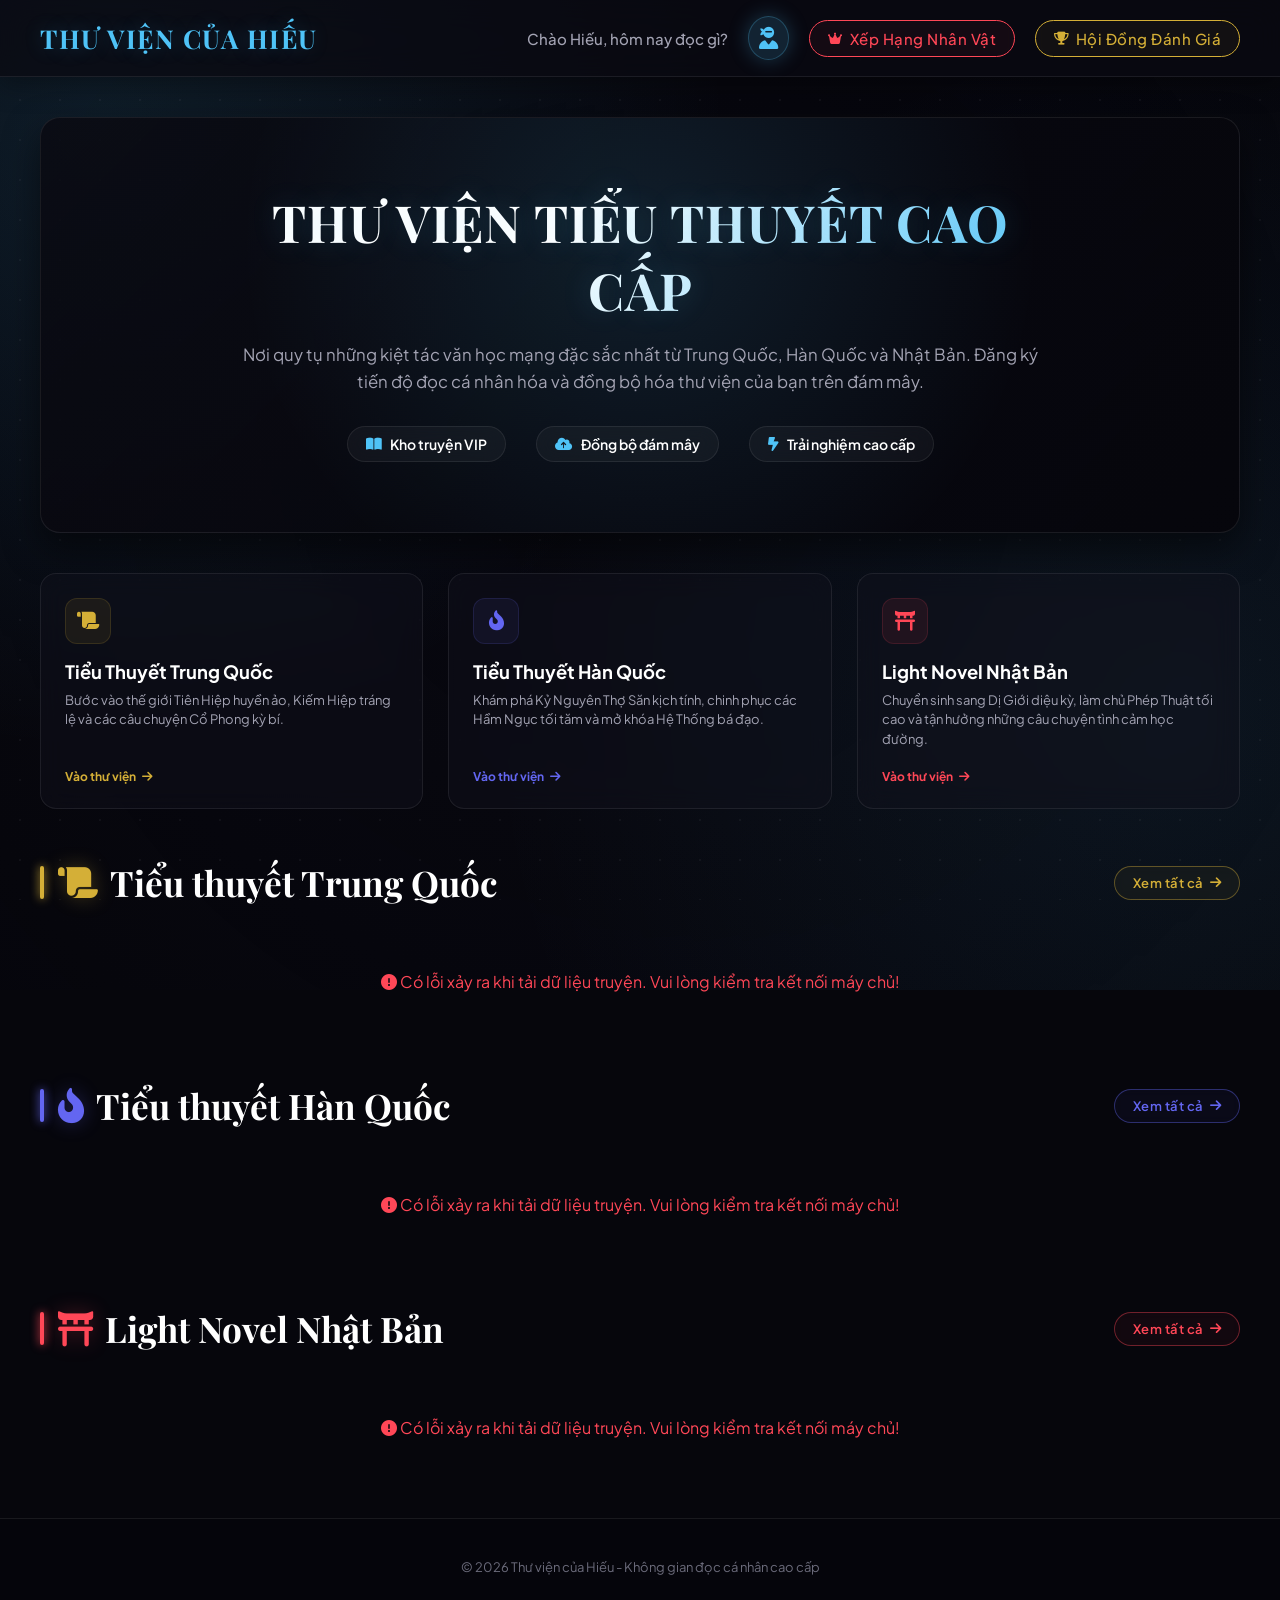
<file: index.html>
<!DOCTYPE html>
<html lang="vi">
<head>
    <meta charset="UTF-8">
    <meta name="viewport" content="width=device-width, initial-scale=1.0">
    <title>Thư viện của Hiếu | Luxury Library</title>
    <link href="https://fonts.googleapis.com/css2?family=Playfair+Display:wght@700&family=Plus+Jakarta+Sans:wght@300;400;600;700&display=swap" rel="stylesheet">
    <link rel="stylesheet" href="https://cdnjs.cloudflare.com/ajax/libs/font-awesome/6.5.1/css/all.min.css">
    <link rel="stylesheet" href="style.css">
    <link rel="stylesheet" href="mobile.css">
    
    <style>
        /* =========================================================
           THIẾT KẾ PHỤ TRỢ & BANNER CHO TRANG INDEX.HTML
           ========================================================= */
        .hero-banner {
            position: relative;
            background: linear-gradient(135deg, rgba(10, 10, 18, 0.85) 0%, rgba(6, 6, 12, 0.98) 100%), 
                        url('https://images.unsplash.com/photo-1507842217343-583bb7270b66?q=80&w=1920') center/cover;
            border-radius: 20px;
            padding: 70px 40px;
            margin-bottom: 40px;
            overflow: hidden;
            border: 1px solid var(--card-border);
            box-shadow: 0 15px 35px rgba(0, 0, 0, 0.5);
            text-align: center;
        }

        .hero-banner::before {
            content: '';
            position: absolute;
            inset: 0;
            background: radial-gradient(circle at 50% 30%, rgba(79, 195, 247, 0.12) 0%, transparent 60%);
            pointer-events: none;
        }

        .hero-content {
            position: relative;
            z-index: 2;
            max-width: 800px;
            margin: 0 auto;
        }

        .hero-content h1 {
            font-family: 'Playfair Display', serif;
            font-size: 3.2rem;
            font-weight: 700;
            margin-bottom: 18px;
            background: linear-gradient(120deg, #ffffff 40%, var(--accent-color) 100%);
            -webkit-background-clip: text;
            -webkit-text-fill-color: transparent;
            text-shadow: 0 0 30px rgba(79, 195, 247, 0.2);
            letter-spacing: 1px;
        }

        .hero-content p {
            color: var(--text-dim);
            font-size: 1.05rem;
            line-height: 1.6;
            margin-bottom: 30px;
        }

        .hero-stats {
            display: flex;
            justify-content: center;
            gap: 30px;
            flex-wrap: wrap;
        }

        .stat-item {
            display: flex;
            align-items: center;
            gap: 8px;
            color: var(--text-main);
            font-size: 14px;
            font-weight: 600;
            background: rgba(255, 255, 255, 0.04);
            padding: 8px 18px;
            border-radius: 50px;
            border: 1px solid var(--card-border);
            backdrop-filter: blur(10px);
            transition: var(--transition);
        }

        .stat-item i {
            color: var(--accent-color);
        }

        .stat-item:hover {
            transform: translateY(-3px);
            border-color: rgba(79, 195, 247, 0.3);
            box-shadow: var(--glow-shadow);
        }

        /* BỘ PHÂN PHỐI LỐI TẮT NHANH (QUICK NAVIGATOR) */
        .quick-navigator {
            display: grid;
            grid-template-columns: repeat(3, 1fr);
            gap: 25px;
            margin-bottom: 50px;
        }

        .nav-card {
            background: rgba(18, 18, 29, 0.45);
            backdrop-filter: blur(12px);
            -webkit-backdrop-filter: blur(12px);
            border: 1px solid var(--card-border);
            border-radius: 16px;
            padding: 24px;
            text-decoration: none;
            transition: var(--transition);
            display: flex;
            flex-direction: column;
        }

        .nav-card-icon {
            width: 46px;
            height: 46px;
            border-radius: 12px;
            display: flex;
            align-items: center;
            justify-content: center;
            font-size: 20px;
            margin-bottom: 16px;
            transition: var(--transition);
        }

        .nav-card h3 {
            color: var(--text-main);
            font-size: 1.15rem;
            font-weight: 700;
            margin-bottom: 8px;
            transition: var(--transition);
        }

        .nav-card p {
            color: var(--text-dim);
            font-size: 13px;
            line-height: 1.5;
            margin-bottom: 20px;
            flex-grow: 1;
        }

        .nav-card-action {
            font-size: 12px;
            font-weight: 700;
            display: inline-flex;
            align-items: center;
            gap: 6px;
            transition: var(--transition);
        }

        .china-nav {
            --nav-color: var(--china-accent);
            --nav-rgb: var(--china-accent-rgb);
        }
        .korea-nav {
            --nav-color: var(--korea-accent);
            --nav-rgb: var(--korea-accent-rgb);
        }
        .japan-nav {
            --nav-color: var(--japan-accent);
            --nav-rgb: var(--japan-accent-rgb);
        }

        .nav-card-icon {
            background: rgba(var(--nav-rgb, 255, 255, 255), 0.08);
            border: 1px solid rgba(var(--nav-rgb, 255, 255, 255), 0.15);
            color: var(--nav-color);
        }

        .nav-card:hover {
            transform: translateY(-6px);
            border-color: rgba(var(--nav-rgb), 0.35);
            box-shadow: 0 15px 30px rgba(0, 0, 0, 0.4), 0 0 15px rgba(var(--nav-rgb), 0.12);
            background: rgba(18, 18, 29, 0.65);
        }

        .nav-card:hover .nav-card-icon {
            background: var(--nav-color);
            color: #06060c;
            transform: scale(1.05);
            box-shadow: 0 0 12px var(--nav-color);
        }

        .nav-card:hover h3 {
            color: var(--nav-color);
        }

        .nav-card .nav-card-action {
            color: var(--nav-color);
        }

        .nav-card:hover .nav-card-action i {
            transform: translateX(3px);
        }

        /* RESPONSIVE TRANG CHỦ */
        @media (max-width: 768px) {
            .hero-banner {
                padding: 40px 20px;
                border-radius: 12px;
                margin-bottom: 25px;
            }

            .hero-content h1 {
                font-size: 2rem;
            }

            .hero-content p {
                font-size: 13px;
                line-height: 1.5;
                margin-bottom: 20px;
            }

            .hero-stats {
                gap: 12px;
            }

            .stat-item {
                font-size: 12px;
                padding: 6px 14px;
            }

            .quick-navigator {
                grid-template-columns: 1fr;
                gap: 15px;
                margin-bottom: 30px;
            }

            .nav-card {
                padding: 20px;
            }

            .nav-card-icon {
                margin-bottom: 12px;
            }

            .nav-card p {
                margin-bottom: 15px;
            }

            /* Ẩn text label trong header buttons — chỉ giữ icon */
            .btn-label {
                display: none;
            }
        }
    </style>
</head>
<body>
    <div class="stars-overlay"></div>

    <header>
        <div class="header-content">
            <a href="index.html" class="logo">THƯ VIỆN CỦA HIẾU</a>
            <div class="user-info">
                <span>Chào Hiếu, hôm nay đọc gì?</span>
                <i class="fa-solid fa-user-ninja"></i>
                
                <a href="character-rank.html" class="view-all-btn" title="Xếp Hạng Nhân Vật" style="border-color: var(--japan-accent); color: var(--japan-accent); background: rgba(255, 71, 87, 0.05);">
                    <i class="fa-solid fa-crown"></i> <span class="btn-label">Xếp Hạng Nhân Vật</span>
                </a>
                
                <a href="review.html" class="view-all-btn" title="Hội Đồng Đánh Giá" style="border-color: var(--china-accent); color: var(--china-accent); background: rgba(212, 175, 55, 0.05);">
                    <i class="fa-solid fa-trophy"></i> <span class="btn-label">Hội Đồng Đánh Giá</span>
                </a>
            </div>
        </div>
    </header>

    <main class="container">
        <!-- Hero Section -->
        <section class="hero-banner">
            <div class="hero-content">
                <h1>THƯ VIỆN TIỂU THUYẾT CAO CẤP</h1>
                <p>Nơi quy tụ những kiệt tác văn học mạng đặc sắc nhất từ Trung Quốc, Hàn Quốc và Nhật Bản. Đăng ký tiến độ đọc cá nhân hóa và đồng bộ hóa thư viện của bạn trên đám mây.</p>
                <div class="hero-stats">
                    <div class="stat-item"><i class="fa-solid fa-book-open"></i> Kho truyện VIP</div>
                    <div class="stat-item"><i class="fa-solid fa-cloud-arrow-up"></i> Đồng bộ đám mây</div>
                    <div class="stat-item"><i class="fa-solid fa-bolt-lightning"></i> Trải nghiệm cao cấp</div>
                </div>
            </div>
        </section>

        <!-- Quick Navigator Cards -->
        <div class="quick-navigator">
            <a href="chinese.html" class="nav-card china-nav">
                <div class="nav-card-icon"><i class="fa-solid fa-scroll"></i></div>
                <h3>Tiểu Thuyết Trung Quốc</h3>
                <p>Bước vào thế giới Tiên Hiệp huyền ảo, Kiếm Hiệp tráng lệ và các câu chuyện Cổ Phong kỳ bí.</p>
                <span class="nav-card-action">Vào thư viện <i class="fa-solid fa-arrow-right"></i></span>
            </a>
            <a href="korea.html" class="nav-card korea-nav">
                <div class="nav-card-icon"><i class="fa-solid fa-fire-flame-curved"></i></div>
                <h3>Tiểu Thuyết Hàn Quốc</h3>
                <p>Khám phá Kỷ Nguyên Thợ Săn kịch tính, chinh phục các Hầm Ngục tối tăm và mở khóa Hệ Thống bá đạo.</p>
                <span class="nav-card-action">Vào thư viện <i class="fa-solid fa-arrow-right"></i></span>
            </a>
            <a href="japan.html" class="nav-card japan-nav">
                <div class="nav-card-icon"><i class="fa-solid fa-torii-gate"></i></div>
                <h3>Light Novel Nhật Bản</h3>
                <p>Chuyển sinh sang Dị Giới diệu kỳ, làm chủ Phép Thuật tối cao và tận hưởng những câu chuyện tình cảm học đường.</p>
                <span class="nav-card-action">Vào thư viện <i class="fa-solid fa-arrow-right"></i></span>
            </a>
        </div>

        <!-- China Section -->
        <section id="china-section" class="page-china">
            <div class="section-header">
                <h2 class="section-title"><i class="fa-solid fa-scroll"></i> Tiểu thuyết Trung Quốc</h2>
                <a href="chinese.html" class="view-all-btn">Xem tất cả <i class="fa-solid fa-arrow-right"></i></a>
            </div>
            <div class="book-grid">
                <div style="grid-column: 1/-1; text-align: center; padding: 40px; color: var(--text-dim);">
                    <i class="fa-solid fa-circle-notch fa-spin" style="font-size: 24px; color: var(--accent-color);"></i> Đang kết nối tới máy chủ...
                </div>
            </div>
        </section>

        <!-- Korea Section -->
        <section id="korea-section" class="page-korea">
            <div class="section-header">
                <h2 class="section-title"><i class="fa-solid fa-fire-flame-curved"></i> Tiểu thuyết Hàn Quốc</h2>
                <a href="korea.html" class="view-all-btn">Xem tất cả <i class="fa-solid fa-arrow-right"></i></a>
            </div>
            <div class="book-grid">
                <div style="grid-column: 1/-1; text-align: center; padding: 40px; color: var(--text-dim);">
                    <i class="fa-solid fa-circle-notch fa-spin" style="font-size: 24px; color: var(--accent-color);"></i> Đang kết nối tới máy chủ...
                </div>
            </div>
        </section>

        <!-- Japan Section -->
        <section id="japan-section" class="page-japan">
            <div class="section-header">
                <h2 class="section-title"><i class="fa-solid fa-torii-gate"></i> Light Novel Nhật Bản</h2>
                <a href="japan.html" class="view-all-btn">Xem tất cả <i class="fa-solid fa-arrow-right"></i></a>
            </div>
            <div class="book-grid">
                <div style="grid-column: 1/-1; text-align: center; padding: 40px; color: var(--text-dim);">
                    <i class="fa-solid fa-circle-notch fa-spin" style="font-size: 24px; color: var(--accent-color);"></i> Đang kết nối tới máy chủ...
                </div>
            </div>
        </section>
    </main>

    <!-- MOBILE: Hiệu ứng nền sóng nước & gió -->
    <div class="mobile-ambient" aria-hidden="true">
        <div class="water-ring wr-1"></div>
        <div class="water-ring wr-2"></div>
        <div class="water-ring wr-3"></div>
        <div class="wind-line wl-1"></div>
        <div class="wind-line wl-2"></div>
        <div class="wind-line wl-3"></div>
        <div class="wind-dot wd-1"></div>
        <div class="wind-dot wd-2"></div>
        <div class="wind-dot wd-3"></div>
        <div class="wind-dot wd-4"></div>
        <div class="wind-dot wd-5"></div>
    </div>

    <!-- MOBILE: Thanh điều hướng dưới cùng -->
    <nav class="mobile-bottom-nav" id="mobileBottomNav">
        <a href="index.html" class="mob-nav-item active" data-page="home">
            <div class="mob-nav-icon"><i class="fa-solid fa-house"></i></div>
            <span>Trang chủ</span>
        </a>
        <a href="character-rank.html" class="mob-nav-item" data-page="rank">
            <div class="mob-nav-icon"><i class="fa-solid fa-crown"></i></div>
            <span>Xếp hạng</span>
        </a>
        <a href="review.html" class="mob-nav-item" data-page="review">
            <div class="mob-nav-icon"><i class="fa-solid fa-trophy"></i></div>
            <span>Đánh giá</span>
        </a>
    </nav>

    <footer>
        <p>&copy; 2026 Thư viện của Hiếu - Không gian đọc cá nhân cao cấp</p>
    </footer>

   <script>
    const SERVER_URL = "https://thuvienbackend.onrender.com";

    // Hàm lấy tiến độ đọc từ Bookmark và Chapter
    async function getReadingProgress(bookId) {
        try {
            const [bookmarkRes, chaptersRes] = await Promise.all([
                fetch(`${SERVER_URL}/api/books/${bookId}/bookmark`),
                fetch(`${SERVER_URL}/api/books/${bookId}/chapters`)
            ]);
            if (!bookmarkRes.ok || !chaptersRes.ok) return 0;
            const bookmark = await bookmarkRes.json();
            const chapters = await chaptersRes.json();
            if (!bookmark || !bookmark.chapterId || !chapters || chapters.length === 0) return 0;
            const index = chapters.findIndex(c => c._id === bookmark.chapterId);
            if (index === -1) return 0;
            return Math.round(((index + 1) / chapters.length) * 100);
        } catch (e) {
            console.warn(`Lỗi lấy tiến trình của truyện ${bookId}:`, e);
            return 0;
        }
    }

    async function updateBookProgress(bookId, textId, barId) {
        const progress = await getReadingProgress(bookId);
        const textEl = document.getElementById(textId);
        const barEl = document.getElementById(barId);
        if (textEl && barEl) {
            textEl.innerText = `Tiến độ đọc: ${progress}%`;
            barEl.style.width = `${progress}%`;
        }
    }

    async function loadBooks() {
        try {
            const response = await fetch(`${SERVER_URL}/api/books`);
            if (!response.ok) {
                throw new Error("Không thể kết nối lấy dữ liệu từ Server!");
            }
            const books = await response.json();

            const chinaGrid = document.querySelector('#china-section .book-grid');
            const koreaGrid = document.querySelector('#korea-section .book-grid');
            const japanGrid = document.querySelector('#japan-section .book-grid');

            if (chinaGrid) chinaGrid.innerHTML = '';
            if (koreaGrid) koreaGrid.innerHTML = '';
            if (japanGrid) japanGrid.innerHTML = '';

            books.forEach(book => {
                const fullCoverUrl = (book.coverUrl && book.coverUrl.startsWith('/uploads/')) 
                    ? `${SERVER_URL}${book.coverUrl}?t=${new Date().getTime()}` 
                    : `${book.coverUrl || ''}?t=${new Date().getTime()}`;

                const progressTextId = `progress-text-${book._id}`;
                const progressBarId = `progress-bar-${book._id}`;

                const bookHTML = `
                    <div class="book-card" data-category="${book.category || ''}" onclick="location.href='detail.html?bookId=${book._id}'">
                        <div class="book-cover">
                            <img src="${fullCoverUrl}" alt="${book.title || 'Chưa có tiêu đề'}" loading="lazy">
                            <div class="overlay">
                                <button class="read-btn">Chi Tiết</button>
                            </div>
                        </div>
                        <div class="book-info">
                            <h3>${book.title || 'Chưa có tiêu đề'}</h3>
                            <p class="author"><i class="fa-solid fa-pen-nib"></i> ${book.author || 'Ẩn danh'}</p>
                            <p class="book-desc">${book.description || 'Chưa có phần giới thiệu nội dung cho tác phẩm này...'}</p>
                            <div class="progress-container">
                                <span class="progress-text" id="${progressTextId}">Tiến độ đọc: 0%</span>
                                <div class="progress-bar"><div class="progress" id="${progressBarId}" style="width: 0%;"></div></div>
                            </div>
                        </div>
                    </div>
                `;

                if (book.region === 'china' && chinaGrid) {
                    chinaGrid.innerHTML += bookHTML; 
                } else if (book.region === 'korea' && koreaGrid) {
                    koreaGrid.innerHTML += bookHTML; 
                } else if (book.region === 'japan' && japanGrid) {
                    japanGrid.innerHTML += bookHTML; 
                }

                // Cập nhật tiến độ đọc không đồng bộ sau khi thẻ được đưa vào DOM
                updateBookProgress(book._id, progressTextId, progressBarId);
            });
            
        } catch (error) {
            console.error("Lỗi crash hệ thống khi tải truyện:", error);
            const errorMsg = `<div style="grid-column: 1/-1; text-align: center; padding: 40px; color: var(--japan-accent);">
                <i class="fa-solid fa-circle-exclamation"></i> Có lỗi xảy ra khi tải dữ liệu truyện. Vui lòng kiểm tra kết nối máy chủ!
            </div>`;
            const chinaGrid = document.querySelector('#china-section .book-grid');
            const koreaGrid = document.querySelector('#korea-section .book-grid');
            const japanGrid = document.querySelector('#japan-section .book-grid');
            if (chinaGrid) chinaGrid.innerHTML = errorMsg;
            if (koreaGrid) koreaGrid.innerHTML = errorMsg;
            if (japanGrid) japanGrid.innerHTML = errorMsg;
        }
    }

    document.addEventListener('DOMContentLoaded', loadBooks);
</script>
</body>
</html>
</file>
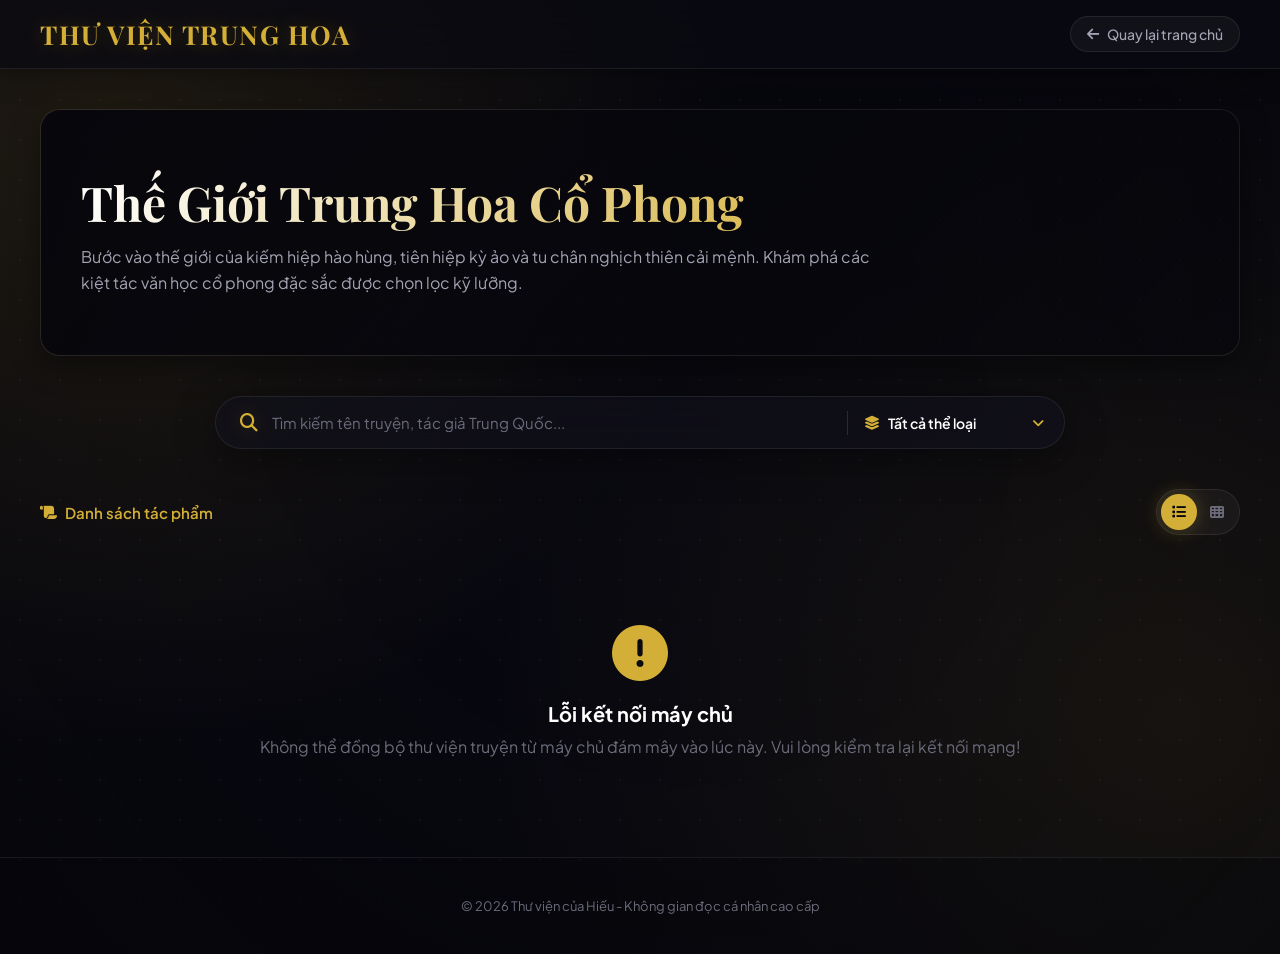
<file: chinese.html>
<!DOCTYPE html>
<html lang="vi">
<head>
    <meta charset="UTF-8">
    <meta name="viewport" content="width=device-width, initial-scale=1.0">
    <title>Tiểu thuyết Trung Quốc | Thư viện của Hiếu</title>
    <link href="https://fonts.googleapis.com/css2?family=Playfair+Display:wght@700&family=Plus+Jakarta+Sans:wght@300;400;600;700&display=swap" rel="stylesheet">
    <link rel="stylesheet" href="https://cdnjs.cloudflare.com/ajax/libs/font-awesome/6.5.1/css/all.min.css">
    <link rel="stylesheet" href="style.css">
    <link rel="stylesheet" href="mobile.css">
    <style>
        /* CSS bổ sung dành riêng cho văn hóa Trung Hoa cổ phong */
        body.page-china::after {
            content: "";
            position: fixed;
            top: 0; left: 0; width: 100%; height: 100%;
            background-image: url('https://www.transparenttextures.com/patterns/chinese-lattice.png');
            opacity: 0.08; 
            pointer-events: none;
            z-index: -1;
        }
    </style>
</head>
<body class="page-china">
    <div class="stars-overlay"></div>
    <div class="ancient-particles" id="particlesContainer"></div>

    <header>
        <div class="header-content">
            <a href="index.html" class="logo">THƯ VIỆN TRUNG HOA</a>
            <a href="index.html" class="back-btn"><i class="fa-solid fa-arrow-left"></i> Quay lại trang chủ</a>
        </div>
    </header>

    <main class="container">
        <!-- Banner đầu danh mục -->
        <div class="category-hero" style="background-image: url('https://images.unsplash.com/photo-1618005182384-a83a8bd57fbe?q=80&w=1920');">
            <div class="category-hero-content">
                <h1>Thế Giới Trung Hoa Cổ Phong</h1>
                <p>Bước vào thế giới của kiếm hiệp hào hùng, tiên hiệp kỳ ảo và tu chân nghịch thiên cải mệnh. Khám phá các kiệt tác văn học cổ phong đặc sắc được chọn lọc kỹ lưỡng.</p>
            </div>
        </div>

        <!-- Hộp tìm kiếm và lọc thể loại -->
        <div class="library-controls" style="position: relative; z-index: 999;">
            <div class="search-filter-wrapper">
                <i class="fa-solid fa-magnifying-glass search-icon"></i>
                <input type="text" id="searchInput" placeholder="Tìm kiếm tên truyện, tác giả Trung Quốc...">
                
                <div class="divider"></div> 
                
                <div class="custom-dropdown" id="customDropdown">
                    <div class="dropdown-header">
                        <i class="fa-solid fa-layer-group"></i>
                        <span class="selected-text">Tất cả thể loại</span>
                        <i class="fa-solid fa-angle-down"></i>
                    </div>
                    <ul class="dropdown-list">
                        <li data-value="all" class="active">Tất cả thể loại</li>
                    </ul>
                </div>
            </div>
        </div>

        <!-- Bộ điều khiển chế độ xem (Grid / List Toggle) -->
        <div class="layout-controller">
            <div style="font-size: 15px; font-weight: 600; color: var(--accent-color); display: flex; align-items: center; gap: 8px;">
                <i class="fa-solid fa-scroll"></i> Danh sách tác phẩm
            </div>
            <div class="view-toggle-container">
                <button class="view-btn active" id="listBtn" title="Chế độ Danh sách"><i class="fa-solid fa-list"></i></button>
                <button class="view-btn" id="gridBtn" title="Chế độ Lưới"><i class="fa-solid fa-table-cells"></i></button>
            </div>
        </div>
        
        <!-- Khung hiển thị danh sách sách -->
        <div class="book-list-view list-mode">
            <div style="text-align: center; padding: 40px; color: var(--text-dim);">
                <i class="fa-solid fa-circle-notch fa-spin" style="font-size: 24px; color: var(--accent-color);"></i> Đang kết nối tới máy chủ lấy dữ liệu sách...
            </div>
        </div>
    </main>

    <!-- MOBILE: Hiệu ứng nền sóng nước & gió -->
    <div class="mobile-ambient" aria-hidden="true">
        <div class="water-ring wr-1"></div>
        <div class="water-ring wr-2"></div>
        <div class="water-ring wr-3"></div>
        <div class="wind-line wl-1"></div>
        <div class="wind-line wl-2"></div>
        <div class="wind-line wl-3"></div>
        <div class="wind-dot wd-1"></div>
        <div class="wind-dot wd-2"></div>
        <div class="wind-dot wd-3"></div>
        <div class="wind-dot wd-4"></div>
        <div class="wind-dot wd-5"></div>
    </div>

    <!-- MOBILE: Thanh điều hướng dưới cùng -->
    <nav class="mobile-bottom-nav" id="mobileBottomNav">
        <a href="index.html" class="mob-nav-item" data-page="home">
            <div class="mob-nav-icon"><i class="fa-solid fa-house"></i></div>
            <span>Trang chủ</span>
        </a>
        <a href="chinese.html" class="mob-nav-item active" data-page="library">
            <div class="mob-nav-icon"><i class="fa-solid fa-scroll"></i></div>
            <span>Trung Quốc</span>
        </a>
        <a href="character-rank.html" class="mob-nav-item" data-page="rank">
            <div class="mob-nav-icon"><i class="fa-solid fa-crown"></i></div>
            <span>Xếp hạng</span>
        </a>
    </nav>

    <footer>
        <p>&copy; 2026 Thư viện của Hiếu - Không gian đọc cá nhân cao cấp</p>
    </footer>
    
    <script>
        const SERVER_URL = "https://thuvienbackend.onrender.com";
        let booksCache = []; // Bộ nhớ đệm danh sách sách
        let currentFilterCategory = "all";
        let currentSearchQuery = "";
        let viewMode = "list"; // Mặc định là list-mode

        // Tạo hiệu ứng hạt bụi vàng cổ phong rơi tự do
        function createParticles() {
            const container = document.getElementById('particlesContainer');
            if (!container) return;
            const particleCount = 20;
            for (let i = 0; i < particleCount; i++) {
                const particle = document.createElement('div');
                particle.className = 'particle';
                particle.style.left = `${Math.random() * 100}vw`;
                particle.style.width = `${Math.random() * 5 + 3}px`;
                particle.style.height = particle.style.width;
                particle.style.animationDelay = `${Math.random() * 10}s`;
                particle.style.animationDuration = `${Math.random() * 8 + 8}s`;
                container.appendChild(particle);
            }
        }

        // Lấy tiến độ đọc từ Bookmark và Chapter
        async function getReadingProgress(bookId) {
            try {
                const [bookmarkRes, chaptersRes] = await Promise.all([
                    fetch(`${SERVER_URL}/api/books/${bookId}/bookmark`),
                    fetch(`${SERVER_URL}/api/books/${bookId}/chapters`)
                ]);
                if (!bookmarkRes.ok || !chaptersRes.ok) return 0;
                const bookmark = await bookmarkRes.json();
                const chapters = await chaptersRes.json();
                if (!bookmark || !bookmark.chapterId || !chapters || chapters.length === 0) return 0;
                const index = chapters.findIndex(c => c._id === bookmark.chapterId);
                if (index === -1) return 0;
                return Math.round(((index + 1) / chapters.length) * 100);
            } catch (e) {
                console.warn("Lỗi lấy tiến trình đọc:", e);
                return 0;
            }
        }

        async function updateBookProgress(bookId, textId, barId) {
            const progress = await getReadingProgress(bookId);
            const textEl = document.getElementById(textId);
            const barEl = document.getElementById(barId);
            if (textEl && barEl) {
                textEl.innerText = `Tiến độ đọc: ${progress}%`;
                barEl.style.width = `${progress}%`;
            }
        }

        // Tải truyện và phân tích thể loại
        async function loadCategoryBooks() {
            try {
                const response = await fetch(`${SERVER_URL}/api/books`);
                if (!response.ok) throw new Error("Lỗi mạng máy chủ!");
                const books = await response.json();
                
                // Lọc sách theo khu vực Trung Quốc
                booksCache = books.filter(b => b.region === 'china');
                
                // Thiết lập bộ lọc Dropdown thể loại động
                const uniqueCategories = [...new Set(booksCache.map(b => b.category).filter(Boolean))];
                const dropdownList = document.querySelector('.dropdown-list');
                
                dropdownList.innerHTML = '<li data-value="all" class="active">Tất cả thể loại</li>';
                uniqueCategories.forEach(cat => {
                    dropdownList.innerHTML += `<li data-value="${cat}">${cat}</li>`;
                });

                renderBooks();
                setupDropdownEvents();
                setupSearchEvent();
                setupLayoutEvents();

            } catch (error) {
                console.error("Lỗi:", error);
                document.querySelector('.book-list-view').innerHTML = `
                    <div class="empty-state">
                        <i class="fa-solid fa-circle-exclamation" style="color: var(--accent-color);"></i>
                        <h3>Lỗi kết nối máy chủ</h3>
                        <p>Không thể đồng bộ thư viện truyện từ máy chủ đám mây vào lúc này. Vui lòng kiểm tra lại kết nối mạng!</p>
                    </div>
                `;
            }
        }

        // Vẽ danh sách truyện ra màn hình dựa trên bộ lọc
        function renderBooks() {
            const listView = document.querySelector('.book-list-view');
            listView.innerHTML = ''; 

            const filteredBooks = booksCache.filter(book => {
                const matchCategory = currentFilterCategory === 'all' || book.category === currentFilterCategory;
                const matchSearch = book.title.toLowerCase().includes(currentSearchQuery) || 
                                    book.author.toLowerCase().includes(currentSearchQuery);
                return matchCategory && matchSearch;
            });

            if (filteredBooks.length === 0) {
                listView.innerHTML = `
                    <div class="empty-state">
                        <i class="fa-solid fa-magnifying-glass"></i>
                        <h3>Không tìm thấy truyện</h3>
                        <p>Thử tìm kiếm với một từ khóa khác hoặc lọc thể loại khác nhé!</p>
                    </div>
                `;
                return;
            }

            filteredBooks.forEach(book => {
                const publicCoverUrl = book.coverUrl.startsWith('/uploads/') 
                    ? `${SERVER_URL}${book.coverUrl}?t=${new Date().getTime()}` 
                    : book.coverUrl;

                const progressTextId = `progress-text-${book._id}`;
                const progressBarId = `progress-bar-${book._id}`;

                listView.innerHTML += `
                    <div class="book-card" data-category="${book.category}" onclick="location.href='detail.html?bookId=${book._id}'">
                        <div class="book-cover">
                            <img src="${publicCoverUrl}" alt="${book.title}" loading="lazy">
                            <div class="overlay">
                                <button class="read-btn">Chi Tiết</button>
                            </div>
                        </div>
                        <div class="book-info">
                            <h3>${book.title}</h3>
                            <p class="author"><i class="fa-solid fa-pen-nib"></i> ${book.author}</p>
                            <p class="book-desc">${book.description || 'Chưa có phần giới thiệu nội dung cho tác phẩm này...'}</p>
                            <div class="progress-container">
                                <span class="progress-text" id="${progressTextId}">Tiến độ đọc: 0%</span>
                                <div class="progress-bar"><div class="progress" id="${progressBarId}" style="width: 0%;"></div></div>
                            </div>
                        </div>
                    </div>
                `;
                
                // Tải tiến trình đọc không đồng bộ
                updateBookProgress(book._id, progressTextId, progressBarId);
            });
        }

        // Xử lý sự kiện Menu Dropdown Lọc
        function setupDropdownEvents() {
            const dropdown = document.getElementById('customDropdown');
            const dropdownHeader = dropdown.querySelector('.dropdown-header');
            const selectedText = dropdown.querySelector('.selected-text');
            const dropdownList = dropdown.querySelector('.dropdown-list');
            const dropdownItems = dropdownList.querySelectorAll('li');

            dropdownHeader.onclick = (e) => {
                e.stopPropagation();
                dropdown.classList.toggle('open');
            };

            document.onclick = (e) => {
                if (!dropdown.contains(e.target)) {
                    dropdown.classList.remove('open');
                }
            };

            dropdownItems.forEach(item => {
                item.onclick = () => {
                    selectedText.innerText = item.innerText;
                    dropdownItems.forEach(i => i.classList.remove('active'));
                    item.classList.add('active');
                    dropdown.classList.remove('open');

                    currentFilterCategory = item.getAttribute('data-value');
                    renderBooks();
                };
            });
        }

        // Xử lý sự kiện Thanh Tìm Kiếm
        function setupSearchEvent() {
            const searchInput = document.getElementById('searchInput');
            searchInput.onkeyup = (e) => {
                currentSearchQuery = e.target.value.toLowerCase().trim();
                renderBooks();
            };
        }

        // Xử lý bộ chuyển Grid/List View
        function setupLayoutEvents() {
            const listBtn = document.getElementById('listBtn');
            const gridBtn = document.getElementById('gridBtn');
            const listView = document.querySelector('.book-list-view');

            if (listBtn && gridBtn && listView) {
                listBtn.onclick = () => {
                    viewMode = "list";
                    listBtn.classList.add('active');
                    gridBtn.classList.remove('active');
                    listView.classList.remove('grid-mode');
                    listView.classList.add('list-mode');
                };

                gridBtn.onclick = () => {
                    viewMode = "grid";
                    gridBtn.classList.add('active');
                    listBtn.classList.remove('active');
                    listView.classList.remove('list-mode');
                    listView.classList.add('grid-mode');
                };
            }
        }

        // Khởi động trang web
        document.addEventListener('DOMContentLoaded', () => {
            createParticles();
            loadCategoryBooks();
        });
    </script>
</body>
</html>
</file>
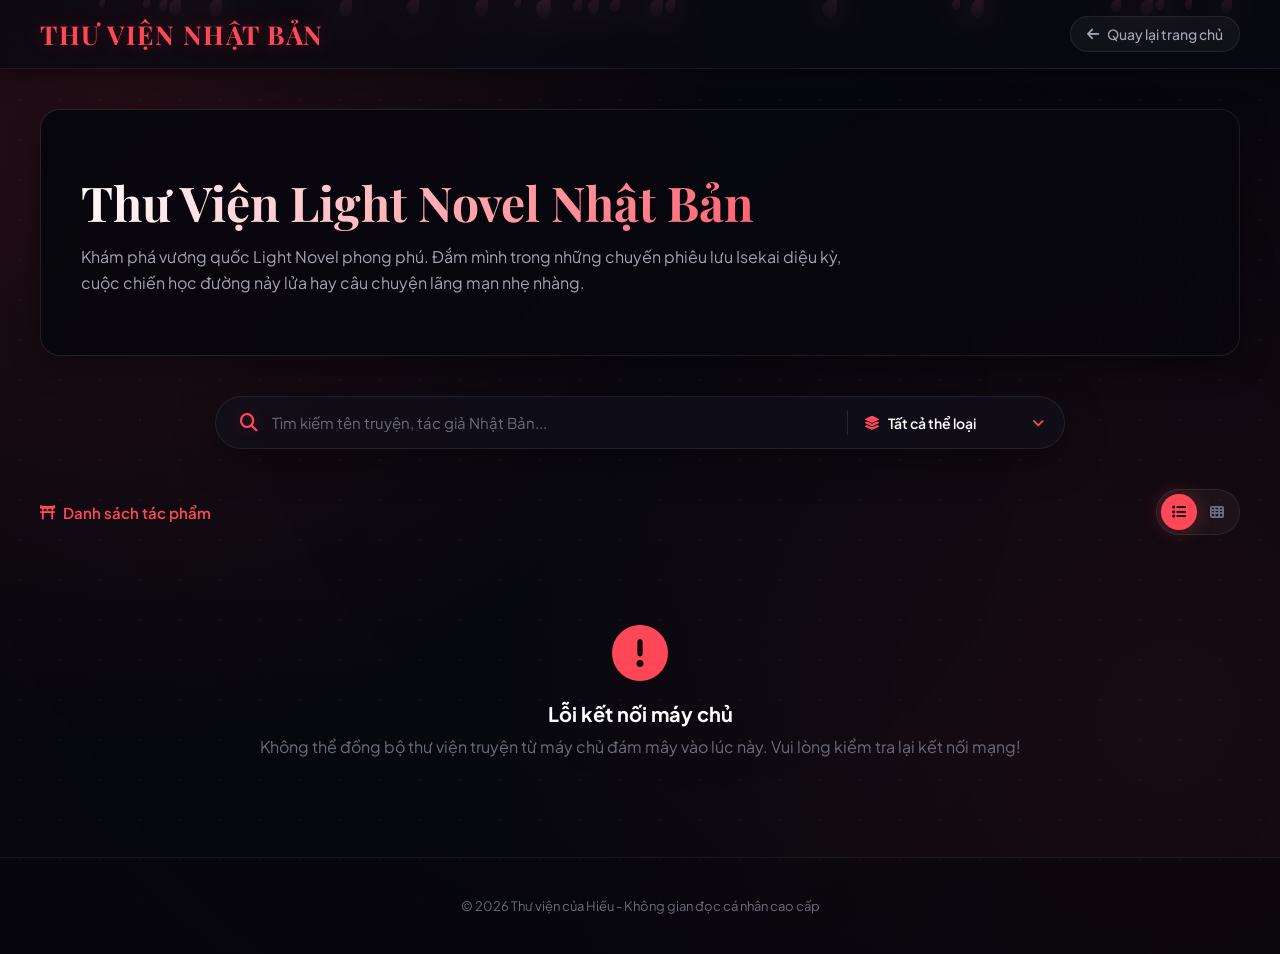
<file: japan.html>
<!DOCTYPE html>
<html lang="vi">
<head>
    <meta charset="UTF-8">
    <meta name="viewport" content="width=device-width, initial-scale=1.0">
    <title>Light Novel Nhật Bản | Thư viện của Hiếu</title>
    <link href="https://fonts.googleapis.com/css2?family=Playfair+Display:wght@700&family=Plus+Jakarta+Sans:wght@300;400;600;700&display=swap" rel="stylesheet">
    <link rel="stylesheet" href="https://cdnjs.cloudflare.com/ajax/libs/font-awesome/6.5.1/css/all.min.css">
    <link rel="stylesheet" href="style.css">
    <link rel="stylesheet" href="mobile.css">
    <style>
        /* CSS bổ sung dành riêng cho Light Novel Nhật Bản */
        body.page-japan::after {
            content: "";
            position: fixed;
            top: 0; left: 0; width: 100%; height: 100%;
            background-image: url('https://www.transparenttextures.com/patterns/seigaiha.png');
            opacity: 0.08; 
            pointer-events: none;
            z-index: -1;
        }

        /* Tùy chỉnh hover dropdown theo tone đỏ anh đào */
        .dropdown-list li:hover, .dropdown-list li.active {
            background: rgba(255, 71, 87, 0.12) !important;
            color: var(--accent-color) !important;
        }
    </style>
</head>
<body class="page-japan">
    <div class="stars-overlay"></div>
    <div class="sakura-falling" id="sakuraContainer"></div>

    <header>
        <div class="header-content">
            <a href="index.html" class="logo">THƯ VIỆN NHẬT BẢN</a>
            <a href="index.html" class="back-btn"><i class="fa-solid fa-arrow-left"></i> Quay lại trang chủ</a>
        </div>
    </header>

    <main class="container">
        <!-- Banner đầu danh mục -->
        <div class="category-hero" style="background-image: url('https://images.unsplash.com/photo-1493976040374-85c8e12f0c0e?q=80&w=1920');">
            <div class="category-hero-content">
                <h1>Thư Viện Light Novel Nhật Bản</h1>
                <p>Khám phá vương quốc Light Novel phong phú. Đắm mình trong những chuyến phiêu lưu Isekai diệu kỳ, cuộc chiến học đường nảy lửa hay câu chuyện lãng mạn nhẹ nhàng.</p>
            </div>
        </div>

        <!-- Hộp tìm kiếm và lọc thể loại -->
        <div class="library-controls" style="position: relative; z-index: 999;">
            <div class="search-filter-wrapper">
                <i class="fa-solid fa-magnifying-glass search-icon"></i>
                <input type="text" id="searchInput" placeholder="Tìm kiếm tên truyện, tác giả Nhật Bản...">
                
                <div class="divider"></div> 
                
                <div class="custom-dropdown" id="customDropdown">
                    <div class="dropdown-header">
                        <i class="fa-solid fa-layer-group"></i>
                        <span class="selected-text">Tất cả thể loại</span>
                        <i class="fa-solid fa-angle-down"></i>
                    </div>
                    <ul class="dropdown-list">
                        <li data-value="all" class="active">Tất cả thể loại</li>
                    </ul>
                </div>
            </div>
        </div>

        <!-- Bộ điều khiển chế độ xem (Grid / List Toggle) -->
        <div class="layout-controller">
            <div style="font-size: 15px; font-weight: 600; color: var(--accent-color); display: flex; align-items: center; gap: 8px;">
                <i class="fa-solid fa-torii-gate"></i> Danh sách tác phẩm
            </div>
            <div class="view-toggle-container">
                <button class="view-btn active" id="listBtn" title="Chế độ Danh sách"><i class="fa-solid fa-list"></i></button>
                <button class="view-btn" id="gridBtn" title="Chế độ Lưới"><i class="fa-solid fa-table-cells"></i></button>
            </div>
        </div>
        
        <!-- Khung hiển thị danh sách sách -->
        <div class="book-list-view list-mode">
            <div style="text-align: center; padding: 40px; color: var(--text-dim);">
                <i class="fa-solid fa-circle-notch fa-spin" style="font-size: 24px; color: var(--accent-color);"></i> Đang kết nối tới máy chủ lấy dữ liệu sách...
            </div>
        </div>
    </main>

    <footer>
        <p>&copy; 2026 Thư viện của Hiếu - Không gian đọc cá nhân cao cấp</p>
    </footer>
    
    <script>
        const SERVER_URL = "https://thuvienbackend.onrender.com";
        let booksCache = []; // Bộ nhớ đệm danh sách sách
        let currentFilterCategory = "all";
        let currentSearchQuery = "";
        let viewMode = "list"; // Mặc định là list-mode

        // Tạo hiệu ứng cánh hoa anh đào (Sakura) rơi tự do
        function createPetals() {
            const container = document.getElementById('sakuraContainer');
            if (!container) return;
            const petalCount = 25;
            for (let i = 0; i < petalCount; i++) {
                const petal = document.createElement('div');
                petal.className = 'petal';
                petal.style.left = `${Math.random() * 100}vw`;
                const size = Math.random() * 8 + 6;
                petal.style.width = `${size}px`;
                petal.style.height = `${size * 1.3}px`;
                petal.style.animationDelay = `${Math.random() * 10}s`;
                petal.style.animationDuration = `${Math.random() * 7 + 6}s`;
                container.appendChild(petal);
            }
        }

        // Lấy tiến độ đọc từ Bookmark và Chapter
        async function getReadingProgress(bookId) {
            try {
                const [bookmarkRes, chaptersRes] = await Promise.all([
                    fetch(`${SERVER_URL}/api/books/${bookId}/bookmark`),
                    fetch(`${SERVER_URL}/api/books/${bookId}/chapters`)
                ]);
                if (!bookmarkRes.ok || !chaptersRes.ok) return 0;
                const bookmark = await bookmarkRes.json();
                const chapters = await chaptersRes.json();
                if (!bookmark || !bookmark.chapterId || !chapters || chapters.length === 0) return 0;
                const index = chapters.findIndex(c => c._id === bookmark.chapterId);
                if (index === -1) return 0;
                return Math.round(((index + 1) / chapters.length) * 100);
            } catch (e) {
                console.warn("Lỗi lấy tiến trình đọc:", e);
                return 0;
            }
        }

        async function updateBookProgress(bookId, textId, barId) {
            const progress = await getReadingProgress(bookId);
            const textEl = document.getElementById(textId);
            const barEl = document.getElementById(barId);
            if (textEl && barEl) {
                textEl.innerText = `Tiến độ đọc: ${progress}%`;
                barEl.style.width = `${progress}%`;
            }
        }

        // Tải truyện và phân tích thể loại
        async function loadCategoryBooks() {
            try {
                const response = await fetch(`${SERVER_URL}/api/books`);
                if (!response.ok) throw new Error("Lỗi mạng máy chủ!");
                const books = await response.json();
                
                // Lọc sách theo khu vực Nhật Bản
                booksCache = books.filter(b => b.region === 'japan');
                
                // Thiết lập bộ lọc Dropdown thể loại động
                const uniqueCategories = [...new Set(booksCache.map(b => b.category).filter(Boolean))];
                const dropdownList = document.querySelector('.dropdown-list');
                
                dropdownList.innerHTML = '<li data-value="all" class="active">Tất cả thể loại</li>';
                uniqueCategories.forEach(cat => {
                    dropdownList.innerHTML += `<li data-value="${cat}">${cat}</li>`;
                });

                renderBooks();
                setupDropdownEvents();
                setupSearchEvent();
                setupLayoutEvents();

            } catch (error) {
                console.error("Lỗi:", error);
                document.querySelector('.book-list-view').innerHTML = `
                    <div class="empty-state">
                        <i class="fa-solid fa-circle-exclamation" style="color: var(--accent-color);"></i>
                        <h3>Lỗi kết nối máy chủ</h3>
                        <p>Không thể đồng bộ thư viện truyện từ máy chủ đám mây vào lúc này. Vui lòng kiểm tra lại kết nối mạng!</p>
                    </div>
                `;
            }
        }

        // Vẽ danh sách truyện ra màn hình dựa trên bộ lọc
        function renderBooks() {
            const listView = document.querySelector('.book-list-view');
            listView.innerHTML = ''; 

            const filteredBooks = booksCache.filter(book => {
                const matchCategory = currentFilterCategory === 'all' || book.category === currentFilterCategory;
                const matchSearch = book.title.toLowerCase().includes(currentSearchQuery) || 
                                    book.author.toLowerCase().includes(currentSearchQuery);
                return matchCategory && matchSearch;
            });

            if (filteredBooks.length === 0) {
                listView.innerHTML = `
                    <div class="empty-state">
                        <i class="fa-solid fa-magnifying-glass"></i>
                        <h3>Không tìm thấy truyện</h3>
                        <p>Thử tìm kiếm với một từ khóa khác hoặc lọc thể loại khác nhé!</p>
                    </div>
                `;
                return;
            }

            filteredBooks.forEach(book => {
                const publicCoverUrl = book.coverUrl.startsWith('/uploads/') 
                    ? `${SERVER_URL}${book.coverUrl}?t=${new Date().getTime()}` 
                    : book.coverUrl;

                const progressTextId = `progress-text-${book._id}`;
                const progressBarId = `progress-bar-${book._id}`;

                listView.innerHTML += `
                    <div class="book-card" data-category="${book.category}" onclick="location.href='detail.html?bookId=${book._id}'">
                        <div class="book-cover">
                            <img src="${publicCoverUrl}" alt="${book.title}" loading="lazy">
                            <div class="overlay">
                                <button class="read-btn">Chi Tiết</button>
                            </div>
                        </div>
                        <div class="book-info">
                            <h3>${book.title}</h3>
                            <p class="author"><i class="fa-solid fa-pen-nib"></i> ${book.author}</p>
                            <p class="book-desc">${book.description || 'Chưa có phần giới thiệu nội dung cho tác phẩm này...'}</p>
                            <div class="progress-container">
                                <span class="progress-text" id="${progressTextId}">Tiến độ đọc: 0%</span>
                                <div class="progress-bar"><div class="progress" id="${progressBarId}" style="width: 0%;"></div></div>
                            </div>
                        </div>
                    </div>
                `;
                
                // Tải tiến trình đọc không đồng bộ
                updateBookProgress(book._id, progressTextId, progressBarId);
            });
        }

        // Xử lý sự kiện Menu Dropdown Lọc
        function setupDropdownEvents() {
            const dropdown = document.getElementById('customDropdown');
            const dropdownHeader = dropdown.querySelector('.dropdown-header');
            const selectedText = dropdown.querySelector('.selected-text');
            const dropdownList = dropdown.querySelector('.dropdown-list');
            const dropdownItems = dropdownList.querySelectorAll('li');

            dropdownHeader.onclick = (e) => {
                e.stopPropagation();
                dropdown.classList.toggle('open');
            };

            document.onclick = (e) => {
                if (!dropdown.contains(e.target)) {
                    dropdown.classList.remove('open');
                }
            };

            dropdownItems.forEach(item => {
                item.onclick = () => {
                    selectedText.innerText = item.innerText;
                    dropdownItems.forEach(i => i.classList.remove('active'));
                    item.classList.add('active');
                    dropdown.classList.remove('open');

                    currentFilterCategory = item.getAttribute('data-value');
                    renderBooks();
                };
            });
        }

        // Xử lý sự kiện Thanh Tìm Kiếm
        function setupSearchEvent() {
            const searchInput = document.getElementById('searchInput');
            searchInput.onkeyup = (e) => {
                currentSearchQuery = e.target.value.toLowerCase().trim();
                renderBooks();
            };
        }

        // Xử lý bộ chuyển Grid/List View
        function setupLayoutEvents() {
            const listBtn = document.getElementById('listBtn');
            const gridBtn = document.getElementById('gridBtn');
            const listView = document.querySelector('.book-list-view');

            if (listBtn && gridBtn && listView) {
                listBtn.onclick = () => {
                    viewMode = "list";
                    listBtn.classList.add('active');
                    gridBtn.classList.remove('active');
                    listView.classList.remove('grid-mode');
                    listView.classList.add('list-mode');
                };

                gridBtn.onclick = () => {
                    viewMode = "grid";
                    gridBtn.classList.add('active');
                    listBtn.classList.remove('active');
                    listView.classList.remove('list-mode');
                    listView.classList.add('grid-mode');
                };
            }
        }

        // Khởi động trang web
        document.addEventListener('DOMContentLoaded', () => {
            createPetals();
            loadCategoryBooks();
        });
    </script>

    <!-- MOBILE: Hiệu ứng nền sóng nước & gió -->
    <div class="mobile-ambient" aria-hidden="true">
        <div class="water-ring wr-1"></div>
        <div class="water-ring wr-2"></div>
        <div class="water-ring wr-3"></div>
        <div class="wind-line wl-1"></div>
        <div class="wind-line wl-2"></div>
        <div class="wind-line wl-3"></div>
        <div class="wind-dot wd-1"></div>
        <div class="wind-dot wd-2"></div>
        <div class="wind-dot wd-3"></div>
        <div class="wind-dot wd-4"></div>
        <div class="wind-dot wd-5"></div>
    </div>

    <!-- MOBILE: Thanh điều hướng dưới cùng -->
    <nav class="mobile-bottom-nav" id="mobileBottomNav">
        <a href="index.html" class="mob-nav-item" data-page="home">
            <div class="mob-nav-icon"><i class="fa-solid fa-house"></i></div>
            <span>Trang chủ</span>
        </a>
        <a href="japan.html" class="mob-nav-item active" data-page="library">
            <div class="mob-nav-icon"><i class="fa-solid fa-torii-gate"></i></div>
            <span>Nhật Bản</span>
        </a>
        <a href="character-rank.html" class="mob-nav-item" data-page="rank">
            <div class="mob-nav-icon"><i class="fa-solid fa-crown"></i></div>
            <span>Xếp hạng</span>
        </a>
    </nav>
</body>
</html>
</file>
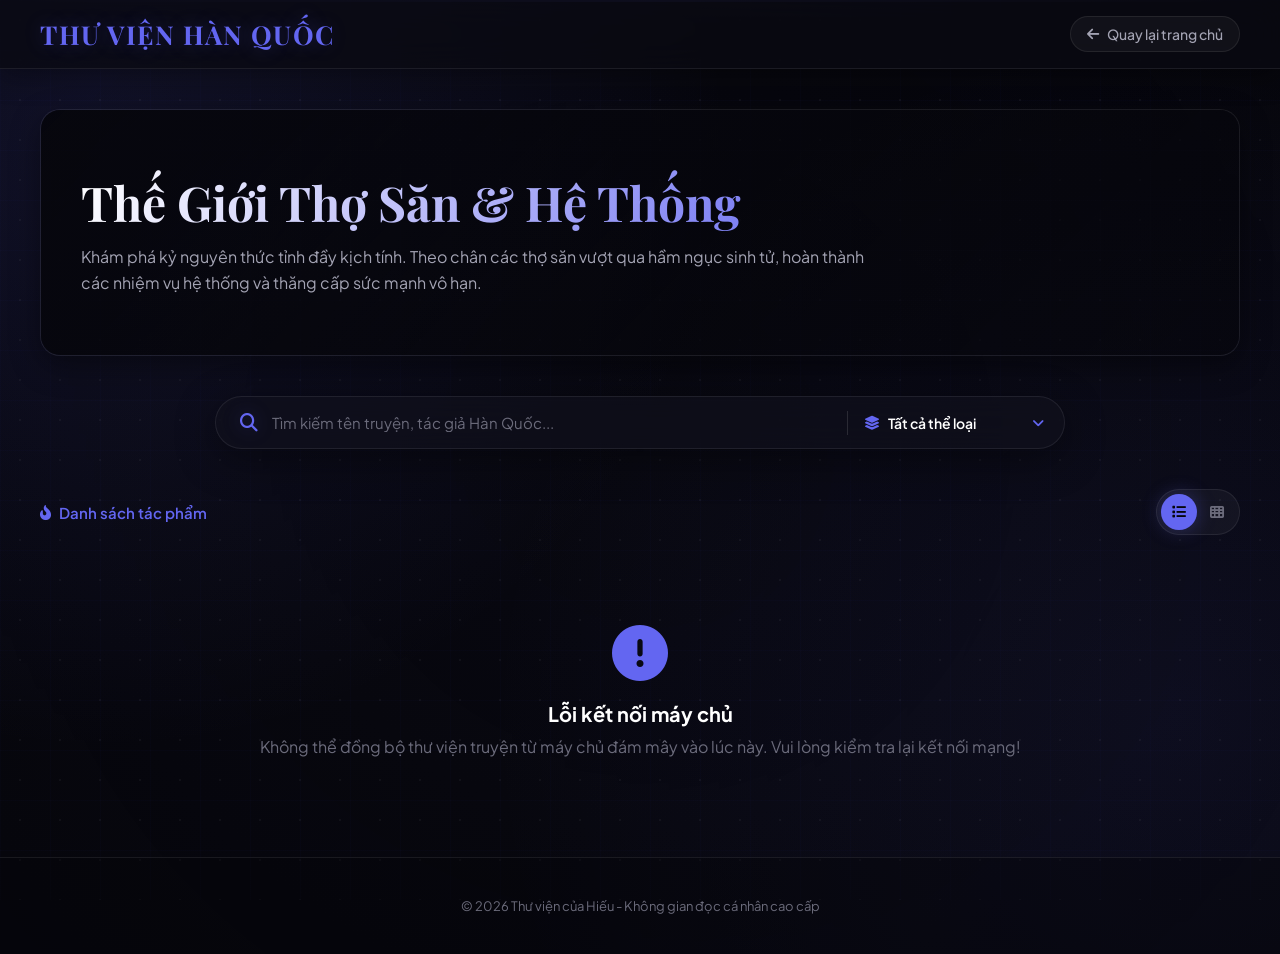
<file: korea.html>
<!DOCTYPE html>
<html lang="vi">
<head>
    <meta charset="UTF-8">
    <meta name="viewport" content="width=device-width, initial-scale=1.0">
    <title>Tiểu thuyết Hàn Quốc | Thư viện của Hiếu</title>
    <link href="https://fonts.googleapis.com/css2?family=Playfair+Display:wght@700&family=Plus+Jakarta+Sans:wght@300;400;600;700&display=swap" rel="stylesheet">
    <link rel="stylesheet" href="https://cdnjs.cloudflare.com/ajax/libs/font-awesome/6.5.1/css/all.min.css">
    <link rel="stylesheet" href="style.css">
    <link rel="stylesheet" href="mobile.css">
    <style>
        /* CSS bổ sung dành riêng cho Tiểu thuyết Hàn Quốc */
        body.page-korea::after {
            content: "";
            position: fixed;
            top: 0; left: 0; width: 100%; height: 100%;
            background-image: url('https://www.transparenttextures.com/patterns/cubes.png');
            opacity: 0.08; 
            pointer-events: none;
            z-index: -1;
        }

        /* Tùy chỉnh hover dropdown theo tone tím neon */
        .dropdown-list li:hover, .dropdown-list li.active {
            background: rgba(99, 102, 241, 0.12) !important;
            color: var(--accent-color) !important;
        }
    </style>
</head>
<body class="page-korea">
    <div class="stars-overlay"></div>
    <div class="cyber-grid"></div>
    <div class="cyber-scanner"></div>

    <header>
        <div class="header-content">
            <a href="index.html" class="logo">THƯ VIỆN HÀN QUỐC</a>
            <a href="index.html" class="back-btn"><i class="fa-solid fa-arrow-left"></i> Quay lại trang chủ</a>
        </div>
    </header>

    <main class="container">
        <!-- Banner đầu danh mục -->
        <div class="category-hero" style="background-image: url('https://images.unsplash.com/photo-1614613535308-eb5fbd3d2c17?q=80&w=1920');">
            <div class="category-hero-content">
                <h1>Thế Giới Thợ Săn & Hệ Thống</h1>
                <p>Khám phá kỷ nguyên thức tỉnh đầy kịch tính. Theo chân các thợ săn vượt qua hầm ngục sinh tử, hoàn thành các nhiệm vụ hệ thống và thăng cấp sức mạnh vô hạn.</p>
            </div>
        </div>

        <!-- Hộp tìm kiếm và lọc thể loại -->
        <div class="library-controls" style="position: relative; z-index: 999;">
            <div class="search-filter-wrapper">
                <i class="fa-solid fa-magnifying-glass search-icon"></i>
                <input type="text" id="searchInput" placeholder="Tìm kiếm tên truyện, tác giả Hàn Quốc...">
                
                <div class="divider"></div> 
                
                <div class="custom-dropdown" id="customDropdown">
                    <div class="dropdown-header">
                        <i class="fa-solid fa-layer-group"></i>
                        <span class="selected-text">Tất cả thể loại</span>
                        <i class="fa-solid fa-angle-down"></i>
                    </div>
                    <ul class="dropdown-list">
                        <li data-value="all" class="active">Tất cả thể loại</li>
                    </ul>
                </div>
            </div>
        </div>

        <!-- Bộ điều khiển chế độ xem (Grid / List Toggle) -->
        <div class="layout-controller">
            <div style="font-size: 15px; font-weight: 600; color: var(--accent-color); display: flex; align-items: center; gap: 8px;">
                <i class="fa-solid fa-fire-flame-curved"></i> Danh sách tác phẩm
            </div>
            <div class="view-toggle-container">
                <button class="view-btn active" id="listBtn" title="Chế độ Danh sách"><i class="fa-solid fa-list"></i></button>
                <button class="view-btn" id="gridBtn" title="Chế độ Lưới"><i class="fa-solid fa-table-cells"></i></button>
            </div>
        </div>
        
        <!-- Khung hiển thị danh sách sách -->
        <div class="book-list-view list-mode">
            <div style="text-align: center; padding: 40px; color: var(--text-dim);">
                <i class="fa-solid fa-circle-notch fa-spin" style="font-size: 24px; color: var(--accent-color);"></i> Đang kết nối tới máy chủ lấy dữ liệu sách...
            </div>
        </div>
    </main>

    <footer>
        <p>&copy; 2026 Thư viện của Hiếu - Không gian đọc cá nhân cao cấp</p>
    </footer>
    
    <script>
        const SERVER_URL = "https://thuvienbackend.onrender.com";
        let booksCache = []; // Bộ nhớ đệm danh sách sách
        let currentFilterCategory = "all";
        let currentSearchQuery = "";
        let viewMode = "list"; // Mặc định là list-mode

        // Lấy tiến độ đọc từ Bookmark và Chapter
        async function getReadingProgress(bookId) {
            try {
                const [bookmarkRes, chaptersRes] = await Promise.all([
                    fetch(`${SERVER_URL}/api/books/${bookId}/bookmark`),
                    fetch(`${SERVER_URL}/api/books/${bookId}/chapters`)
                ]);
                if (!bookmarkRes.ok || !chaptersRes.ok) return 0;
                const bookmark = await bookmarkRes.json();
                const chapters = await chaptersRes.json();
                if (!bookmark || !bookmark.chapterId || !chapters || chapters.length === 0) return 0;
                const index = chapters.findIndex(c => c._id === bookmark.chapterId);
                if (index === -1) return 0;
                return Math.round(((index + 1) / chapters.length) * 100);
            } catch (e) {
                console.warn("Lỗi lấy tiến trình đọc:", e);
                return 0;
            }
        }

        async function updateBookProgress(bookId, textId, barId) {
            const progress = await getReadingProgress(bookId);
            const textEl = document.getElementById(textId);
            const barEl = document.getElementById(barId);
            if (textEl && barEl) {
                textEl.innerText = `Tiến độ đọc: ${progress}%`;
                barEl.style.width = `${progress}%`;
            }
        }

        // Tải truyện và phân tích thể loại
        async function loadCategoryBooks() {
            try {
                const response = await fetch(`${SERVER_URL}/api/books`);
                if (!response.ok) throw new Error("Lỗi mạng máy chủ!");
                const books = await response.json();
                
                // Lọc sách theo khu vực Hàn Quốc
                booksCache = books.filter(b => b.region === 'korea');
                
                // Thiết lập bộ lọc Dropdown thể loại động
                const uniqueCategories = [...new Set(booksCache.map(b => b.category).filter(Boolean))];
                const dropdownList = document.querySelector('.dropdown-list');
                
                dropdownList.innerHTML = '<li data-value="all" class="active">Tất cả thể loại</li>';
                uniqueCategories.forEach(cat => {
                    dropdownList.innerHTML += `<li data-value="${cat}">${cat}</li>`;
                });

                renderBooks();
                setupDropdownEvents();
                setupSearchEvent();
                setupLayoutEvents();

            } catch (error) {
                console.error("Lỗi:", error);
                document.querySelector('.book-list-view').innerHTML = `
                    <div class="empty-state">
                        <i class="fa-solid fa-circle-exclamation" style="color: var(--accent-color);"></i>
                        <h3>Lỗi kết nối máy chủ</h3>
                        <p>Không thể đồng bộ thư viện truyện từ máy chủ đám mây vào lúc này. Vui lòng kiểm tra lại kết nối mạng!</p>
                    </div>
                `;
            }
        }

        // Vẽ danh sách truyện ra màn hình dựa trên bộ lọc
        function renderBooks() {
            const listView = document.querySelector('.book-list-view');
            listView.innerHTML = ''; 

            const filteredBooks = booksCache.filter(book => {
                const matchCategory = currentFilterCategory === 'all' || book.category === currentFilterCategory;
                const matchSearch = book.title.toLowerCase().includes(currentSearchQuery) || 
                                    book.author.toLowerCase().includes(currentSearchQuery);
                return matchCategory && matchSearch;
            });

            if (filteredBooks.length === 0) {
                listView.innerHTML = `
                    <div class="empty-state">
                        <i class="fa-solid fa-magnifying-glass"></i>
                        <h3>Không tìm thấy truyện</h3>
                        <p>Thử tìm kiếm với một từ khóa khác hoặc lọc thể loại khác nhé!</p>
                    </div>
                `;
                return;
            }

            filteredBooks.forEach(book => {
                const publicCoverUrl = book.coverUrl.startsWith('/uploads/') 
                    ? `${SERVER_URL}${book.coverUrl}?t=${new Date().getTime()}` 
                    : book.coverUrl;

                const progressTextId = `progress-text-${book._id}`;
                const progressBarId = `progress-bar-${book._id}`;

                listView.innerHTML += `
                    <div class="book-card" data-category="${book.category}" onclick="location.href='detail.html?bookId=${book._id}'">
                        <div class="book-cover">
                            <img src="${publicCoverUrl}" alt="${book.title}" loading="lazy">
                            <div class="overlay">
                                <button class="read-btn">Chi Tiết</button>
                            </div>
                        </div>
                        <div class="book-info">
                            <h3>${book.title}</h3>
                            <p class="author"><i class="fa-solid fa-pen-nib"></i> ${book.author}</p>
                            <p class="book-desc">${book.description || 'Chưa có phần giới thiệu nội dung cho tác phẩm này...'}</p>
                            <div class="progress-container">
                                <span class="progress-text" id="${progressTextId}">Tiến độ đọc: 0%</span>
                                <div class="progress-bar"><div class="progress" id="${progressBarId}" style="width: 0%;"></div></div>
                            </div>
                        </div>
                    </div>
                `;
                
                // Tải tiến trình đọc không đồng bộ
                updateBookProgress(book._id, progressTextId, progressBarId);
            });
        }

        // Xử lý sự kiện Menu Dropdown Lọc
        function setupDropdownEvents() {
            const dropdown = document.getElementById('customDropdown');
            const dropdownHeader = dropdown.querySelector('.dropdown-header');
            const selectedText = dropdown.querySelector('.selected-text');
            const dropdownList = dropdown.querySelector('.dropdown-list');
            const dropdownItems = dropdownList.querySelectorAll('li');

            dropdownHeader.onclick = (e) => {
                e.stopPropagation();
                dropdown.classList.toggle('open');
            };

            document.onclick = (e) => {
                if (!dropdown.contains(e.target)) {
                    dropdown.classList.remove('open');
                }
            };

            dropdownItems.forEach(item => {
                item.onclick = () => {
                    selectedText.innerText = item.innerText;
                    dropdownItems.forEach(i => i.classList.remove('active'));
                    item.classList.add('active');
                    dropdown.classList.remove('open');

                    currentFilterCategory = item.getAttribute('data-value');
                    renderBooks();
                };
            });
        }

        // Xử lý sự kiện Thanh Tìm Kiếm
        function setupSearchEvent() {
            const searchInput = document.getElementById('searchInput');
            searchInput.onkeyup = (e) => {
                currentSearchQuery = e.target.value.toLowerCase().trim();
                renderBooks();
            };
        }

        // Xử lý bộ chuyển Grid/List View
        function setupLayoutEvents() {
            const listBtn = document.getElementById('listBtn');
            const gridBtn = document.getElementById('gridBtn');
            const listView = document.querySelector('.book-list-view');

            if (listBtn && gridBtn && listView) {
                listBtn.onclick = () => {
                    viewMode = "list";
                    listBtn.classList.add('active');
                    gridBtn.classList.remove('active');
                    listView.classList.remove('grid-mode');
                    listView.classList.add('list-mode');
                };

                gridBtn.onclick = () => {
                    viewMode = "grid";
                    gridBtn.classList.add('active');
                    listBtn.classList.remove('active');
                    listView.classList.remove('list-mode');
                    listView.classList.add('grid-mode');
                };
            }
        }

        // Khởi động trang web
        document.addEventListener('DOMContentLoaded', () => {
            loadCategoryBooks();
        });
    </script>

    <!-- MOBILE: Hiệu ứng nền sóng nước & gió -->
    <div class="mobile-ambient" aria-hidden="true">
        <div class="water-ring wr-1"></div>
        <div class="water-ring wr-2"></div>
        <div class="water-ring wr-3"></div>
        <div class="wind-line wl-1"></div>
        <div class="wind-line wl-2"></div>
        <div class="wind-line wl-3"></div>
        <div class="wind-dot wd-1"></div>
        <div class="wind-dot wd-2"></div>
        <div class="wind-dot wd-3"></div>
        <div class="wind-dot wd-4"></div>
        <div class="wind-dot wd-5"></div>
    </div>

    <!-- MOBILE: Thanh điều hướng dưới cùng -->
    <nav class="mobile-bottom-nav" id="mobileBottomNav">
        <a href="index.html" class="mob-nav-item" data-page="home">
            <div class="mob-nav-icon"><i class="fa-solid fa-house"></i></div>
            <span>Trang chủ</span>
        </a>
        <a href="korea.html" class="mob-nav-item active" data-page="library">
            <div class="mob-nav-icon"><i class="fa-solid fa-fire-flame-curved"></i></div>
            <span>Hàn Quốc</span>
        </a>
        <a href="character-rank.html" class="mob-nav-item" data-page="rank">
            <div class="mob-nav-icon"><i class="fa-solid fa-crown"></i></div>
            <span>Xếp hạng</span>
        </a>
    </nav>
</body>
</html>
</file>
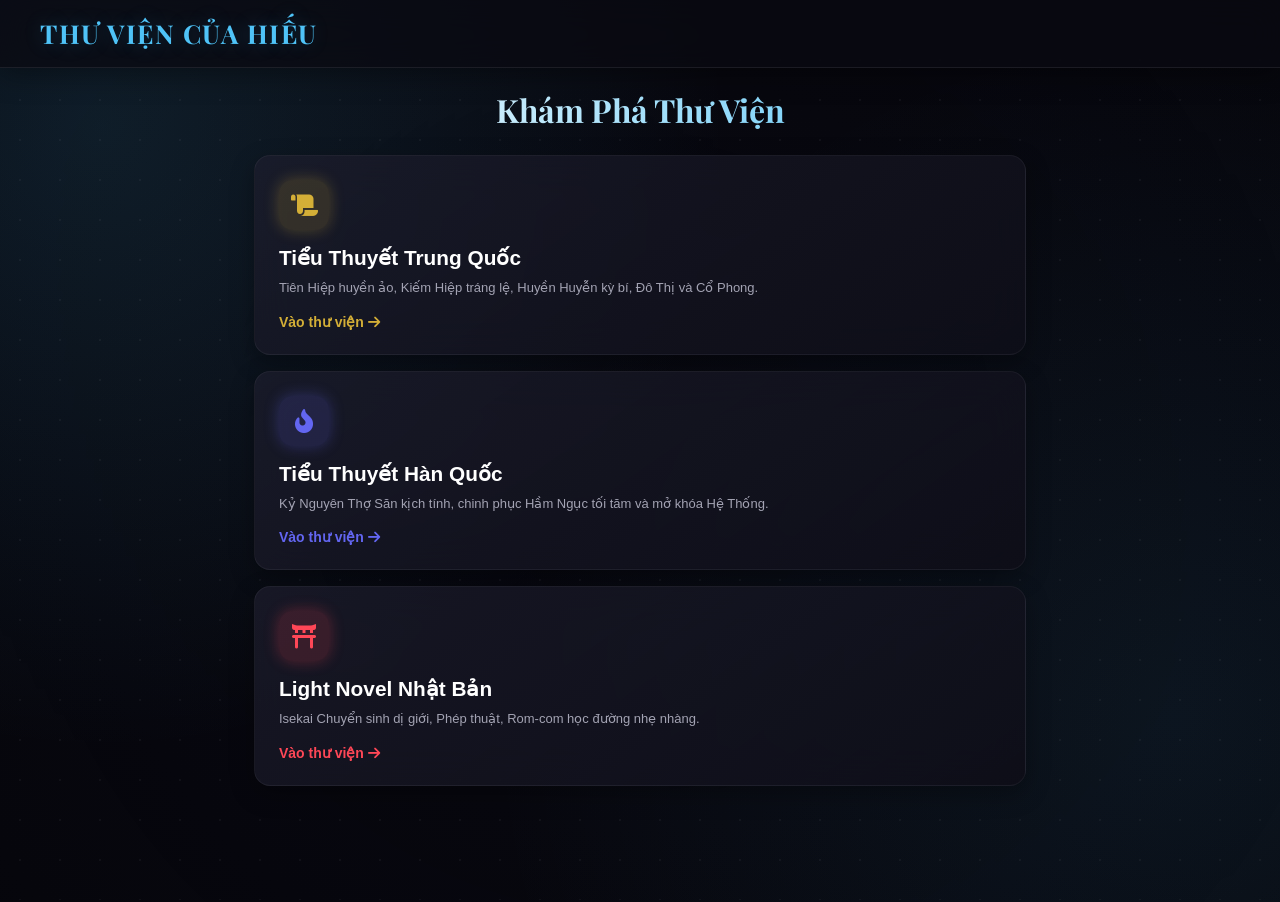
<file: library.html>
<!DOCTYPE html>
<html lang="vi">
<head>
    <meta charset="UTF-8">
    <meta name="viewport" content="width=device-width, initial-scale=1.0">
    <title>Thư Viện | Thư Viện Của Hiếu</title>
    <link rel="stylesheet" href="style.css">
    <link rel="stylesheet" href="mobile.css">
    <link href="https://cdnjs.cloudflare.com/ajax/libs/font-awesome/6.0.0/css/all.min.css" rel="stylesheet">
    <link href="https://fonts.googleapis.com/css2?family=Orbitron:wght@400;700&family=Playfair+Display:ital,wght@0,400;0,700;1,400&family=Inter:wght@300;400;500;600;700&display=swap" rel="stylesheet">
    <style>
        .library-hub {
            padding: 20px 14px;
            padding-bottom: 100px;
            max-width: 800px;
            margin: 0 auto;
        }
        .library-title {
            font-family: 'Playfair Display', serif;
            font-size: 2rem;
            color: #fff;
            margin-bottom: 24px;
            text-align: center;
            background: linear-gradient(90deg, #fff, var(--accent-color));
            -webkit-background-clip: text;
            -webkit-text-fill-color: transparent;
        }
        .lib-card {
            display: flex;
            flex-direction: column;
            padding: 24px;
            border-radius: 16px;
            margin-bottom: 16px;
            text-decoration: none;
            background: linear-gradient(145deg, rgba(30, 30, 46, 0.7), rgba(14, 14, 24, 0.9));
            backdrop-filter: blur(20px);
            -webkit-backdrop-filter: blur(20px);
            border: 1px solid rgba(255, 255, 255, 0.05);
            box-shadow: 0 8px 25px rgba(0,0,0,0.3);
            transition: transform 0.2s;
        }
        .lib-card:active {
            transform: scale(0.97);
        }
        .lib-card-icon {
            width: 50px;
            height: 50px;
            border-radius: 14px;
            display: flex;
            align-items: center;
            justify-content: center;
            font-size: 24px;
            margin-bottom: 16px;
        }
        .lib-card.china .lib-card-icon {
            background: rgba(var(--china-accent-rgb), 0.15);
            color: var(--china-accent);
            box-shadow: 0 0 15px rgba(var(--china-accent-rgb), 0.3);
        }
        .lib-card.korea .lib-card-icon {
            background: rgba(var(--korea-accent-rgb), 0.15);
            color: var(--korea-accent);
            box-shadow: 0 0 15px rgba(var(--korea-accent-rgb), 0.3);
        }
        .lib-card.japan .lib-card-icon {
            background: rgba(var(--japan-accent-rgb), 0.15);
            color: var(--japan-accent);
            box-shadow: 0 0 15px rgba(var(--japan-accent-rgb), 0.3);
        }
        .lib-card h3 {
            color: #fff;
            font-size: 1.3rem;
            margin-bottom: 8px;
        }
        .lib-card p {
            color: var(--text-dim);
            font-size: 13px;
            line-height: 1.5;
            margin-bottom: 16px;
        }
        .lib-card-action {
            font-size: 14px;
            font-weight: 600;
        }
        .lib-card.china .lib-card-action { color: var(--china-accent); }
        .lib-card.korea .lib-card-action { color: var(--korea-accent); }
        .lib-card.japan .lib-card-action { color: var(--japan-accent); }
    </style>
</head>
<body>
    <div class="stars-overlay"></div>
    <div class="mobile-ambient" aria-hidden="true">
        <div class="water-ring wr-1"></div>
        <div class="water-ring wr-2"></div>
        <div class="water-ring wr-3"></div>
        <div class="wind-line wl-1"></div>
        <div class="wind-line wl-2"></div>
        <div class="wind-line wl-3"></div>
        <div class="wind-dot wd-1"></div>
        <div class="wind-dot wd-2"></div>
        <div class="wind-dot wd-3"></div>
        <div class="wind-dot wd-4"></div>
        <div class="wind-dot wd-5"></div>
    </div>

    <header>
        <div class="header-content">
            <a href="index.html" class="logo">THƯ VIỆN CỦA HIẾU</a>
        </div>
    </header>

    <main class="library-hub">
        <h1 class="library-title">Khám Phá Thư Viện</h1>
        
        <a href="chinese.html" class="lib-card china">
            <div class="lib-card-icon"><i class="fa-solid fa-scroll"></i></div>
            <h3>Tiểu Thuyết Trung Quốc</h3>
            <p>Tiên Hiệp huyền ảo, Kiếm Hiệp tráng lệ, Huyền Huyễn kỳ bí, Đô Thị và Cổ Phong.</p>
            <span class="lib-card-action">Vào thư viện <i class="fa-solid fa-arrow-right"></i></span>
        </a>
        
        <a href="korea.html" class="lib-card korea">
            <div class="lib-card-icon"><i class="fa-solid fa-fire-flame-curved"></i></div>
            <h3>Tiểu Thuyết Hàn Quốc</h3>
            <p>Kỷ Nguyên Thợ Săn kịch tính, chinh phục Hầm Ngục tối tăm và mở khóa Hệ Thống.</p>
            <span class="lib-card-action">Vào thư viện <i class="fa-solid fa-arrow-right"></i></span>
        </a>
        
        <a href="japan.html" class="lib-card japan">
            <div class="lib-card-icon"><i class="fa-solid fa-torii-gate"></i></div>
            <h3>Light Novel Nhật Bản</h3>
            <p>Isekai Chuyển sinh dị giới, Phép thuật, Rom-com học đường nhẹ nhàng.</p>
            <span class="lib-card-action">Vào thư viện <i class="fa-solid fa-arrow-right"></i></span>
        </a>
    </main>

    <nav class="mobile-bottom-nav">
        <a href="index.html" class="mob-nav-item">
            <div class="mob-nav-icon"><i class="fa-solid fa-house"></i></div>
            <span>Trang chủ</span>
        </a>
        <a href="library.html" class="mob-nav-item active">
            <div class="mob-nav-icon"><i class="fa-solid fa-book-open"></i></div>
            <span>Thư viện</span>
        </a>
        <a href="character-rank.html" class="mob-nav-item">
            <div class="mob-nav-icon"><i class="fa-solid fa-crown"></i></div>
            <span>Xếp hạng</span>
        </a>
        <a href="review.html" class="mob-nav-item">
            <div class="mob-nav-icon"><i class="fa-solid fa-trophy"></i></div>
            <span>Đánh giá</span>
        </a>
    </nav>
</body>
</html>
</file>
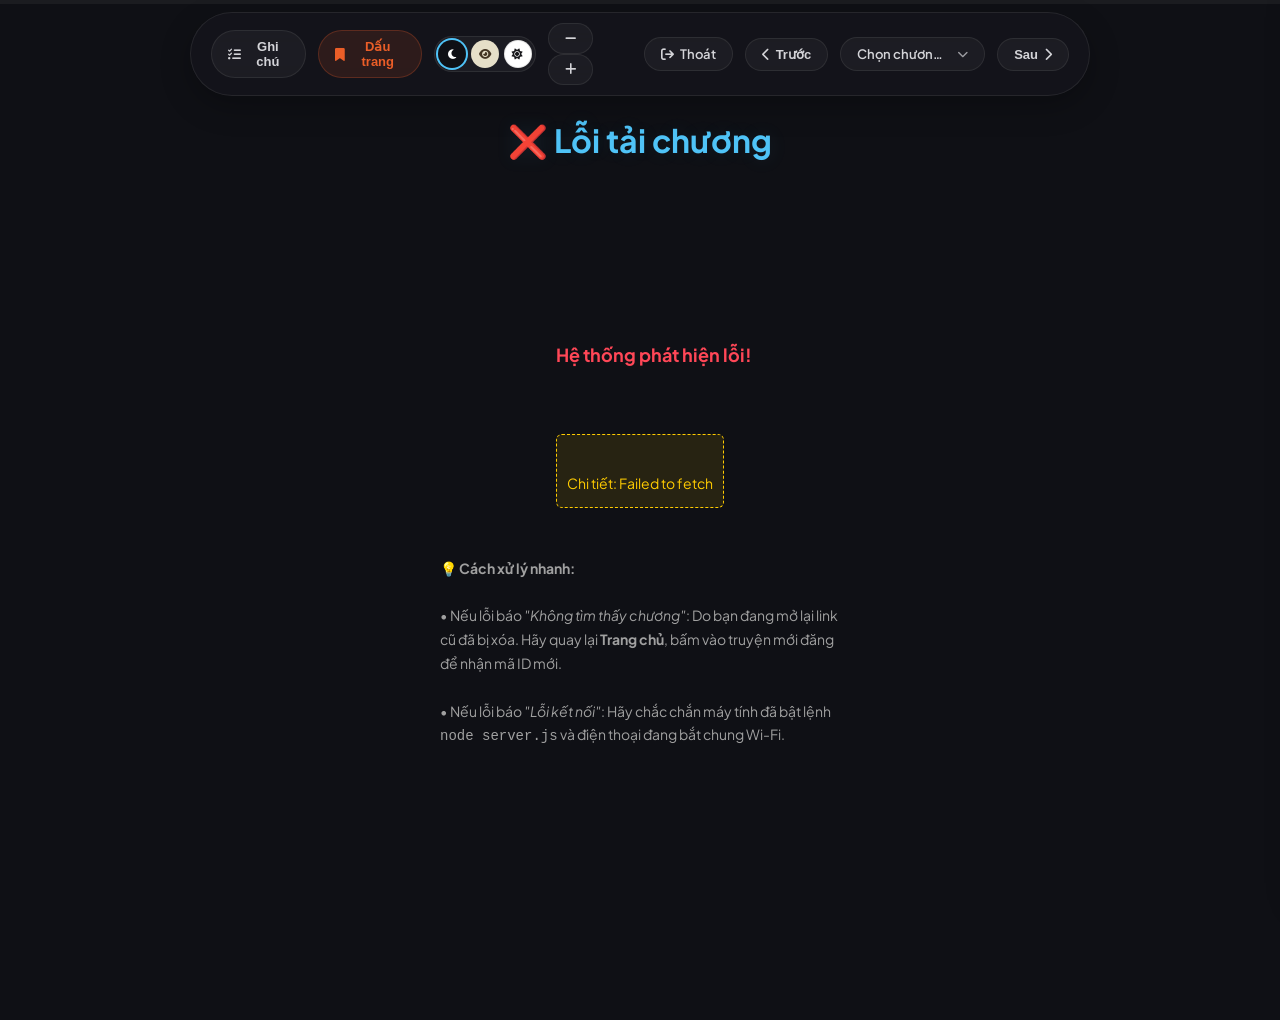
<file: reading.html>
<!DOCTYPE html>
<html lang="vi">
<head>
    <meta charset="utf-8">
    <meta name="viewport" content="width=device-width, initial-scale=1.0">
    <title>Đọc Truyện | Luxury Library</title>
    <link href="https://fonts.googleapis.com/css2?family=Merriweather:ital,wght@0,300;0,400;0,700;1,400&family=Plus+Jakarta+Sans:wght@400;600;700&display=swap" rel="stylesheet">
    <link rel="stylesheet" href="https://cdnjs.cloudflare.com/ajax/libs/font-awesome/6.5.1/css/all.min.css">
    <style>
        /* =========================================================
           THIẾT KẾ ĐỘC QUYỀN TRANG ĐỌC TRUYỆN (READING.HTML)
           ========================================================= */
        :root {
            --bg-dark: #0f1015;
            --text-dark: #d4d4d8;
            
            --bg-sepia: #f4edd8;
            --text-sepia: #433422;
            
            --bg-light: #ffffff;
            --text-light: #18181b;
            
            --accent-color: #4fc3f7;
            --accent-rgb: 79, 195, 247;
            --transition: all 0.3s cubic-bezier(0.16, 1, 0.3, 1);
        }

        /* KHỞI TẠO CÁC CHỦ ĐỀ ĐỌC (THEMES) */
        body.theme-dark {
            background-color: var(--bg-dark);
            color: var(--text-dark);
            --current-bg: var(--bg-dark);
            --current-text: var(--text-dark);
            --header-bg: rgba(20, 20, 28, 0.85);
            --card-border: rgba(255, 255, 255, 0.08);
            --item-bg: rgba(255, 255, 255, 0.04);
            --note-bg: #191924;
            --input-bg: #0b0c10;
        }

        body.theme-sepia {
            background-color: var(--bg-sepia);
            color: var(--text-sepia);
            --current-bg: var(--bg-sepia);
            --current-text: var(--text-sepia);
            --header-bg: rgba(230, 220, 195, 0.9);
            --card-border: rgba(0, 0, 0, 0.08);
            --item-bg: rgba(0, 0, 0, 0.04);
            --note-bg: #e6dfc8;
            --input-bg: #eae3cd;
        }

        body.theme-light {
            background-color: var(--bg-light);
            color: var(--text-light);
            --current-bg: var(--bg-light);
            --current-text: var(--text-light);
            --header-bg: rgba(245, 245, 245, 0.9);
            --card-border: rgba(0, 0, 0, 0.08);
            --item-bg: rgba(0, 0, 0, 0.03);
            --note-bg: #f4f4f5;
            --input-bg: #e4e4e7;
        }

        body {
            font-family: 'Merriweather', serif;
            margin: 0;
            padding: 0;
            transition: background-color 0.4s, color 0.4s;
            min-height: 100vh;
        }

        /* PROGRESS BAR AT TOP */
        .progress-bar {
            position: fixed;
            top: 0;
            left: 0;
            width: 100%;
            height: 4px;
            background: rgba(255, 255, 255, 0.05);
            z-index: 1001;
        }

        #progress {
            height: 100%;
            background: linear-gradient(90deg, var(--accent-color), #2ecc71);
            width: 0%;
            border-radius: 0 2px 2px 0;
            transition: width 0.1s;
            box-shadow: 0 0 10px var(--accent-color);
        }

        /* STICKY GLASSMORPHIC TOOLBAR */
        .reader-top {
            position: fixed;
            top: 12px;
            left: 50%;
            transform: translateX(-50%);
            width: calc(100% - 40px);
            max-width: 900px;
            background: var(--header-bg);
            backdrop-filter: blur(16px);
            -webkit-backdrop-filter: blur(16px);
            padding: 10px 20px;
            display: flex;
            align-items: center;
            gap: 12px;
            z-index: 999;
            box-sizing: border-box;
            border: 1px solid var(--card-border);
            border-radius: 50px;
            font-family: 'Plus Jakarta Sans', sans-serif;
            box-shadow: 0 10px 30px rgba(0, 0, 0, 0.25);
            transition: var(--transition);
        }

        .reader-top button, .reader-top a, .reader-top select {
            background: var(--item-bg);
            color: inherit;
            border: 1px solid var(--card-border);
            padding: 8px 16px;
            border-radius: 30px;
            cursor: pointer;
            text-decoration: none;
            font-size: 13px;
            font-weight: 600;
            transition: var(--transition);
            display: inline-flex;
            align-items: center;
            gap: 6px;
        }

        .reader-top button:hover, .reader-top a:hover {
            background: var(--accent-color);
            color: #06060c !important;
            border-color: var(--accent-color);
            box-shadow: 0 0 15px rgba(var(--accent-rgb), 0.3);
            transform: translateY(-1px);
        }

        .reader-top button:disabled {
            opacity: 0.3;
            cursor: not-allowed;
            transform: none !important;
            box-shadow: none !important;
            background: var(--item-bg) !important;
            color: inherit !important;
            border-color: var(--card-border) !important;
        }

        /* CUSTOM DROPDOWN CHAPTER SELECTOR */
        .custom-dropdown {
            position: relative;
            flex: 1;
            max-width: 250px;
            font-family: 'Plus Jakarta Sans', sans-serif;
            user-select: none;
        }
        
        .dropdown-selected {
            background: var(--item-bg);
            border: 1px solid var(--card-border);
            color: inherit;
            padding: 8px 16px;
            border-radius: 30px;
            display: flex;
            align-items: center;
            justify-content: space-between;
            cursor: pointer;
            font-size: 13px;
            font-weight: 600;
            transition: var(--transition);
        }
        
        .dropdown-selected span {
            white-space: nowrap;
            overflow: hidden;
            text-overflow: ellipsis;
            max-width: 85%;
        }
        
        .dropdown-selected:hover {
            background: var(--accent-color);
            color: #06060c;
            border-color: var(--accent-color);
            box-shadow: 0 0 15px rgba(var(--accent-rgb), 0.3);
        }
        
        .dropdown-selected i {
            font-size: 11px;
            opacity: 0.7;
            transition: transform 0.3s;
            flex-shrink: 0;
        }
        
        .custom-dropdown.open .dropdown-selected {
            border-color: var(--accent-color);
            box-shadow: 0 0 0 2px rgba(var(--accent-rgb), 0.2);
        }
        
        .custom-dropdown.open .dropdown-selected i {
            transform: rotate(180deg);
        }
        
        .dropdown-options {
            position: absolute;
            top: calc(100% + 8px);
            left: 50%;
            width: max-content;
            min-width: 100%;
            max-width: 320px;
            background: var(--header-bg);
            backdrop-filter: blur(16px);
            -webkit-backdrop-filter: blur(16px);
            border: 1px solid var(--card-border);
            border-radius: 12px;
            box-shadow: 0 10px 30px rgba(0, 0, 0, 0.4);
            max-height: 350px;
            overflow-y: auto;
            z-index: 1000;
            opacity: 0;
            visibility: hidden;
            transform: translate(-50%, -10px);
            transition: all 0.25s cubic-bezier(0.16, 1, 0.3, 1);
            padding: 8px;
            box-sizing: border-box;
        }
        
        .custom-dropdown.open .dropdown-options {
            opacity: 1;
            visibility: visible;
            transform: translate(-50%, 0);
        }
        
        .dropdown-option {
            padding: 10px 14px;
            color: inherit;
            font-size: 13px;
            border-radius: 8px;
            cursor: pointer;
            transition: all 0.2s ease;
            white-space: nowrap;
            overflow: hidden;
            text-overflow: ellipsis;
            margin-bottom: 2px;
        }
        
        .dropdown-option:hover {
            background: rgba(var(--accent-rgb), 0.15);
            color: var(--accent-color);
            padding-left: 18px;
        }
        
        .dropdown-option.active {
            background: var(--accent-color);
            color: #06060c;
            font-weight: 700;
        }
        
        /* Custom Scrollbar for Dropdown */
        .dropdown-options::-webkit-scrollbar { width: 6px; }
        .dropdown-options::-webkit-scrollbar-track { background: transparent; }
        .dropdown-options::-webkit-scrollbar-thumb { background: rgba(var(--accent-rgb), 0.3); border-radius: 10px; }
        .dropdown-options::-webkit-scrollbar-thumb:hover { background: rgba(var(--accent-rgb), 0.6); }

        /* THEME SELECTOR BUTTONS */
        .theme-selector-group {
            display: flex;
            gap: 5px;
            background: var(--item-bg);
            padding: 3px;
            border-radius: 30px;
            border: 1px solid var(--card-border);
        }

        .theme-btn {
            border: none !important;
            width: 28px;
            height: 28px;
            border-radius: 50% !important;
            padding: 0 !important;
            display: flex !important;
            align-items: center;
            justify-content: center;
            font-size: 11px !important;
        }

        .theme-btn[data-theme="dark"] {
            background: #0f1015 !important;
            color: #fff !important;
        }
        .theme-btn[data-theme="sepia"] {
            background: #e6dfc8 !important;
            color: #433422 !important;
        }
        .theme-btn[data-theme="light"] {
            background: #ffffff !important;
            color: #18181b !important;
            border: 1px solid rgba(0,0,0,0.1) !important;
        }

        .theme-btn.active {
            box-shadow: 0 0 0 2px var(--accent-color) !important;
        }

        /* READER CONTENT ZONE */
        .reader {
            max-width: 800px;
            margin: 120px auto 100px auto;
            padding: 0 24px;
            box-sizing: border-box;
            animation: fadeIn 0.6s ease-out;
        }

        .chapter-title {
            text-align: center;
            color: var(--accent-color);
            margin-bottom: 45px;
            font-size: 32px;
            font-family: 'Plus Jakarta Sans', sans-serif;
            font-weight: 700;
            text-shadow: 0 0 20px rgba(var(--accent-rgb), 0.1);
        }

        .reader-content {
            font-size: 20px;
            line-height: 1.85;
            text-align: justify;
            white-space: pre-line;
        }

        .reader-content p {
            margin-bottom: 30px;
            text-indent: 1.5em; /* Thụt dòng đầu dòng giống sách in cao cấp */
        }

        /* HIGHLIGHT & NOTE SYSTEM */
        .highlight {
            background-color: rgba(255, 204, 0, 0.25);
            border-bottom: 2px dashed #ffcc00;
            cursor: pointer;
            border-radius: 4px;
            padding: 2px 2px;
            transition: var(--transition);
        }

        .highlight:hover {
            background-color: rgba(255, 204, 0, 0.45);
        }

        .note-btn {
            position: absolute;
            display: none;
            background: #ffcc00;
            color: #06060c;
            border: none;
            padding: 8px 18px;
            border-radius: 30px;
            font-size: 13px;
            font-weight: 700;
            box-shadow: 0 10px 20px rgba(0,0,0,0.3), 0 0 10px rgba(255, 204, 0, 0.2);
            cursor: pointer;
            z-index: 1500;
            font-family: 'Plus Jakarta Sans', sans-serif;
            transform: translate(-50%, -100%);
            transition: var(--transition);
        }

        .note-btn::after {
            content: "";
            position: absolute;
            bottom: -6px;
            left: 50%;
            transform: translateX(-50%);
            border-width: 6px 6px 0;
            border-style: solid;
            border-color: #ffcc00 transparent;
            display: block;
            width: 0;
        }

        /* SIDEBAR NOTE PANEL */
        .note-panel {
            position: fixed;
            top: 0;
            right: -400px;
            width: 360px;
            height: 100vh;
            background: var(--header-bg);
            backdrop-filter: blur(20px);
            -webkit-backdrop-filter: blur(20px);
            z-index: 2000;
            transition: 0.4s cubic-bezier(0.16, 1, 0.3, 1);
            box-shadow: -15px 0 35px rgba(0,0,0,0.3);
            display: flex;
            flex-direction: column;
            font-family: 'Plus Jakarta Sans', sans-serif;
            border-left: 1px solid var(--card-border);
            color: inherit;
        }

        .note-panel.open {
            right: 0;
        }

        .note-header {
            padding: 24px 20px;
            border-bottom: 1px solid var(--card-border);
            display: flex;
            justify-content: space-between;
            align-items: center;
        }

        .note-header h3 {
            margin: 0;
            color: #ffcc00;
            font-size: 18px;
            font-weight: 700;
        }

        #closeNotePanel {
            background: none;
            border: none;
            color: inherit;
            font-size: 22px;
            cursor: pointer;
            opacity: 0.7;
            transition: var(--transition);
        }

        #closeNotePanel:hover {
            opacity: 1;
        }

        #noteList {
            flex: 1;
            overflow-y: auto;
            padding: 20px;
        }

        .note-item {
            background: var(--note-bg);
            padding: 16px;
            border-radius: 12px;
            margin-bottom: 16px;
            border-left: 4px solid #ffcc00;
            border-top: 1px solid var(--card-border);
            border-right: 1px solid var(--card-border);
            border-bottom: 1px solid var(--card-border);
            box-shadow: 0 5px 15px rgba(0,0,0,0.05);
            transition: var(--transition);
        }

        .note-item:hover {
            transform: translateY(-2px);
        }

        .note-item strong {
            display: block;
            margin-bottom: 8px;
            color: inherit;
            cursor: pointer;
            font-family: 'Merriweather', serif;
            font-style: italic;
            font-size: 15px;
            line-height: 1.4;
        }

        .note-item strong:hover {
            color: var(--accent-color);
        }

        .note-item div {
            color: inherit;
            opacity: 0.8;
            font-size: 13.5px;
            margin-bottom: 12px;
            line-height: 1.5;
        }

        .delete-note {
            background: rgba(255, 71, 87, 0.1);
            color: #ff4757;
            border: 1px solid rgba(255, 71, 87, 0.2);
            padding: 6px 14px;
            border-radius: 6px;
            cursor: pointer;
            font-size: 11px;
            font-weight: 600;
            transition: var(--transition);
            display: inline-flex;
            align-items: center;
            gap: 4px;
        }

        .delete-note:hover {
            background: #ff4757;
            color: #ffffff;
            border-color: #ff4757;
        }

        /* MODAL FOR WRITING NOTES */
        .note-modal {
            position: fixed;
            top: 0;
            left: 0;
            width: 100%;
            height: 100%;
            background: rgba(6, 6, 12, 0.75);
            display: none;
            justify-content: center;
            align-items: center;
            z-index: 2500;
            backdrop-filter: blur(6px);
            -webkit-backdrop-filter: blur(6px);
            font-family: 'Plus Jakarta Sans', sans-serif;
        }

        .note-modal-box {
            background: var(--note-bg);
            padding: 30px;
            border-radius: 20px;
            width: 90%;
            max-width: 460px;
            border: 1px solid var(--card-border);
            box-shadow: 0 25px 50px rgba(0,0,0,0.5);
            color: inherit;
        }

        .note-modal-box h3 {
            margin: 0 0 16px 0;
            color: #ffcc00;
            font-size: 1.3rem;
        }

        #noteInput {
            width: 100%;
            height: 120px;
            background: var(--input-bg);
            color: inherit;
            border: 1px solid var(--card-border);
            border-radius: 10px;
            padding: 15px;
            font-size: 15px;
            box-sizing: border-box;
            resize: none;
            outline: none;
            margin-bottom: 20px;
            font-family: inherit;
            transition: var(--transition);
        }

        #noteInput:focus {
            border-color: rgba(var(--accent-rgb), 0.5);
        }

        .note-modal-actions {
            display: flex;
            justify-content: flex-end;
            gap: 12px;
        }

        .note-modal-actions button {
            padding: 10px 22px;
            border-radius: 30px;
            cursor: pointer;
            font-weight: 700;
            border: none;
            font-size: 13px;
            transition: var(--transition);
        }

        #noteCancel {
            background: transparent;
            color: inherit;
            opacity: 0.7;
            border: 1px solid var(--card-border);
        }

        #noteCancel:hover {
            opacity: 1;
            background: rgba(255,255,255,0.05);
        }

        #noteSave {
            background: #ffcc00;
            color: #06060c;
        }

        #noteSave:hover {
            background: #e6b800;
            box-shadow: 0 0 15px rgba(255, 204, 0, 0.3);
        }

        /* =========================================================
           CUSTOM AUDIO PLAYER LUXURY
           ========================================================= */
        #audioPlayerContainer {
            background: linear-gradient(135deg, rgba(18, 18, 29, 0.75), rgba(10, 10, 18, 0.92));
            backdrop-filter: blur(18px);
            -webkit-backdrop-filter: blur(18px);
            border: 1px solid rgba(var(--accent-rgb), 0.2);
            box-shadow: 0 15px 40px rgba(0, 0, 0, 0.5);
            padding: 22px 26px;
            border-radius: 20px;
            transition: var(--transition);
            max-width: 620px;
            margin: 0 auto 35px auto;
        }
        #audioPlayerContainer:hover {
            border-color: rgba(var(--accent-rgb), 0.45);
            box-shadow: 0 20px 50px rgba(var(--accent-rgb), 0.15);
        }

        .audio-player-label {
            display: flex; align-items: center; gap: 8px;
            font-family: 'Plus Jakarta Sans', sans-serif;
            font-size: 12px; color: var(--accent-color);
            font-weight: 700; letter-spacing: 0.8px;
            text-transform: uppercase; margin-bottom: 16px;
        }
        .audio-player-label i { animation: beatFade 1.5s ease-in-out infinite; }
        @keyframes beatFade { 0%,100%{opacity:.6;transform:scale(1)} 50%{opacity:1;transform:scale(1.1)} }

        /* Custom Controls Row */
        .custom-audio-controls {
            display: flex; align-items: center; gap: 14px;
            margin-bottom: 14px;
        }
        .audio-play-btn {
            width: 44px; height: 44px; border-radius: 50%;
            background: linear-gradient(135deg, var(--accent-color), #818cf8);
            border: none; color: #06060c; font-size: 16px;
            cursor: pointer; display: flex; align-items: center; justify-content: center;
            transition: var(--transition); flex-shrink: 0;
            box-shadow: 0 4px 15px rgba(var(--accent-rgb), 0.4);
        }
        .audio-play-btn:hover {
            transform: scale(1.08);
            box-shadow: 0 6px 25px rgba(var(--accent-rgb), 0.5);
        }

        /* Seekbar */
        .audio-seekbar-wrapper {
            flex: 1; position: relative; height: 8px;
            background: rgba(255,255,255,0.08); border-radius: 10px;
            cursor: pointer; overflow: hidden;
        }
        .audio-seekbar-fill {
            height: 100%; width: 0%;
            background: linear-gradient(90deg, var(--accent-color), #818cf8);
            border-radius: 10px;
            transition: width 0.15s linear;
            box-shadow: 0 0 8px rgba(var(--accent-rgb), 0.4);
            position: relative;
        }
        .audio-seekbar-wrapper:hover .audio-seekbar-fill {
            box-shadow: 0 0 14px rgba(var(--accent-rgb), 0.6);
        }
        .audio-seekbar-thumb {
            position: absolute; right: -7px; top: 50%; transform: translateY(-50%);
            width: 14px; height: 14px; border-radius: 50%;
            background: #fff; box-shadow: 0 0 10px rgba(var(--accent-rgb), 0.6);
            opacity: 0; transition: opacity 0.2s;
        }
        .audio-seekbar-wrapper:hover .audio-seekbar-thumb { opacity: 1; }

        /* Time Display */
        .audio-time-display {
            font-family: 'Plus Jakarta Sans', sans-serif;
            font-size: 12px; color: rgba(255,255,255,0.5);
            font-weight: 600; white-space: nowrap; min-width: 90px;
            text-align: right; font-variant-numeric: tabular-nums;
        }

        /* Volume + BG Music Row */
        .audio-bottom-row {
            display: flex; align-items: center; gap: 14px;
            justify-content: space-between; margin-top: 8px;
        }
        .volume-group {
            display: flex; align-items: center; gap: 8px;
        }
        .volume-group i {
            font-size: 14px; color: rgba(255,255,255,0.4);
            cursor: pointer; transition: var(--transition);
        }
        .volume-group i:hover { color: var(--accent-color); }
        .volume-slider {
            -webkit-appearance: none; appearance: none;
            width: 80px; height: 4px; border-radius: 4px;
            background: rgba(255,255,255,0.1); outline: none;
            cursor: pointer;
        }
        .volume-slider::-webkit-slider-thumb {
            -webkit-appearance: none; appearance: none;
            width: 14px; height: 14px; border-radius: 50%;
            background: var(--accent-color);
            box-shadow: 0 0 6px rgba(var(--accent-rgb), 0.5);
            cursor: pointer;
        }

        /* Restore Position Badge */
        .audio-restore-badge {
            display: none; align-items: center; gap: 6px;
            font-family: 'Plus Jakarta Sans', sans-serif;
            font-size: 11px; color: #10b981; font-weight: 600;
            background: rgba(16,185,129,0.1); border: 1px solid rgba(16,185,129,0.2);
            padding: 4px 12px; border-radius: 20px;
            cursor: pointer; transition: var(--transition);
        }
        .audio-restore-badge:hover {
            background: rgba(16,185,129,0.2);
            box-shadow: 0 0 10px rgba(16,185,129,0.2);
        }

        /* BG Music Indicator */
        .bgmusic-indicator {
            display: flex; align-items: center; gap: 6px;
            font-family: 'Plus Jakarta Sans', sans-serif;
            font-size: 11px; color: #a78bfa; font-weight: 600;
            opacity: 0.7;
        }
        .bgmusic-indicator i { animation: spin 3s linear infinite; }
        @keyframes spin { from{transform:rotate(0)} to{transform:rotate(360deg)} }

        /* MOBILE RESPONSIVE TOOLBAR & LAYOUT */
        @media (max-width: 768px) {
            .reader-top {
                width: calc(100% - 20px);
                top: 8px;
                padding: 10px 14px;
                border-radius: 24px;
                display: grid;
                grid-template-columns: repeat(3, 1fr);
                gap: 8px;
            }

            #toggleNotes {
                grid-column: span 1;
                justify-content: center;
            }

            #bookmarkBtn {
                grid-column: span 1;
                justify-content: center;
            }

            .theme-selector-group {
                grid-column: span 1;
                justify-content: center;
            }

            .font-adjust-group {
                grid-column: span 1;
                display: flex;
                gap: 4px;
            }
            .font-adjust-group button {
                flex: 1;
                justify-content: center;
                padding: 8px 0;
            }

            .back-btn {
                grid-column: span 1;
                justify-content: center;
                margin-left: 0;
                padding: 8px 0;
            }

            #prevBtn {
                grid-column: span 1;
                order: 10;
                justify-content: center;
            }
            .custom-dropdown {
                grid-column: span 1;
                order: 11;
                min-width: 100%;
                max-width: 100%;
                justify-content: center;
                font-size: 11px;
            }
            .dropdown-selected {
                padding: 8px 10px;
                font-size: 11px;
            }
            #nextBtn {
                grid-column: span 1;
                order: 12;
                justify-content: center;
            }

            .reader {
                margin-top: 200px;
                padding: 0 16px;
            }

            .chapter-title {
                font-size: 24px;
                margin-bottom: 30px;
            }

            .reader-content {
                font-size: 18px;
                line-height: 1.75;
            }

            .note-panel {
                width: 100%;
                right: -100%;
                border-left: none;
            }
        }
    </style>
    <link rel="stylesheet" href="mobile.css">
</head>
<body class="theme-dark">

    <div class="progress-bar"><div id="progress"></div></div>

    <div class="reader-top">
        <button id="toggleNotes"><i class="fa-solid fa-list-check"></i> <span>Ghi chú</span></button>
        <button id="bookmarkBtn" style="background: rgba(235, 94, 40, 0.12); color: #eb5e28; border-color: rgba(235, 94, 40, 0.25);">
            <i class="fa-solid fa-bookmark"></i> Dấu trang
        </button>
        
        <!-- Bộ chọn giao diện đọc sách -->
        <div class="theme-selector-group">
            <button class="theme-btn active" data-theme="dark" title="Giao diện tối"><i class="fa-solid fa-moon"></i></button>
            <button class="theme-btn" data-theme="sepia" title="Giao diện cát ấm"><i class="fa-solid fa-eye"></i></button>
            <button class="theme-btn" data-theme="light" title="Giao diện sáng"><i class="fa-solid fa-sun"></i></button>
        </div>

        <div class="font-adjust-group">
            <button id="fontMinus" title="Thu nhỏ chữ"><i class="fa-solid fa-minus"></i></button>
            <button id="fontPlus" title="Phóng to chữ"><i class="fa-solid fa-plus"></i></button>
        </div>

        <a href="#" id="backBtn" class="back-btn"><i class="fa-solid fa-arrow-right-from-bracket"></i> Thoát</a>
        
        <button id="prevBtn"><i class="fa-solid fa-chevron-left"></i> Trước</button>
        <div class="custom-dropdown" id="chapterDropdown">
            <div class="dropdown-selected" id="dropdownSelected">
                <span id="dropdownSelectedText">Chọn chương...</span>
                <i class="fa-solid fa-chevron-down"></i>
            </div>
            <div class="dropdown-options" id="dropdownOptions"></div>
        </div>
        <button id="nextBtn">Sau <i class="fa-solid fa-chevron-right"></i></button>
    </div>

    <div class="reader">
        <h1 class="chapter-title" id="chapterTitle">Đang kết nối...</h1>
        
        <!-- TRÌNH PHÁT AUDIO TUỲ CHỈNH CAO CẤP -->
        <div id="audioPlayerContainer" style="display: none;">
            <div class="audio-player-label">
                <i class="fa-solid fa-headphones"></i> TRÌNH PHÁT AUDIO CHƯƠNG
            </div>

            <!-- Custom Controls -->
            <div class="custom-audio-controls">
                <button class="audio-play-btn" id="audioPlayBtn">
                    <i class="fa-solid fa-play"></i>
                </button>
                <div class="audio-seekbar-wrapper" id="audioSeekbar">
                    <div class="audio-seekbar-fill" id="audioSeekFill">
                        <div class="audio-seekbar-thumb"></div>
                    </div>
                </div>
                <span class="audio-time-display" id="audioTimeDisplay">0:00 / 0:00</span>
            </div>

            <!-- Volume + Info Row -->
            <div class="audio-bottom-row">
                <div class="volume-group">
                    <i class="fa-solid fa-volume-high" id="audioVolIcon"></i>
                    <input type="range" class="volume-slider" id="audioVolSlider" min="0" max="1" step="0.01" value="0.7">
                    <span class="audio-restore-badge" id="audioRestoreBadge">
                        <i class="fa-solid fa-rotate-left"></i> Tiếp tục từ lần trước
                    </span>
                </div>
                <div class="bgmusic-indicator" id="bgMusicIndicator" style="display:none;">
                    <i class="fa-solid fa-compact-disc"></i> Nhạc nền đang phát
                </div>
            </div>

            <!-- Hidden actual audio elements -->
            <audio id="chapterAudio" preload="auto"></audio>
            <audio id="bgMusicAudio" preload="auto" loop></audio>
        </div>

        <div id="content" class="reader-content"></div>
    </div>

    <!-- Bảng ghi chú trượt ra từ bên phải -->
    <div class="note-panel" id="notePanel">
        <div class="note-header">
            <h3><i class="fa-solid fa-pen-fancy" style="color: #ffcc00; margin-right: 6px;"></i> Ghi chú lưu lại</h3>
            <button id="closeNotePanel">✕</button>
        </div>
        <div id="noteList"></div>
    </div>

    <button id="noteBtn" class="note-btn"><i class="fa-solid fa-pen-clip"></i> Tạo ghi chú</button>

    <!-- Modal viết ghi chú -->
    <div class="note-modal" id="noteModal">
        <div class="note-modal-box">
            <h3><i class="fa-solid fa-pen-to-square" style="color: #ffcc00; margin-right: 6px;"></i> Tạo ghi chú mới</h3>
            <textarea id="noteInput" placeholder="Nhập cảm nhận của bạn về câu văn này..."></textarea>
            <div class="note-modal-actions">
                <button id="noteCancel">Huỷ</button>
                <button id="noteSave">Lưu Ghi Chú</button>
            </div>
        </div>
    </div>

    <script>
        document.addEventListener("DOMContentLoaded", async function(){
            const urlParams = new URLSearchParams(window.location.search);
            const bookId = urlParams.get('bookId');
            let currentChapterId = urlParams.get('chapterId');

            const dropdownEl = document.getElementById("chapterDropdown");
            const dropdownSelectedText = document.getElementById("dropdownSelectedText");
            const dropdownOptions = document.getElementById("dropdownOptions");
            
            dropdownEl.querySelector(".dropdown-selected").addEventListener("click", (e) => {
                e.stopPropagation();
                dropdownEl.classList.toggle("open");
                const activeOpt = dropdownOptions.querySelector('.dropdown-option.active');
                if (activeOpt && dropdownEl.classList.contains("open")) {
                    setTimeout(() => activeOpt.scrollIntoView({block: "center"}), 50);
                }
            });
            
            document.addEventListener("click", (e) => {
                if (!dropdownEl.contains(e.target)) dropdownEl.classList.remove("open");
            });
            const content = document.getElementById("content");
            const titleDisplay = document.getElementById("chapterTitle");
            const prevBtn = document.getElementById("prevBtn");
            const nextBtn = document.getElementById("nextBtn");
            const progress = document.getElementById("progress");

            const notePanel = document.getElementById("notePanel");
            const noteModal = document.getElementById("noteModal");
            const noteInput = document.getElementById("noteInput");
            const noteList = document.getElementById("noteList");
            const noteBtn = document.getElementById("noteBtn");
            const toggleNotesBtn = document.getElementById("toggleNotes"); 

            let fontSize = 20;
            let allChapters = [];
            let currentIndex = -1;
            let selectedText = "";

            document.getElementById("backBtn").href = `detail.html?bookId=${bookId}`;

            const SERVER_URL = "https://thuvienbackend.onrender.com";

            // =========================================================
            // CUSTOM AUDIO PLAYER ENGINE
            // =========================================================
            const audioEl = document.getElementById("chapterAudio");
            const bgMusicEl = document.getElementById("bgMusicAudio");
            const audioContainer = document.getElementById("audioPlayerContainer");
            const playBtn = document.getElementById("audioPlayBtn");
            const seekbar = document.getElementById("audioSeekbar");
            const seekFill = document.getElementById("audioSeekFill");
            const timeDisplay = document.getElementById("audioTimeDisplay");
            const volSlider = document.getElementById("audioVolSlider");
            const volIcon = document.getElementById("audioVolIcon");
            const restoreBadge = document.getElementById("audioRestoreBadge");
            const bgIndicator = document.getElementById("bgMusicIndicator");

            let isAudioPlaying = false;
            let audioPositionSaveTimer = null;
            let savedAudioPosition = 0;
            let bgMusicList = [];

            // Format time helper
            function fmtTime(sec) {
                if (isNaN(sec) || !isFinite(sec)) return '0:00';
                const m = Math.floor(sec / 60);
                const s = Math.floor(sec % 60);
                return `${m}:${s < 10 ? '0' : ''}${s}`;
            }

            // Play/Pause
            playBtn.addEventListener('click', () => {
                if (audioEl.paused) {
                    audioEl.play().then(() => {
                        startBgMusic();
                    }).catch(e => console.log('Autoplay blocked:', e));
                } else {
                    audioEl.pause();
                }
            });

            audioEl.addEventListener('play', () => {
                isAudioPlaying = true;
                playBtn.innerHTML = '<i class="fa-solid fa-pause"></i>';
                startAudioPositionSaving();
            });

            audioEl.addEventListener('pause', () => {
                isAudioPlaying = false;
                playBtn.innerHTML = '<i class="fa-solid fa-play"></i>';
                saveAudioPositionNow();
                stopAudioPositionSaving();
            });

            // Time update → seekbar
            audioEl.addEventListener('timeupdate', () => {
                if (!audioEl.duration) return;
                const pct = (audioEl.currentTime / audioEl.duration) * 100;
                seekFill.style.width = pct + '%';
                timeDisplay.textContent = `${fmtTime(audioEl.currentTime)} / ${fmtTime(audioEl.duration)}`;
            });

            // Seekbar click to seek
            seekbar.addEventListener('click', (e) => {
                const rect = seekbar.getBoundingClientRect();
                const pct = (e.clientX - rect.left) / rect.width;
                if (audioEl.duration) {
                    audioEl.currentTime = pct * audioEl.duration;
                }
            });

            // Seekbar drag
            let isDraggingSeek = false;
            seekbar.addEventListener('mousedown', (e) => { isDraggingSeek = true; seekTo(e); });
            document.addEventListener('mousemove', (e) => { if (isDraggingSeek) seekTo(e); });
            document.addEventListener('mouseup', () => { isDraggingSeek = false; });
            seekbar.addEventListener('touchstart', (e) => { isDraggingSeek = true; seekTo(e.touches[0]); }, {passive: true});
            document.addEventListener('touchmove', (e) => { if (isDraggingSeek) seekTo(e.touches[0]); });
            document.addEventListener('touchend', () => { isDraggingSeek = false; });

            function seekTo(e) {
                const rect = seekbar.getBoundingClientRect();
                let pct = (e.clientX - rect.left) / rect.width;
                pct = Math.max(0, Math.min(1, pct));
                if (audioEl.duration) {
                    audioEl.currentTime = pct * audioEl.duration;
                    seekFill.style.width = (pct * 100) + '%';
                }
            }

            // Volume
            volSlider.addEventListener('input', () => {
                audioEl.volume = parseFloat(volSlider.value);
                updateVolIcon();
            });

            volIcon.addEventListener('click', () => {
                audioEl.muted = !audioEl.muted;
                updateVolIcon();
            });

            function updateVolIcon() {
                if (audioEl.muted || audioEl.volume === 0) {
                    volIcon.className = 'fa-solid fa-volume-xmark';
                } else if (audioEl.volume < 0.5) {
                    volIcon.className = 'fa-solid fa-volume-low';
                } else {
                    volIcon.className = 'fa-solid fa-volume-high';
                }
            }

            // Auto-next chapter on end
            audioEl.addEventListener('ended', () => {
                if (currentIndex < allChapters.length - 1) {
                    loadChapter(allChapters[currentIndex + 1]._id, true);
                } else {
                    alert("🎉 Bạn đã nghe hết chương cuối cùng của bộ truyện này rồi!");
                }
            });

            // =========================================================
            // AUDIO POSITION PERSISTENCE (LƯU VỊ TRÍ NGHE LÊN MÂY)
            // =========================================================
            function startAudioPositionSaving() {
                stopAudioPositionSaving();
                audioPositionSaveTimer = setInterval(() => {
                    saveAudioPositionNow();
                }, 5000);
            }

            function stopAudioPositionSaving() {
                if (audioPositionSaveTimer) {
                    clearInterval(audioPositionSaveTimer);
                    audioPositionSaveTimer = null;
                }
            }

            function saveAudioPositionNow() {
                if (!currentChapterId || !audioEl.currentTime) return;
                fetch(`${SERVER_URL}/api/audio-position`, {
                    method: 'POST',
                    headers: { 'Content-Type': 'application/json' },
                    body: JSON.stringify({
                        bookId: bookId,
                        chapterId: currentChapterId,
                        position: audioEl.currentTime
                    })
                }).catch(e => console.log('Lỗi lưu vị trí audio:', e));
            }

            async function loadSavedAudioPosition(chapterId) {
                try {
                    const res = await fetch(`${SERVER_URL}/api/audio-position/${bookId}/${chapterId}`);
                    if (res.ok) {
                        const data = await res.json();
                        if (data.position && data.position > 2) {
                            savedAudioPosition = data.position;
                            restoreBadge.style.display = 'inline-flex';
                            restoreBadge.innerHTML = `<i class="fa-solid fa-rotate-left"></i> Tiếp tục từ ${fmtTime(data.position)}`;
                        } else {
                            savedAudioPosition = 0;
                            restoreBadge.style.display = 'none';
                        }
                    }
                } catch(e) { console.log('Lỗi lấy vị trí audio:', e); }
            }

            restoreBadge.addEventListener('click', () => {
                if (savedAudioPosition > 0 && audioEl.duration) {
                    audioEl.currentTime = savedAudioPosition;
                    restoreBadge.style.display = 'none';
                    if (audioEl.paused) {
                        audioEl.play().then(() => startBgMusic()).catch(e => {});
                    }
                }
            });

            // Save position when leaving page
            window.addEventListener('beforeunload', () => {
                saveAudioPositionNow();
                saveReadingProgressNow();
            });

            // =========================================================
            // BACKGROUND MUSIC ENGINE (NHẠC NỀN)
            // =========================================================
            async function loadBgMusicList() {
                try {
                    const res = await fetch(`${SERVER_URL}/api/bg-music`);
                    if (res.ok) bgMusicList = await res.json();
                } catch(e) { bgMusicList = []; }
            }

            function startBgMusic() {
                if (bgMusicList.length === 0 || !bgMusicEl.paused) return;

                // Chọn ngẫu nhiên 1 bài nhạc nền
                const randomBg = bgMusicList[Math.floor(Math.random() * bgMusicList.length)];
                if (!randomBg) return;

                const bgFileId = randomBg.driveFileId;
                bgMusicEl.src = `${SERVER_URL}/api/stream-bgmusic?id=${bgFileId}`;
                bgMusicEl.volume = 0.15; // 15% volume — không lấn áp audio chính
                bgMusicEl.loop = true;
                bgMusicEl.play().then(() => {
                    bgIndicator.style.display = 'flex';
                }).catch(e => console.log('BG music autoplay blocked:', e));
            }

            function stopBgMusic() {
                bgMusicEl.pause();
                bgMusicEl.src = '';
                bgIndicator.style.display = 'none';
            }

            // Preload BG music list
            await loadBgMusicList();

            // =========================================================
            // READING PROGRESS PERSISTENCE (TIẾN ĐỘ ĐỌC)
            // =========================================================
            let readingProgressTimer = null;

            function startReadingProgressSaving() {
                stopReadingProgressSaving();
                readingProgressTimer = setInterval(() => {
                    saveReadingProgressNow();
                }, 3000);
            }

            function stopReadingProgressSaving() {
                if (readingProgressTimer) {
                    clearInterval(readingProgressTimer);
                    readingProgressTimer = null;
                }
            }

            function saveReadingProgressNow() {
                if (!currentChapterId) return;
                const scrollTotal = document.body.scrollHeight - window.innerHeight;
                if (scrollTotal <= 0) return;
                const pct = Math.round((window.scrollY / scrollTotal) * 100);
                fetch(`${SERVER_URL}/api/reading-progress`, {
                    method: 'POST',
                    headers: { 'Content-Type': 'application/json' },
                    body: JSON.stringify({
                        bookId: bookId,
                        chapterId: currentChapterId,
                        scrollPercent: pct
                    })
                }).catch(e => console.log('Lỗi lưu tiến độ đọc:', e));
            }

            async function restoreReadingProgress(chapterId) {
                try {
                    const res = await fetch(`${SERVER_URL}/api/reading-progress/${bookId}/${chapterId}`);
                    if (res.ok) {
                        const data = await res.json();
                        if (data.scrollPercent && data.scrollPercent > 3) {
                            // Delay restore to let content render
                            setTimeout(() => {
                                const scrollTotal = document.body.scrollHeight - window.innerHeight;
                                if (scrollTotal > 0) {
                                    window.scrollTo(0, (data.scrollPercent / 100) * scrollTotal);
                                }
                            }, 400);
                        }
                    }
                } catch(e) { console.log('Lỗi restore tiến độ:', e); }
            }

            // XỬ LÝ THEME ĐỌC SÁCH
            const cachedTheme = localStorage.getItem('reader-theme') || 'dark';
            applyTheme(cachedTheme);

            document.querySelectorAll('.theme-btn').forEach(btn => {
                btn.addEventListener('click', () => {
                    const theme = btn.getAttribute('data-theme');
                    applyTheme(theme);
                });
            });

            function applyTheme(theme) {
                document.body.classList.remove('theme-dark', 'theme-sepia', 'theme-light');
                document.body.classList.add(`theme-${theme}`);
                localStorage.setItem('reader-theme', theme);
                document.querySelectorAll('.theme-btn').forEach(b => {
                    b.classList.toggle('active', b.getAttribute('data-theme') === theme);
                });
            }

            // TẢI DANH SÁCH CHƯƠNG VÀO DROPDOWN
            try {
                const chapRes = await fetch(`${SERVER_URL}/api/books/${bookId}/chapters`);
                if (!chapRes.ok) throw new Error("Không thể tải danh sách chương của bộ truyện này!");
                allChapters = await chapRes.json();

                dropdownOptions.innerHTML = '';
                allChapters.forEach(chap => {
                    const opt = document.createElement("div");
                    opt.className = "dropdown-option";
                    opt.dataset.value = chap._id;
                    opt.textContent = chap.title;
                    opt.addEventListener("click", () => {
                        dropdownEl.classList.remove("open");
                        if (currentChapterId !== chap._id) loadChapter(chap._id);
                    });
                    dropdownOptions.appendChild(opt);
                });

                if (currentChapterId) {
                    await loadChapter(currentChapterId);
                } else if (allChapters.length > 0) {
                    await loadChapter(allChapters[0]._id);
                } else {
                    throw new Error("Truyện này hiện tại chưa có nội dung chương nào công bố!");
                }
            } catch (error) {
                showErrorInterface(error.message);
            }

            // HÀM TẢI NỘI DUNG CHƯƠNG & ÁP DỤNG GHI CHÚ ĐÁM MÂY
            async function loadChapter(chapterId, shouldAutoPlay = false) {
                window.scrollTo({ top: 0, behavior: 'smooth' });
                titleDisplay.innerText = "Đang tải...";
                content.innerHTML = `
                    <p style="text-align:center; color:#a0a0a0; padding: 40px 0; font-family: 'Plus Jakarta Sans', sans-serif;">
                        <i class="fa-solid fa-spinner fa-spin" style="font-size: 26px; color:var(--accent-color); margin-bottom:15px;"></i><br>
                        Đang lấy dữ liệu chương chữ, vui lòng chờ...
                    </p>`;

                // Dừng nhạc nền khi chuyển chương
                stopBgMusic();
                stopAudioPositionSaving();
                stopReadingProgressSaving();

                try {
                    const response = await fetch(`${SERVER_URL}/api/chapters/${chapterId}`);
                    if (!response.ok) {
                        const errData = await response.json().catch(() => ({}));
                        throw new Error(errData.message || `Mã phản hồi lỗi: ${response.status}`);
                    }
                    const chapter = await response.json();

                    // ĐỒNG BỘ: GỬI VỊ TRÍ DẤU TRANG LÊN DATABASE ATLAS MÂY
                    try {
                        await fetch(`${SERVER_URL}/api/bookmarks`, {
                            method: 'POST',
                            headers: { 'Content-Type': 'application/json' },
                            body: JSON.stringify({
                                bookId: bookId,
                                chapterId: chapterId,
                                chapterTitle: chapter.title
                            })
                        });
                    } catch (err) {
                        console.error("Lỗi gửi dấu trang lên đám mây:", err);
                    }

                    currentChapterId = chapterId;
                    currentIndex = allChapters.findIndex(c => c._id === chapterId);
                    dropdownSelectedText.innerText = chapter.title;
                    dropdownOptions.querySelectorAll('.dropdown-option').forEach(opt => {
                        opt.classList.toggle('active', opt.dataset.value === chapterId);
                    });
                    titleDisplay.innerText = chapter.title;

                    // AUDIO PLAYER SETUP
                    if (chapter.audioUrl) {
                        let finalAudioLink = chapter.audioUrl;
                        
                        if (chapter.audioUrl.includes('id=')) {
                            const fileId = chapter.audioUrl.split('id=')[1];
                            finalAudioLink = `${SERVER_URL}/api/stream-audio?id=${fileId}`;
                        } else if (!chapter.audioUrl.startsWith('http')) {
                            finalAudioLink = `${SERVER_URL}${chapter.audioUrl}`;
                        }

                        audioEl.src = finalAudioLink;
                        audioContainer.style.display = "block";
                        audioEl.volume = parseFloat(volSlider.value);
                        playBtn.innerHTML = '<i class="fa-solid fa-play"></i>';
                        seekFill.style.width = '0%';
                        timeDisplay.textContent = '0:00 / 0:00';

                        // Load vị trí audio đã lưu
                        await loadSavedAudioPosition(chapterId);

                        if (shouldAutoPlay) {
                            audioEl.play().then(() => {
                                startBgMusic();
                            }).catch(err => console.log("Tự động phát nhạc bị chặn:", err));
                        }
                    } else {
                        audioEl.pause();
                        audioEl.src = "";
                        audioContainer.style.display = "none";
                        restoreBadge.style.display = 'none';
                    }
                    
                    let htmlContent = chapter.content.split('\n').filter(p => p.trim() !== '').map(p => `<p>${p}</p>`).join('');

                    // Lấy ghi chú đám mây
                    const notesRes = await fetch(`${SERVER_URL}/api/books/${bookId}/notes`);
                    if (notesRes.ok) {
                        const cloudNotes = await notesRes.json();
                        const chapterNotes = cloudNotes.filter(n => n.chapterId === chapterId);
                        
                        chapterNotes.forEach(n => {
                            htmlContent = htmlContent.replace(n.text, `<span class="highlight" data-id="${n._id}">${n.text}</span>`);
                        });
                    }

                    content.innerHTML = htmlContent;
                    window.history.replaceState(null, null, `?bookId=${bookId}&chapterId=${chapterId}`);

                    prevBtn.disabled = (currentIndex <= 0);
                    nextBtn.disabled = (currentIndex >= allChapters.length - 1);
                    
                    renderNoteList();

                    // Restore reading progress (scroll position) từ server
                    await restoreReadingProgress(chapterId);

                    // Bắt đầu lưu tiến độ đọc
                    startReadingProgressSaving();
                } catch (error) {
                    showErrorInterface(error.message);
                }
            }

            // GIAO DIỆN BÁO LỖI THÔNG MINH
            function showErrorInterface(errorMsg) {
                titleDisplay.innerText = "❌ Lỗi tải chương";
                content.innerHTML = `
                    <div style="text-align:center; padding: 40px 10px; font-family:'Plus Jakarta Sans', sans-serif;">
                        <p style="color:#ff4757; font-weight:bold; font-size:18px; margin-bottom:12px;">Hệ thống phát hiện lỗi!</p>
                        <p style="color:#ffcc00; background:rgba(255,204,0,0.1); padding:10px; border-radius:6px; display:inline-block; font-size:14px; margin-bottom:25px; border:1px dashed #ffcc00;">
                            Chi tiết: ${errorMsg}
                        </p>
                        <p style="color:#a0a0a0; font-size:14px; line-height:1.7; text-align:left; max-width:400px; margin:0 auto;">
                            💡 <strong>Cách xử lý nhanh:</strong><br>
                            • Nếu lỗi báo <em>"Không tìm thấy chương"</em>: Do bạn đang mở lại link cũ đã bị xóa. Hãy quay lại <strong>Trang chủ</strong>, bấm vào truyện mới đăng để nhận mã ID mới.<br>
                            • Nếu lỗi báo <em>"Lỗi kết nối"</em>: Hãy chắc chắn máy tính đã bật lệnh <code>node server.js</code> và điện thoại đang bắt chung Wi-Fi.
                        </p>
                    </div>`;
            }

            // Sự kiện select chương đã được gán trực tiếp vào từng option của custom dropdown
            prevBtn.addEventListener("click", () => loadChapter(allChapters[currentIndex - 1]._id));
            nextBtn.addEventListener("click", () => loadChapter(allChapters[currentIndex + 1]._id));

            document.getElementById("bookmarkBtn").onclick = () => {
                alert(`🔖 Đã lưu dấu trang vị trí hiện tại: ${titleDisplay.innerText}`);
            };

            document.getElementById("fontPlus").onclick = () => { fontSize += 2; content.style.fontSize = fontSize + "px"; }
            document.getElementById("fontMinus").onclick = () => { fontSize -= 2; content.style.fontSize = fontSize + "px"; }

            // Progress bar đọc sách (thanh tiến độ trên cùng)
            window.addEventListener("scroll", () => {
                const scrollTotal = document.body.scrollHeight - window.innerHeight;
                progress.style.width = scrollTotal > 0 ? (window.scrollY / scrollTotal) * 100 + "%" : "0%";
            });

            // GHI CHÚ EVENTS
            toggleNotesBtn.onclick = () => {
                const sel = window.getSelection();
                if (window.innerWidth <= 768 && sel && !sel.isCollapsed && sel.toString().trim()) {
                    selectedText = sel.toString().trim();
                    noteInput.value = "";
                    noteModal.style.display = "flex";
                } else {
                    notePanel.classList.toggle("open");
                }
            };
            
            document.getElementById("closeNotePanel").onclick = () => notePanel.classList.remove("open");
            document.getElementById("noteCancel").onclick = () => noteModal.style.display = "none";

            function handleTextSelection() {
                const sel = window.getSelection();
                
                if (!sel || sel.isCollapsed || !sel.toString().trim()) {
                    noteBtn.style.display = "none";
                    toggleNotesBtn.innerHTML = "<i class='fa-solid fa-list-check'></i> <span>Ghi chú</span>";
                    toggleNotesBtn.style.background = "";
                    toggleNotesBtn.style.color = "";
                    toggleNotesBtn.style.borderColor = "";
                    return;
                }
                
                selectedText = sel.toString().trim();

                if (window.innerWidth > 768) {
                    const range = sel.getRangeAt(0);
                    const rect = range.getBoundingClientRect();
                    if (rect.width === 0 || rect.height === 0) return;

                    noteBtn.style.display = "block";
                    noteBtn.style.top = (window.scrollY + rect.top - 15) + "px";
                    noteBtn.style.left = (window.scrollX + rect.left + rect.width / 2) + "px";
                } else {
                    noteBtn.style.display = "none";
                    toggleNotesBtn.innerHTML = "<i class='fa-solid fa-pen-clip'></i> <span>Tạo ghi chú</span>";
                    toggleNotesBtn.style.background = "#ffcc00";
                    toggleNotesBtn.style.color = "#06060c";
                    toggleNotesBtn.style.borderColor = "#ffcc00";
                }
            }

            let selectionTimeout;
            document.addEventListener("selectionchange", () => {
                clearTimeout(selectionTimeout);
                selectionTimeout = setTimeout(() => {
                    handleTextSelection();
                }, 150);
            });

            noteBtn.onmousedown = (e) => {
                e.preventDefault();
                noteInput.value = "";
                noteModal.style.display = "flex";
                noteBtn.style.display = "none";
            };

            document.getElementById("noteSave").onclick = async () => {
                const noteText = noteInput.value.trim();
                if(!noteText) return;

                try {
                    const response = await fetch(`${SERVER_URL}/api/notes`, {
                        method: 'POST',
                        headers: { 'Content-Type': 'application/json' },
                        body: JSON.stringify({
                            bookId: bookId,
                            chapterId: currentChapterId,
                            text: selectedText,
                            note: noteText
                        })
                    });

                    if (response.ok) {
                        noteModal.style.display = "none";
                        loadChapter(currentChapterId);
                    } else {
                        alert("❌ Lỗi từ server, không thể lưu ghi chú!");
                    }
                } catch (err) {
                    alert("❌ Thất bại: Không kết nối được tới máy chủ Backend!");
                }
            };

            async function renderNoteList(){
                noteList.innerHTML = "";
                
                try {
                    const res = await fetch(`${SERVER_URL}/api/books/${bookId}/notes`);
                    if (!res.ok) throw new Error();
                    const bookNotes = await res.json();

                    if (bookNotes.length === 0) {
                        noteList.innerHTML = "<p style='opacity:0.5; text-align:center; padding-top:20px; font-size:14px;'>Chưa có ghi chú nào.</p>";
                        return;
                    }

                    bookNotes.forEach(n => {
                        const div = document.createElement("div");
                        div.className = "note-item";
                        div.innerHTML = `
                            <strong title="Bấm để cuộn tới đây">"${n.text}..."</strong>
                            <div>${n.note}</div>
                            <button class="delete-note"><i class="fa-solid fa-trash-can"></i> Xoá ghi chú</button>
                        `;

                        div.querySelector("strong").onclick = async () => {
                            if(currentChapterId !== n.chapterId) {
                                await loadChapter(n.chapterId);
                            }
                            setTimeout(() => {
                                const el = document.querySelector(`[data-id="${n._id}"]`);
                                if(el) {
                                    el.scrollIntoView({behavior: "smooth", block: "center"});
                                    el.style.backgroundColor = "rgba(255, 71, 87, 0.4)"; 
                                    setTimeout(() => el.style.backgroundColor = "", 1200);
                                }
                            }, 300);
                        };

                        div.querySelector(".delete-note").onclick = async () => {
                            if (confirm("⚠️ Bạn có chắc muốn xóa ghi chú này không?")) {
                                try {
                                    const delRes = await fetch(`${SERVER_URL}/api/notes/${n._id}`, { method: 'DELETE' });
                                    if (delRes.ok) {
                                        loadChapter(currentChapterId);
                                    } else {
                                        alert("Không thể xóa ghi chú này trên Server!");
                                    }
                                } catch (err) {
                                    alert("Lỗi kết nối máy chủ!");
                                }
                            }
                        };

                        noteList.appendChild(div);
                    });
                } catch (err) {
                    noteList.innerHTML = "<p style='color:#ff4757; text-align:center;'>Lỗi tải danh sách ghi chú!</p>";
                }
            }
        });
    </script>

    <!-- MOBILE: Hiệu ứng nền sóng nước & gió -->
    <div class="mobile-ambient" aria-hidden="true">
        <div class="water-ring wr-1"></div>
        <div class="water-ring wr-2"></div>
        <div class="water-ring wr-3"></div>
        <div class="wind-line wl-1"></div>
        <div class="wind-line wl-2"></div>
        <div class="wind-line wl-3"></div>
        <div class="wind-dot wd-1"></div>
        <div class="wind-dot wd-2"></div>
        <div class="wind-dot wd-3"></div>
        <div class="wind-dot wd-4"></div>
        <div class="wind-dot wd-5"></div>
    </div>

    <!-- MOBILE: Thanh điều khiển đọc sách dưới cùng -->
    <div class="mobile-reader-bottom" id="mobileReaderBottom">
        <button class="mob-reader-btn" id="mobPrevBtn" disabled>
            <i class="fa-solid fa-chevron-left"></i> Trước
        </button>
        <div class="mob-reader-chap-display" id="mobChapDisplay">Chọn chương...</div>
        <button class="mob-reader-btn" id="mobNextBtn">
            Sau <i class="fa-solid fa-chevron-right"></i>
        </button>
    </div>

    <script>
    // =========================================================
    // MOBILE: Auto-hide toolbar khi cuộn đọc & đồng bộ bottom bar
    // =========================================================
    (function() {
        if (window.innerWidth > 768) return;

        const readerTop = document.querySelector('.reader-top');
        const readerBottom = document.getElementById('mobileReaderBottom');
        const mobPrev = document.getElementById('mobPrevBtn');
        const mobNext = document.getElementById('mobNextBtn');
        const mobChapDisplay = document.getElementById('mobChapDisplay');
        
        let lastScrollY = 0;
        let ticking = false;
        let isToolbarVisible = true;

        // Auto-hide on scroll
        window.addEventListener('scroll', () => {
            if (!ticking) {
                window.requestAnimationFrame(() => {
                    const currentScrollY = window.scrollY;
                    const delta = currentScrollY - lastScrollY;

                    if (delta > 8 && currentScrollY > 100 && isToolbarVisible) {
                        // Cuộn xuống - ẩn toolbar
                        readerTop.classList.add('mob-hidden');
                        if (readerBottom) readerBottom.classList.add('mob-hidden');
                        isToolbarVisible = false;
                    } else if (delta < -5 && !isToolbarVisible) {
                        // Cuộn lên - hiện toolbar
                        readerTop.classList.remove('mob-hidden');
                        if (readerBottom) readerBottom.classList.remove('mob-hidden');
                        isToolbarVisible = true;
                    }

                    lastScrollY = currentScrollY;
                    ticking = false;
                });
                ticking = true;
            }
        }, { passive: true });

        // Tap giữa màn hình để toggle toolbar
        document.querySelector('.reader')?.addEventListener('click', (e) => {
            if (e.target.closest('a, button, .highlight, .note-btn, .note-modal, .custom-dropdown')) return;
            
            isToolbarVisible = !isToolbarVisible;
            if (isToolbarVisible) {
                readerTop.classList.remove('mob-hidden');
                if (readerBottom) readerBottom.classList.remove('mob-hidden');
            } else {
                readerTop.classList.add('mob-hidden');
                if (readerBottom) readerBottom.classList.add('mob-hidden');
            }
        });

        // Đồng bộ nút prev/next mobile với desktop
        if (mobPrev) {
            mobPrev.addEventListener('click', () => {
                document.getElementById('prevBtn')?.click();
            });
        }
        if (mobNext) {
            mobNext.addEventListener('click', () => {
                document.getElementById('nextBtn')?.click();
            });
        }

        // Observer để đồng bộ trạng thái disabled và tên chương
        const observer = new MutationObserver(() => {
            const prevDesktop = document.getElementById('prevBtn');
            const nextDesktop = document.getElementById('nextBtn');
            const chapTitle = document.getElementById('chapterTitle');

            if (mobPrev && prevDesktop) mobPrev.disabled = prevDesktop.disabled;
            if (mobNext && nextDesktop) mobNext.disabled = nextDesktop.disabled;
            if (mobChapDisplay && chapTitle) {
                mobChapDisplay.textContent = chapTitle.textContent;
            }
        });

        const targetNodes = [document.getElementById('prevBtn'), document.getElementById('nextBtn'), document.getElementById('chapterTitle')];
        targetNodes.forEach(node => {
            if (node) observer.observe(node, { attributes: true, childList: true, characterData: true });
        });
    })();
    </script>
</body>
</html>
</file>
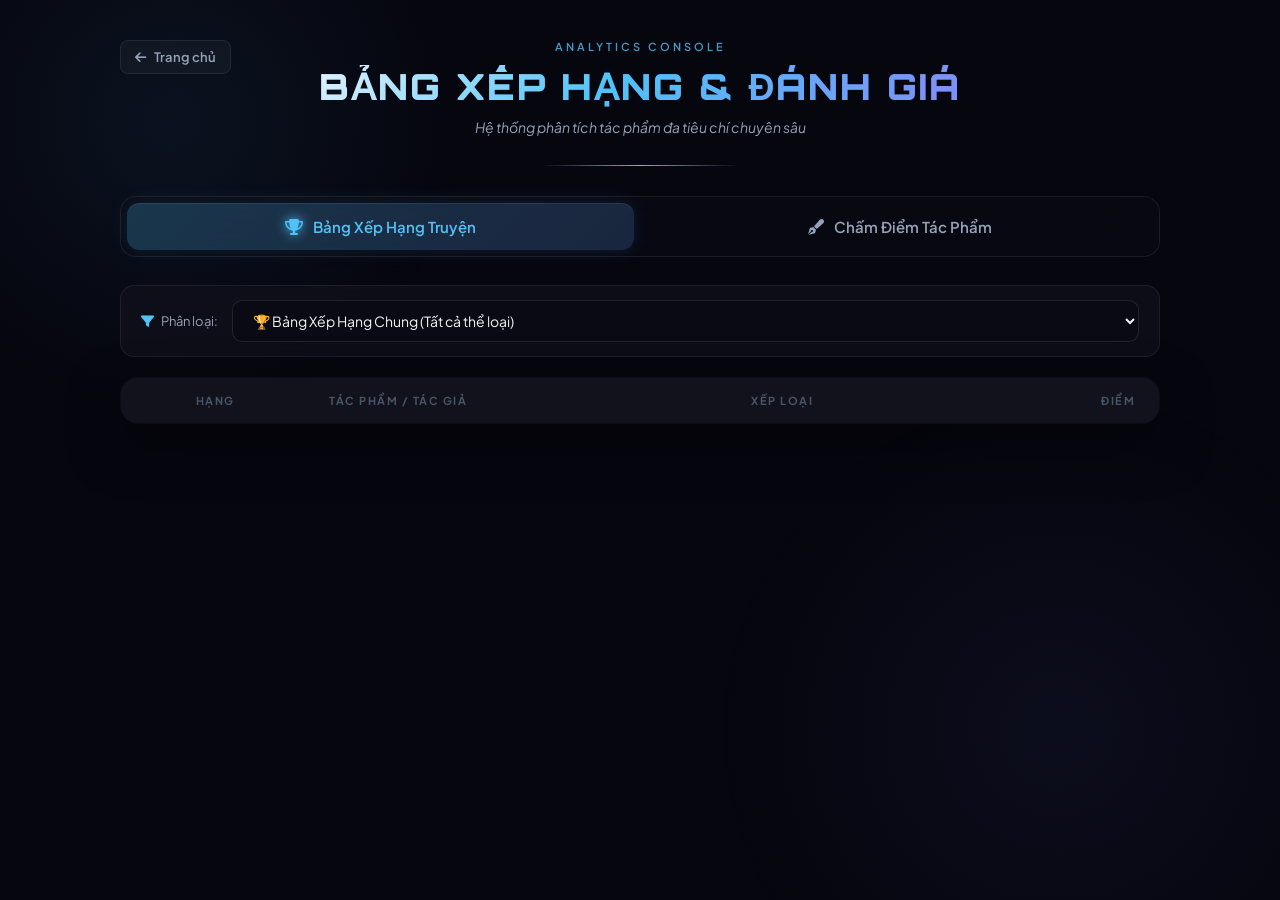
<file: review.html>
<!DOCTYPE html>
<html lang="vi">
<head>
    <meta charset="UTF-8">
    <meta name="viewport" content="width=device-width, initial-scale=1.0">
    <title>Bảng Xếp Hạng & Đánh Giá | Luxury Library</title>
    <meta name="description" content="Hệ thống phân tích và xếp hạng truyện chuyên sâu với tiêu chí đa chiều tại Luxury Library.">
    <link href="https://fonts.googleapis.com/css2?family=Plus+Jakarta+Sans:ital,wght@0,300;0,400;0,600;0,700;0,800;1,400&family=Orbitron:wght@700;900&display=swap" rel="stylesheet">
    <link rel="stylesheet" href="https://cdnjs.cloudflare.com/ajax/libs/font-awesome/6.5.1/css/all.min.css">
    <style>
        /* ============================================================
           DESIGN TOKENS & ROOT VARIABLES
           ============================================================ */
        :root {
            --bg-dark: #06060f;
            --card-bg: rgba(16, 16, 26, 0.85);
            --card-border: rgba(255, 255, 255, 0.07);
            --accent: #4fc3f7;
            --accent-rgb: 79, 195, 247;
            --accent2: #818cf8;
            --gold: #f59e0b;
            --gold-rgb: 245, 158, 11;
            --green: #10b981;
            --red: #ef4444;
            --text-main: #f1f5f9;
            --text-dim: #94a3b8;
            --text-muted: #475569;
            --glass: rgba(255,255,255,0.04);
            --glass-border: rgba(255,255,255,0.08);
            --transition: all 0.35s cubic-bezier(0.16, 1, 0.3, 1);
        }

        /* ============================================================
           BASE & AMBIENT EFFECTS
           ============================================================ */
        * { margin: 0; padding: 0; box-sizing: border-box; }

        body {
            background: var(--bg-dark);
            color: var(--text-main);
            font-family: 'Plus Jakarta Sans', sans-serif;
            min-height: 100vh;
            overflow-x: hidden;
            position: relative;
        }

        /* Ambient light orbs */
        body::before {
            content: '';
            position: fixed;
            top: -20%;
            left: -10%;
            width: 600px;
            height: 600px;
            background: radial-gradient(circle, rgba(79,195,247,0.07) 0%, transparent 70%);
            pointer-events: none;
            z-index: 0;
            animation: orb1 15s ease-in-out infinite alternate;
        }
        body::after {
            content: '';
            position: fixed;
            bottom: -20%;
            right: -10%;
            width: 700px;
            height: 700px;
            background: radial-gradient(circle, rgba(129,140,248,0.06) 0%, transparent 70%);
            pointer-events: none;
            z-index: 0;
            animation: orb2 18s ease-in-out infinite alternate;
        }
        @keyframes orb1 {
            from { transform: translate(0,0) scale(1); }
            to   { transform: translate(5%,5%) scale(1.15); }
        }
        @keyframes orb2 {
            from { transform: translate(0,0) scale(1); }
            to   { transform: translate(-5%,-5%) scale(1.2); }
        }

        /* Premium scrollbar */
        ::-webkit-scrollbar { width: 6px; }
        ::-webkit-scrollbar-track { background: var(--bg-dark); }
        ::-webkit-scrollbar-thumb { background: rgba(79,195,247,0.3); border-radius: 3px; }
        ::-webkit-scrollbar-thumb:hover { background: var(--accent); }

        /* Page wrapper */
        .page-wrapper {
            position: relative;
            z-index: 1;
            display: flex;
            flex-direction: column;
            align-items: center;
            padding: 0 20px 60px;
            max-width: 1080px;
            margin: 0 auto;
        }

        /* ============================================================
           HERO HEADER
           ============================================================ */
        .hero-header {
            width: 100%;
            padding: 40px 0 30px;
            display: flex;
            flex-direction: column;
            align-items: center;
            text-align: center;
            position: relative;
        }
        .hero-header::after {
            content: '';
            position: absolute;
            bottom: 0;
            left: 50%;
            transform: translateX(-50%);
            width: 200px;
            height: 1px;
            background: linear-gradient(90deg, transparent, var(--accent), transparent);
        }
        .hero-eyebrow {
            font-size: 11px;
            letter-spacing: 3px;
            color: var(--accent);
            text-transform: uppercase;
            font-weight: 600;
            margin-bottom: 12px;
            opacity: 0.8;
        }
        .hero-title {
            font-family: 'Orbitron', sans-serif;
            font-size: clamp(22px, 4vw, 36px);
            font-weight: 900;
            background: linear-gradient(135deg, #e0f2fe 0%, #4fc3f7 45%, #818cf8 100%);
            -webkit-background-clip: text;
            -webkit-text-fill-color: transparent;
            background-clip: text;
            letter-spacing: 2px;
            line-height: 1.2;
            position: relative;
        }
        .hero-subtitle {
            margin-top: 10px;
            font-size: 14px;
            color: var(--text-dim);
            font-style: italic;
        }
        .back-home {
            position: absolute;
            top: 40px;
            left: 0;
            display: flex;
            align-items: center;
            gap: 8px;
            color: var(--text-dim);
            text-decoration: none;
            font-size: 13px;
            font-weight: 600;
            padding: 8px 14px;
            border-radius: 8px;
            border: 1px solid var(--glass-border);
            background: var(--glass);
            backdrop-filter: blur(10px);
            transition: var(--transition);
        }
        .back-home:hover {
            color: var(--accent);
            border-color: rgba(79,195,247,0.4);
            background: rgba(79,195,247,0.08);
            transform: translateX(-3px);
        }

        /* ============================================================
           TAB NAVIGATION
           ============================================================ */
        .tabs-container {
            display: flex;
            gap: 12px;
            margin: 30px 0 28px;
            width: 100%;
            background: rgba(10,10,20,0.6);
            padding: 6px;
            border-radius: 16px;
            border: 1px solid var(--glass-border);
            backdrop-filter: blur(20px);
        }
        .tab-btn {
            flex: 1;
            background: transparent;
            border: none;
            padding: 14px 20px;
            border-radius: 12px;
            color: var(--text-dim);
            font-size: 15px;
            font-weight: 600;
            cursor: pointer;
            transition: var(--transition);
            display: flex;
            align-items: center;
            justify-content: center;
            gap: 10px;
            font-family: inherit;
            position: relative;
            overflow: hidden;
        }
        .tab-btn i { font-size: 16px; transition: var(--transition); }
        .tab-btn::before {
            content: '';
            position: absolute;
            inset: 0;
            border-radius: 12px;
            background: linear-gradient(135deg, rgba(79,195,247,0.15), rgba(129,140,248,0.1));
            opacity: 0;
            transition: var(--transition);
        }
        .tab-btn.active {
            color: var(--accent);
            background: rgba(79,195,247,0.1);
            box-shadow: 0 0 20px rgba(79,195,247,0.12), inset 0 1px 0 rgba(255,255,255,0.08);
        }
        .tab-btn.active::before { opacity: 1; }
        .tab-btn.active i { filter: drop-shadow(0 0 6px var(--accent)); }
        .tab-btn:hover:not(.active) { color: #fff; background: var(--glass); }

        /* ============================================================
           VIEW SECTIONS
           ============================================================ */
        .view-section { display: none; width: 100%; }
        .view-section.active { display: block; }

        /* ============================================================
           FILTER BAR
           ============================================================ */
        .filter-bar {
            display: flex;
            gap: 14px;
            align-items: center;
            margin-bottom: 20px;
            background: var(--card-bg);
            border: 1px solid var(--card-border);
            padding: 14px 20px;
            border-radius: 14px;
            backdrop-filter: blur(20px);
        }
        .filter-bar span {
            color: var(--text-dim);
            font-size: 13px;
            white-space: nowrap;
            display: flex;
            align-items: center;
            gap: 7px;
        }
        .filter-bar span i { color: var(--accent); }
        select {
            background: rgba(10,10,20,0.8);
            color: var(--text-main);
            border: 1px solid rgba(255,255,255,0.1);
            padding: 10px 16px;
            border-radius: 10px;
            font-size: 14px;
            outline: none;
            cursor: pointer;
            font-family: inherit;
            transition: var(--transition);
            flex: 1;
        }
        select:focus { border-color: var(--accent); box-shadow: 0 0 0 3px rgba(79,195,247,0.12); }

        /* ============================================================
           LEADERBOARD TABLE
           ============================================================ */
        .leaderboard-table {
            width: 100%;
            border-collapse: collapse;
            background: var(--card-bg);
            border-radius: 18px;
            overflow: hidden;
            border: 1px solid var(--card-border);
            box-shadow: 0 20px 50px rgba(0,0,0,0.5);
            backdrop-filter: blur(20px);
        }
        thead tr {
            background: rgba(255,255,255,0.02);
            border-bottom: 1px solid var(--card-border);
        }
        th {
            padding: 16px 20px;
            text-align: left;
            color: var(--text-muted);
            font-size: 11px;
            font-weight: 700;
            text-transform: uppercase;
            letter-spacing: 1.5px;
        }
        td {
            padding: 18px 20px;
            border-bottom: 1px solid rgba(255,255,255,0.03);
            vertical-align: middle;
            transition: var(--transition);
        }
        tbody tr {
            transition: var(--transition);
            position: relative;
        }
        tbody tr:hover { background: rgba(79,195,247,0.04); }
        tbody tr:hover td { border-color: rgba(79,195,247,0.06); }
        tbody tr:last-child td { border-bottom: none; }

        /* Rank cells */
        .rank-cell {
            font-weight: 900;
            font-size: 20px;
            width: 65px;
            text-align: center;
            font-family: 'Orbitron', sans-serif;
        }
        .rank-1 { color: #fbbf24; filter: drop-shadow(0 0 8px rgba(251,191,36,0.5)); }
        .rank-2 { color: #94a3b8; filter: drop-shadow(0 0 6px rgba(148,163,184,0.3)); }
        .rank-3 { color: #cd7f32; filter: drop-shadow(0 0 6px rgba(205,127,50,0.3)); }
        .rank-other { color: var(--text-muted); font-size: 15px; }

        .rank-medal { font-size: 24px; }

        /* Book title cell */
        .book-title-cell { font-weight: 700; color: var(--text-main); font-size: 16px; line-height: 1.4; }
        .book-author { font-size: 13px; color: var(--text-muted); margin-top: 5px; display: flex; align-items: center; gap: 5px; }
        .book-cate-tag {
            display: inline-flex;
            align-items: center;
            background: rgba(255,255,255,0.05);
            border: 1px solid rgba(255,255,255,0.08);
            padding: 3px 10px;
            border-radius: 20px;
            font-size: 11px;
            color: var(--text-dim);
            margin-left: 8px;
            font-weight: 600;
            letter-spacing: 0.3px;
        }

        /* Tier badges */
        .tier-badge-table {
            display: inline-flex;
            align-items: center;
            gap: 6px;
            padding: 5px 14px;
            border-radius: 30px;
            font-size: 12px;
            font-weight: 700;
            letter-spacing: 0.3px;
            white-space: nowrap;
        }
        .tier-master {
            background: linear-gradient(135deg, rgba(239,68,68,0.2), rgba(239,68,68,0.05));
            color: #fca5a5;
            border: 1px solid rgba(239,68,68,0.35);
            box-shadow: 0 0 12px rgba(239,68,68,0.1);
            animation: tierGlow 2.5s ease-in-out infinite alternate;
        }
        @keyframes tierGlow {
            from { box-shadow: 0 0 8px rgba(239,68,68,0.1); }
            to   { box-shadow: 0 0 18px rgba(239,68,68,0.25); }
        }
        .tier-recom {
            background: linear-gradient(135deg, rgba(16,185,129,0.18), rgba(16,185,129,0.05));
            color: #6ee7b7;
            border: 1px solid rgba(16,185,129,0.3);
        }
        .tier-aver {
            background: linear-gradient(135deg, rgba(245,158,11,0.15), rgba(245,158,11,0.05));
            color: #fcd34d;
            border: 1px solid rgba(245,158,11,0.3);
        }
        .tier-weak {
            background: rgba(100,116,139,0.1);
            color: #94a3b8;
            border: 1px solid rgba(100,116,139,0.2);
        }

        /* Score cell */
        .score-cell {
            text-align: right;
            font-weight: 800;
            font-size: 22px;
            font-family: 'Orbitron', sans-serif;
            background: linear-gradient(135deg, #4fc3f7, #818cf8);
            -webkit-background-clip: text;
            -webkit-text-fill-color: transparent;
            background-clip: text;
        }
        .score-cell small {
            font-size: 12px;
            color: var(--text-muted);
            font-family: 'Plus Jakarta Sans', sans-serif;
            -webkit-text-fill-color: var(--text-muted);
        }

        /* ============================================================
           REVIEW FORM SECTION
           ============================================================ */
        .console-box {
            background: var(--card-bg);
            border: 1px solid var(--card-border);
            border-radius: 20px;
            padding: 32px;
            box-shadow: 0 20px 50px rgba(0,0,0,0.4);
            margin-bottom: 20px;
            backdrop-filter: blur(20px);
            position: relative;
            overflow: hidden;
        }
        .console-box::before {
            content: '';
            position: absolute;
            top: 0; left: 0; right: 0;
            height: 1px;
            background: linear-gradient(90deg, transparent, rgba(79,195,247,0.4), transparent);
        }

        /* Book selector */
        .book-select-wrapper {
            position: relative;
        }
        .book-select-wrapper label {
            display: block;
            font-size: 13px;
            color: var(--text-dim);
            font-weight: 600;
            margin-bottom: 10px;
            letter-spacing: 0.5px;
        }
        #bookSelectToRate {
            width: 100%;
            max-width: 560px;
            font-size: 15px;
            padding: 14px 18px;
        }

        /* Section titles */
        .section-title {
            display: flex;
            align-items: center;
            gap: 12px;
            font-size: 13px;
            font-weight: 800;
            letter-spacing: 1px;
            color: var(--text-main);
            margin: 32px 0 20px;
            text-transform: uppercase;
        }
        .section-title:first-of-type { margin-top: 0; }
        .section-title-icon {
            width: 36px;
            height: 36px;
            border-radius: 10px;
            display: flex;
            align-items: center;
            justify-content: center;
            font-size: 15px;
            flex-shrink: 0;
        }
        .si-plot    { background: linear-gradient(135deg,rgba(79,195,247,0.2),rgba(79,195,247,0.05)); color:#4fc3f7; border:1px solid rgba(79,195,247,0.25); }
        .si-char    { background: linear-gradient(135deg,rgba(167,139,250,0.2),rgba(167,139,250,0.05)); color:#a78bfa; border:1px solid rgba(167,139,250,0.25); }
        .si-style   { background: linear-gradient(135deg,rgba(52,211,153,0.2),rgba(52,211,153,0.05)); color:#34d399; border:1px solid rgba(34,211,153,0.25); }
        .si-world   { background: linear-gradient(135deg,rgba(251,146,60,0.2),rgba(251,146,60,0.05)); color:#fb923c; border:1px solid rgba(251,146,60,0.25); }
        .si-impact  { background: linear-gradient(135deg,rgba(251,191,36,0.2),rgba(251,191,36,0.05)); color:#fbbf24; border:1px solid rgba(251,191,36,0.25); }
        .section-title-text { flex: 1; }
        .section-title-max {
            font-size: 11px;
            background: rgba(255,255,255,0.05);
            border: 1px solid rgba(255,255,255,0.08);
            padding: 3px 10px;
            border-radius: 20px;
            color: var(--text-muted);
            font-weight: 600;
            white-space: nowrap;
        }
        .section-divider {
            height: 1px;
            background: linear-gradient(90deg, rgba(255,255,255,0.05), transparent);
            margin: 0 0 22px;
        }

        /* Criterion rows */
        .criterion-row {
            margin-bottom: 20px;
            background: rgba(255,255,255,0.02);
            border: 1px solid rgba(255,255,255,0.04);
            border-radius: 12px;
            padding: 14px 16px;
            transition: var(--transition);
        }
        .criterion-row:hover {
            background: rgba(79,195,247,0.03);
            border-color: rgba(79,195,247,0.1);
        }
        .criterion-info {
            display: flex;
            justify-content: space-between;
            align-items: center;
            font-size: 14px;
            color: var(--text-dim);
            margin-bottom: 12px;
        }
        .criterion-name { font-weight: 600; }
        .criterion-score {
            display: flex;
            align-items: center;
            gap: 4px;
            font-size: 13px;
        }
        .criterion-score strong {
            font-size: 18px;
            font-weight: 800;
            color: var(--accent);
            font-family: 'Orbitron', sans-serif;
            min-width: 24px;
            text-align: center;
        }
        .criterion-score span { color: var(--text-muted); }

        /* Sliders */
        .slider-wrapper { display: flex; align-items: center; gap: 12px; }
        input[type="range"] {
            flex: 1;
            -webkit-appearance: none;
            background: rgba(255,255,255,0.06);
            height: 6px;
            border-radius: 99px;
            outline: none;
            cursor: pointer;
            position: relative;
        }
        input[type="range"]::-webkit-slider-thumb {
            -webkit-appearance: none;
            width: 20px;
            height: 20px;
            border-radius: 50%;
            background: linear-gradient(135deg, #4fc3f7, #818cf8);
            cursor: pointer;
            box-shadow: 0 0 12px rgba(79,195,247,0.5), 0 2px 8px rgba(0,0,0,0.4);
            transition: transform 0.2s, box-shadow 0.2s;
            border: 2px solid rgba(255,255,255,0.2);
        }
        input[type="range"]::-webkit-slider-thumb:hover {
            transform: scale(1.25);
            box-shadow: 0 0 20px rgba(79,195,247,0.7), 0 2px 8px rgba(0,0,0,0.4);
        }
        input[type="range"]::-webkit-slider-thumb:active {
            transform: scale(1.1);
        }

        /* ============================================================
           LIVE SCORE PANEL
           ============================================================ */
        .live-total-panel {
            position: sticky;
            bottom: 20px;
            background: rgba(6,6,18,0.92);
            backdrop-filter: blur(24px);
            border: 1px solid rgba(79,195,247,0.3);
            padding: 18px 28px;
            border-radius: 18px;
            display: flex;
            justify-content: space-between;
            align-items: center;
            gap: 20px;
            box-shadow: 0 0 40px rgba(79,195,247,0.1), 0 20px 50px rgba(0,0,0,0.7);
            z-index: 100;
            animation: panelPulse 3s ease-in-out infinite alternate;
        }
        @keyframes panelPulse {
            from { box-shadow: 0 0 20px rgba(79,195,247,0.08), 0 20px 50px rgba(0,0,0,0.7); }
            to   { box-shadow: 0 0 40px rgba(79,195,247,0.18), 0 20px 50px rgba(0,0,0,0.7); }
        }
        .live-panel-item { display: flex; flex-direction: column; gap: 4px; }
        .live-label {
            font-size: 10px;
            text-transform: uppercase;
            letter-spacing: 2px;
            color: var(--text-muted);
            font-weight: 700;
        }
        .live-score-big {
            font-family: 'Orbitron', sans-serif;
            font-size: 36px;
            font-weight: 900;
            background: linear-gradient(135deg, #4fc3f7, #818cf8);
            -webkit-background-clip: text;
            -webkit-text-fill-color: transparent;
            background-clip: text;
            line-height: 1;
        }
        .live-score-max {
            font-size: 13px;
            color: var(--text-muted);
            font-family: 'Plus Jakarta Sans', sans-serif;
            -webkit-text-fill-color: var(--text-muted);
        }
        .live-tier-badge {
            display: inline-flex;
            align-items: center;
            gap: 6px;
            background: rgba(255,255,255,0.04);
            border: 1px solid rgba(255,255,255,0.1);
            padding: 7px 16px;
            border-radius: 30px;
            font-size: 13px;
            font-weight: 700;
            color: var(--gold);
            transition: var(--transition);
        }

        /* Submit button */
        .submit-btn {
            background: linear-gradient(135deg, #4fc3f7, #818cf8);
            color: #06060f;
            border: none;
            padding: 13px 28px;
            border-radius: 12px;
            font-weight: 800;
            font-size: 14px;
            cursor: pointer;
            transition: var(--transition);
            font-family: inherit;
            display: flex;
            align-items: center;
            gap: 8px;
            white-space: nowrap;
            letter-spacing: 0.3px;
            position: relative;
            overflow: hidden;
        }
        .submit-btn::before {
            content: '';
            position: absolute;
            top: -50%; left: -60%;
            width: 40%;
            height: 200%;
            background: rgba(255,255,255,0.2);
            transform: skewX(-20deg);
            transition: 0.6s;
        }
        .submit-btn:hover::before { left: 120%; }
        .submit-btn:hover {
            transform: translateY(-2px);
            box-shadow: 0 0 30px rgba(79,195,247,0.4), 0 8px 20px rgba(0,0,0,0.3);
        }
        .submit-btn:active { transform: translateY(0); }

        /* ============================================================
           RESPONSIVE
           ============================================================ */
        @media (max-width: 600px) {
            body { padding-bottom: 0; }
            .page-wrapper { padding: 0 12px 160px; }
            .back-home { position: static; margin-bottom: 16px; width: fit-content; }
            .hero-header { padding: 20px 0 25px; align-items: flex-start; text-align: left; }
            .hero-header::after { left: 0; transform: none; width: 100%; }
            .hero-title { font-size: 20px; }
            .tabs-container { gap: 6px; margin: 20px 0 18px; padding: 5px; }
            .tab-btn { padding: 12px 8px; font-size: 13px; gap: 6px; flex-direction: column; gap: 4px; border-radius: 10px; }
            .tab-btn i { font-size: 15px; }
            .console-box { padding: 20px 16px; border-radius: 16px; margin-bottom: 16px; }
            .criterion-row { padding: 12px; }
            .criterion-info { font-size: 13px; }
            .section-title { font-size: 11px; gap: 8px; }
            .section-title-icon { width: 30px; height: 30px; font-size: 13px; border-radius: 8px; }
            th:nth-child(3), td:nth-child(3) { display: none; }
            th, td { padding: 12px 12px; }
            .book-title-cell { font-size: 14px; }
            .score-cell { font-size: 18px; }
            .live-total-panel {
                position: fixed;
                bottom: 0; left: 0; right: 0;
                border-radius: 20px 20px 0 0;
                border: none;
                border-top: 1px solid rgba(79,195,247,0.3);
                padding: 14px 16px 18px;
                display: grid;
                grid-template-columns: 1fr 1fr;
                gap: 10px;
            }
            .live-total-panel > *:last-child { grid-column: span 2; }
            .submit-btn { width: 100%; justify-content: center; padding: 14px; font-size: 15px; border-radius: 12px; }
            .live-score-big { font-size: 28px; }
            .filter-bar { flex-direction: column; align-items: stretch; padding: 12px; }
            select { width: 100%; }
        }
    </style>
    <link rel="stylesheet" href="mobile.css">
</head>
<body>

<div class="page-wrapper">

    <!-- ========== HERO HEADER ========== -->
    <div class="hero-header">
        <a href="index.html" class="back-home">
            <i class="fa-solid fa-arrow-left"></i> Trang chủ
        </a>
        <div class="hero-eyebrow">Analytics Console</div>
        <h1 class="hero-title">BẢNG XẾP HẠNG & ĐÁNH GIÁ</h1>
        <p class="hero-subtitle">Hệ thống phân tích tác phẩm đa tiêu chí chuyên sâu</p>
    </div>

    <!-- ========== TABS ========== -->
    <div class="tabs-container">
        <button class="tab-btn active" id="tab-leaderboard" onclick="switchTab('leaderboard-sec', this)">
            <i class="fa-solid fa-trophy"></i>
            <span>Bảng Xếp Hạng Truyện</span>
        </button>
        <button class="tab-btn" id="tab-review" onclick="switchTab('review-form-sec', this)">
            <i class="fa-solid fa-pen-fancy"></i>
            <span>Chấm Điểm Tác Phẩm</span>
        </button>
    </div>

    <!-- ========== SECTION: LEADERBOARD ========== -->
    <section id="leaderboard-sec" class="view-section active">
        <div class="filter-bar">
            <span><i class="fa-solid fa-filter"></i> Phân loại:</span>
            <select id="leaderboardCateFilter">
                <option value="all">🏆 Bảng Xếp Hạng Chung (Tất cả thể loại)</option>
            </select>
        </div>
        <table class="leaderboard-table">
            <thead>
                <tr>
                    <th style="text-align:center;">Hạng</th>
                    <th>Tác phẩm / Tác giả</th>
                    <th>Xếp loại</th>
                    <th style="text-align:right; padding-right:24px;">Điểm</th>
                </tr>
            </thead>
            <tbody id="leaderboardBody"></tbody>
        </table>
    </section>

    <!-- ========== SECTION: REVIEW FORM ========== -->
    <section id="review-form-sec" class="view-section">

        <!-- Chọn truyện -->
        <div class="console-box">
            <div class="book-select-wrapper">
                <label><i class="fa-solid fa-book-open" style="color:var(--accent); margin-right:6px;"></i> Chọn tác phẩm muốn chấm điểm</label>
                <select id="bookSelectToRate"></select>
            </div>
        </div>

        <!-- Form scoring -->
        <div class="console-box" style="padding-bottom:16px;">

            <!-- 1. CỐT TRUYỆN -->
            <div class="section-title">
                <div class="section-title-icon si-plot"><i class="fa-solid fa-diagram-project"></i></div>
                <div class="section-title-text">1. Cốt Truyện & Cấu Trúc <span style="font-size:10px;color:var(--text-muted);font-weight:400;">(Plot & Structure)</span></div>
                <span class="section-title-max">Tối đa 25đ</span>
            </div>
            <div class="section-divider"></div>

            <div class="criterion-row">
                <div class="criterion-info">
                    <span class="criterion-name">Tính logic & Chặt chẽ</span>
                    <div class="criterion-score"><strong id="v_plotLogic">5</strong><span>/ 10đ</span></div>
                </div>
                <div class="slider-wrapper"><input type="range" class="score-slider" data-target="v_plotLogic" min="0" max="10" value="5"></div>
            </div>
            <div class="criterion-row">
                <div class="criterion-info">
                    <span class="criterion-name">Nhịp độ truyện (Pacing)</span>
                    <div class="criterion-score"><strong id="v_plotPacing">4</strong><span>/ 8đ</span></div>
                </div>
                <div class="slider-wrapper"><input type="range" class="score-slider" data-target="v_plotPacing" min="0" max="8" value="4"></div>
            </div>
            <div class="criterion-row">
                <div class="criterion-info">
                    <span class="criterion-name">Sự sáng tạo & Đột phá (Plot twist)</span>
                    <div class="criterion-score"><strong id="v_plotCreativity">4</strong><span>/ 7đ</span></div>
                </div>
                <div class="slider-wrapper"><input type="range" class="score-slider" data-target="v_plotCreativity" min="0" max="7" value="4"></div>
            </div>

            <!-- 2. NHÂN VẬT -->
            <div class="section-title">
                <div class="section-title-icon si-char"><i class="fa-solid fa-users"></i></div>
                <div class="section-title-text">2. Xây Dựng Nhân Vật <span style="font-size:10px;color:var(--text-muted);font-weight:400;">(Character Development)</span></div>
                <span class="section-title-max">Tối đa 25đ</span>
            </div>
            <div class="section-divider"></div>

            <div class="criterion-row">
                <div class="criterion-info">
                    <span class="criterion-name">Độ sâu tâm lý (Đa chiều)</span>
                    <div class="criterion-score"><strong id="v_charDepth">5</strong><span>/ 10đ</span></div>
                </div>
                <div class="slider-wrapper"><input type="range" class="score-slider" data-target="v_charDepth" min="0" max="10" value="5"></div>
            </div>
            <div class="criterion-row">
                <div class="criterion-info">
                    <span class="criterion-name">Hành trình trưởng thành / Biến cố</span>
                    <div class="criterion-score"><strong id="v_charGrowth">4</strong><span>/ 8đ</span></div>
                </div>
                <div class="slider-wrapper"><input type="range" class="score-slider" data-target="v_charGrowth" min="0" max="8" value="4"></div>
            </div>
            <div class="criterion-row">
                <div class="criterion-info">
                    <span class="criterion-name">Động cơ & Tương tác phản ứng</span>
                    <div class="criterion-score"><strong id="v_charInteraction">4</strong><span>/ 7đ</span></div>
                </div>
                <div class="slider-wrapper"><input type="range" class="score-slider" data-target="v_charInteraction" min="0" max="7" value="4"></div>
            </div>

            <!-- 3. VĂN PHONG -->
            <div class="section-title">
                <div class="section-title-icon si-style"><i class="fa-solid fa-feather-pointed"></i></div>
                <div class="section-title-text">3. Văn Phong & Ngôn Từ <span style="font-size:10px;color:var(--text-muted);font-weight:400;">(Writing Style)</span></div>
                <span class="section-title-max">Tối đa 20đ</span>
            </div>
            <div class="section-divider"></div>

            <div class="criterion-row">
                <div class="criterion-info">
                    <span class="criterion-name">Kỹ thuật viết & Dùng từ giàu hình ảnh</span>
                    <div class="criterion-score"><strong id="v_styleTechnique">5</strong><span>/ 10đ</span></div>
                </div>
                <div class="slider-wrapper"><input type="range" class="score-slider" data-target="v_styleTechnique" min="0" max="10" value="5"></div>
            </div>
            <div class="criterion-row">
                <div class="criterion-info">
                    <span class="criterion-name">Lời thoại tự nhiên, cá tính</span>
                    <div class="criterion-score"><strong id="v_styleDialogue">5</strong><span>/ 10đ</span></div>
                </div>
                <div class="slider-wrapper"><input type="range" class="score-slider" data-target="v_styleDialogue" min="0" max="10" value="5"></div>
            </div>

            <!-- 4. BỐI CẢNH -->
            <div class="section-title">
                <div class="section-title-icon si-world"><i class="fa-solid fa-globe"></i></div>
                <div class="section-title-text">4. Bối Cảnh & Thế Giới <span style="font-size:10px;color:var(--text-muted);font-weight:400;">(World-Building)</span></div>
                <span class="section-title-max">Tối đa 15đ</span>
            </div>
            <div class="section-divider"></div>

            <div class="criterion-row">
                <div class="criterion-info">
                    <span class="criterion-name">Độ chân thực & Sống động</span>
                    <div class="criterion-score"><strong id="v_worldRealism">4</strong><span>/ 8đ</span></div>
                </div>
                <div class="slider-wrapper"><input type="range" class="score-slider" data-target="v_worldRealism" min="0" max="8" value="4"></div>
            </div>
            <div class="criterion-row">
                <div class="criterion-info">
                    <span class="criterion-name">Tính đồng nhất của quy luật</span>
                    <div class="criterion-score"><strong id="v_worldConsistency">4</strong><span>/ 7đ</span></div>
                </div>
                <div class="slider-wrapper"><input type="range" class="score-slider" data-target="v_worldConsistency" min="0" max="7" value="4"></div>
            </div>

            <!-- 5. ẤN TƯỢNG -->
            <div class="section-title">
                <div class="section-title-icon si-impact"><i class="fa-solid fa-fire-flame-curved"></i></div>
                <div class="section-title-text">5. Thông Điệp & Ấn Tượng <span style="font-size:10px;color:var(--text-muted);font-weight:400;">(Theme & Impact)</span></div>
                <span class="section-title-max">Tối đa 15đ</span>
            </div>
            <div class="section-divider"></div>

            <div class="criterion-row">
                <div class="criterion-info">
                    <span class="criterion-name">Giá trị nhân văn / Thông điệp cuộc sống</span>
                    <div class="criterion-score"><strong id="v_impactTheme">4</strong><span>/ 8đ</span></div>
                </div>
                <div class="slider-wrapper"><input type="range" class="score-slider" data-target="v_impactTheme" min="0" max="8" value="4"></div>
            </div>
            <div class="criterion-row">
                <div class="criterion-info">
                    <span class="criterion-name">Cảm xúc đọng lại (Độ bánh cuốn)</span>
                    <div class="criterion-score"><strong id="v_impactEmotion">4</strong><span>/ 7đ</span></div>
                </div>
                <div class="slider-wrapper"><input type="range" class="score-slider" data-target="v_impactEmotion" min="0" max="7" value="4"></div>
            </div>

        </div>

        <!-- LIVE SCORE PANEL -->
        <div class="live-total-panel">
            <div class="live-panel-item">
                <div class="live-label">Dự kiến xếp loại</div>
                <div class="live-tier-badge" id="liveTierDisplay">
                    <i class="fa-solid fa-star"></i> Tạm ổn / Average
                </div>
            </div>
            <div class="live-panel-item" style="text-align:right;">
                <div class="live-label">Tổng điểm live</div>
                <div class="live-score-big">
                    <span id="liveTotalScore">52</span>
                    <span class="live-score-max">/ 100</span>
                </div>
            </div>
            <div>
                <button class="submit-btn" id="submitReviewBtn">
                    <i class="fa-solid fa-cloud-arrow-up"></i> Khóa điểm & Đăng
                </button>
            </div>
        </div>

    </section>

</div><!-- end .page-wrapper -->

<script>
    const SERVER_URL = "https://thuvienbackend.onrender.com";

    // Tab Switcher Logic
    function switchTab(sectionId, btn) {
        document.querySelectorAll('.view-section').forEach(s => s.classList.remove('active'));
        document.querySelectorAll('.tab-btn').forEach(b => b.classList.remove('active'));
        document.getElementById(sectionId).classList.add('active');
        btn.classList.add('active');
        if (sectionId === 'leaderboard-sec') loadLeaderboard();
    }

    // Thực thi đo điểm số thời gian thực (Live engine calculation)
    const sliders = document.querySelectorAll('.score-slider');
    sliders.forEach(slider => {
        slider.addEventListener('input', (e) => {
            const targetId = e.target.getAttribute('data-target');
            document.getElementById(targetId).innerText = e.target.value;
            calculateLiveTotal();
        });
    });

    function calculateLiveTotal() {
        let total = 0;
        sliders.forEach(s => total += Number(s.value));
        document.getElementById('liveTotalScore').innerText = total;

        const badge = document.getElementById('liveTierDisplay');
        if (total >= 90) { badge.innerHTML = `<i class="fa-solid fa-crown"></i> Siêu phẩm / Masterpiece`; badge.style.color = "#fca5a5"; badge.style.borderColor = "rgba(239,68,68,0.4)"; }
        else if (total >= 75) { badge.innerHTML = `<i class="fa-solid fa-thumbs-up"></i> Truyện Hay / Recommended`; badge.style.color = "#6ee7b7"; badge.style.borderColor = "rgba(16,185,129,0.4)"; }
        else if (total >= 50) { badge.innerHTML = `<i class="fa-solid fa-star"></i> Tạm ổn / Average`; badge.style.color = "#fcd34d"; badge.style.borderColor = "rgba(245,158,11,0.4)"; }
        else { badge.innerHTML = `<i class="fa-solid fa-triangle-exclamation"></i> Yếu / Không khuyến khích`; badge.style.color = "#94a3b8"; badge.style.borderColor = "rgba(100,116,139,0.3)"; }
    }

    // Tải danh sách truyện và sinh bộ lọc thể loại động (Dynamic filters)
    async function loadReviewCoreData() {
        try {
            const res = await fetch(`${SERVER_URL}/api/books`);
            const books = await res.json();
            
            const bookSelect = document.getElementById('bookSelectToRate');
            bookSelect.innerHTML = "";
            books.forEach(b => {
                bookSelect.innerHTML += `<option value="${b._id}">${b.title} [${b.author}]</option>`;
            });

            const cateFilter = document.getElementById('leaderboardCateFilter');
            const uniqueCategories = [...new Set(books.map(b => b.category))];
            uniqueCategories.forEach(cat => {
                cateFilter.innerHTML += `<option value="${cat}">📁 Xếp Hạng Riêng: Thể loại ${cat}</option>`;
            });

            loadLeaderboard();
        } catch(err) { console.error(err); }
    }

    // Tải danh sách bảng xếp hạng đám mây
    async function loadLeaderboard() {
        const filterValue = document.getElementById('leaderboardCateFilter').value;
        const tbody = document.getElementById('leaderboardBody');
        tbody.innerHTML = `<tr><td colspan="4" style="text-align:center; color:var(--text-muted); padding:40px;"><i class="fa-solid fa-spinner fa-spin" style="color:var(--accent);margin-right:8px;"></i>Đang bóc tách dữ liệu xếp hạng đám mây...</td></tr>`;

        try {
            const res = await fetch(`${SERVER_URL}/api/reviews/leaderboard?category=${filterValue}`);
            const leaderboard = await res.json();
            tbody.innerHTML = "";

            if (leaderboard.length === 0) {
                tbody.innerHTML = `<tr><td colspan="4" style="text-align:center; color:var(--text-muted); padding:50px;">Chưa có tác phẩm nào thuộc nhóm này được chấm điểm xếp hạng.</td></tr>`;
                return;
            }

            leaderboard.forEach((item, index) => {
                if (!item.bookId) return;
                
                let rankClass = `rank-cell`;
                let rankDisplay = `<span class="rank-other">${index + 1}</span>`;
                if (index === 0) { rankClass += " rank-1"; rankDisplay = `<span class="rank-medal">🥇</span>`; }
                else if (index === 1) { rankClass += " rank-2"; rankDisplay = `<span class="rank-medal">🥈</span>`; }
                else if (index === 2) { rankClass += " rank-3"; rankDisplay = `<span class="rank-medal">🥉</span>`; }

                let badgeClass = "tier-badge-table";
                let badgeIcon = "fa-star";
                if (item.totalScore >= 90) { badgeClass += " tier-master"; badgeIcon = "fa-crown"; }
                else if (item.totalScore >= 75) { badgeClass += " tier-recom"; badgeIcon = "fa-thumbs-up"; }
                else if (item.totalScore >= 50) { badgeClass += " tier-aver"; badgeIcon = "fa-star"; }
                else { badgeClass += " tier-weak"; badgeIcon = "fa-minus"; }

                tbody.innerHTML += `
                    <tr>
                        <td class="${rankClass}">${rankDisplay}</td>
                        <td>
                            <div class="book-title-cell">${item.bookId.title}<span class="book-cate-tag">${item.bookId.category}</span></div>
                            <div class="book-author"><i class="fa-solid fa-pen-nib" style="font-size:10px;"></i> ${item.bookId.author}</div>
                        </td>
                        <td><span class="${badgeClass}"><i class="fa-solid ${badgeIcon}"></i>${item.tier}</span></td>
                        <td class="score-cell">${item.totalScore}<small>đ</small></td>
                    </tr>
                `;
            });
        } catch(err) {
            tbody.innerHTML = `<tr><td colspan="4" style="text-align:center; color:#ef4444; padding:40px;"><i class="fa-solid fa-circle-exclamation"></i> Lỗi đồng bộ bảng xếp hạng!</td></tr>`;
        }
    }

    document.getElementById('leaderboardCateFilter').addEventListener('change', loadLeaderboard);

    // Gửi thông tin đánh giá lên lưu trữ đám mây
    document.getElementById('submitReviewBtn').onclick = async () => {
        const bookId = document.getElementById('bookSelectToRate').value;
        if(!bookId) return alert("Vui lòng bổ sung tác phẩm để chấm điểm!");

        const scores = {
            plotLogic: document.querySelector('[data-target="v_plotLogic"]').value,
            plotPacing: document.querySelector('[data-target="v_plotPacing"]').value,
            plotCreativity: document.querySelector('[data-target="v_plotCreativity"]').value,
            charDepth: document.querySelector('[data-target="v_charDepth"]').value,
            charGrowth: document.querySelector('[data-target="v_charGrowth"]').value,
            charInteraction: document.querySelector('[data-target="v_charInteraction"]').value,
            styleTechnique: document.querySelector('[data-target="v_styleTechnique"]').value,
            styleDialogue: document.querySelector('[data-target="v_styleDialogue"]').value,
            worldRealism: document.querySelector('[data-target="v_worldRealism"]').value,
            worldConsistency: document.querySelector('[data-target="v_worldConsistency"]').value,
            impactTheme: document.querySelector('[data-target="v_impactTheme"]').value,
            impactEmotion: document.querySelector('[data-target="v_impactEmotion"]').value
        };

        try {
            const res = await fetch(`${SERVER_URL}/api/reviews`, {
                method: 'POST',
                headers: { 'Content-Type': 'application/json' },
                body: JSON.stringify({ bookId, scores })
            });

            if (res.ok) {
                alert("🎉 Hệ thống đã đồng bộ điểm số và cập nhật thứ hạng đám mây!");
                switchTab('leaderboard-sec', document.querySelectorAll('.tab-btn')[0]);
            } else {
                alert("Xử lý đánh giá thất bại!");
            }
        } catch (err) { alert("Mất kết nối server!"); }
    };

    document.addEventListener('DOMContentLoaded', loadReviewCoreData);
</script>

    <!-- MOBILE: Hiệu ứng nền sóng nước & gió -->
    <div class="mobile-ambient" aria-hidden="true">
        <div class="water-ring wr-1"></div>
        <div class="water-ring wr-2"></div>
        <div class="water-ring wr-3"></div>
        <div class="wind-line wl-1"></div>
        <div class="wind-line wl-2"></div>
        <div class="wind-line wl-3"></div>
        <div class="wind-dot wd-1"></div>
        <div class="wind-dot wd-2"></div>
        <div class="wind-dot wd-3"></div>
        <div class="wind-dot wd-4"></div>
        <div class="wind-dot wd-5"></div>
    </div>

    <!-- MOBILE: Thanh điều hướng dưới cùng -->
    <nav class="mobile-bottom-nav" id="mobileBottomNav">
        <a href="index.html" class="mob-nav-item" data-page="home">
            <div class="mob-nav-icon"><i class="fa-solid fa-house"></i></div>
            <span>Trang chủ</span>
        </a>
        <a href="character-rank.html" class="mob-nav-item" data-page="rank">
            <div class="mob-nav-icon"><i class="fa-solid fa-crown"></i></div>
            <span>Xếp hạng</span>
        </a>
        <a href="review.html" class="mob-nav-item active" data-page="review">
            <div class="mob-nav-icon"><i class="fa-solid fa-trophy"></i></div>
            <span>Đánh giá</span>
        </a>
    </nav>
</body>
</html>
</file>
<file: style.css>
/* =========================================================
   HỆ THỐNG PHONG CÁCH CHUNG & THIẾT KẾ GLASSMORPHISM CAO CẤP
   ========================================================= */
:root {
    --bg-dark: #06060c;
    --card-bg: rgba(18, 18, 29, 0.7);
    --card-border: rgba(255, 255, 255, 0.08);
    --accent-color: #4fc3f7; /* Mặc định: Electric Blue */
    --accent-rgb: 79, 195, 247;
    --text-main: #ffffff;
    --text-dim: #a3a3b3;
    --text-muted: #6b6b7b;
    --transition: all 0.4s cubic-bezier(0.16, 1, 0.3, 1);
    --glow-shadow: 0 0 20px rgba(var(--accent-rgb), 0.25);
    --glass-bg: rgba(10, 10, 18, 0.75);
    
    /* Thiết lập cho từng quốc gia */
    --china-accent: #d4af37;
    --china-accent-rgb: 212, 175, 55;
    --japan-accent: #ff4757;
    --japan-accent-rgb: 255, 71, 87;
    --korea-accent: #6366f1;
    --korea-accent-rgb: 99, 102, 241;
}

.page-china { 
    --accent-color: var(--china-accent); 
    --accent-rgb: var(--china-accent-rgb);
    --glow-shadow: 0 0 20px rgba(var(--china-accent-rgb), 0.3);
}
.page-japan { 
    --accent-color: var(--japan-accent); 
    --accent-rgb: var(--japan-accent-rgb);
    --glow-shadow: 0 0 20px rgba(var(--japan-accent-rgb), 0.3);
}
.page-korea { 
    --accent-color: var(--korea-accent); 
    --accent-rgb: var(--korea-accent-rgb);
    --glow-shadow: 0 0 20px rgba(var(--korea-accent-rgb), 0.3);
}

/* THIẾT KẾ THANH CUỘN (SCROLLBAR) CAO CẤP */
::-webkit-scrollbar {
    width: 8px;
    height: 8px;
}
::-webkit-scrollbar-track {
    background: #06060c;
}
::-webkit-scrollbar-thumb {
    background: rgba(255, 255, 255, 0.1);
    border-radius: 4px;
    transition: var(--transition);
}
::-webkit-scrollbar-thumb:hover {
    background: var(--accent-color);
    box-shadow: var(--glow-shadow);
}

/* CÁC THIẾT LẬP NỀN TẢNG */
* {
    margin: 0;
    padding: 0;
    box-sizing: border-box;
}

body {
    background-color: var(--bg-dark);
    color: var(--text-main);
    font-family: 'Plus Jakarta Sans', sans-serif;
    overflow-x: hidden;
    position: relative;
    min-height: 100vh;
}

/* HIỆU ỨNG ÁNH SÁNG NỀN (AMBIENT NEON GLOW) */
body::before {
    content: "";
    position: fixed;
    top: -10%; left: -10%; width: 120%; height: 120%;
    background-image: 
        radial-gradient(circle at 15% 20%, rgba(var(--accent-rgb), 0.12) 0%, transparent 40%),
        radial-gradient(circle at 85% 75%, rgba(var(--accent-rgb), 0.08) 0%, transparent 45%),
        radial-gradient(circle at 50% 50%, rgba(10, 10, 20, 0.5) 0%, transparent 100%);
    pointer-events: none;
    z-index: -2;
}

/* Hiệu ứng mạng lưới sao mờ ảo */
.stars-overlay {
    content: "";
    position: fixed;
    top: 0; left: 0; width: 100%; height: 100%;
    background-image: radial-gradient(rgba(255, 255, 255, 0.15) 1px, transparent 1px);
    background-size: 40px 40px;
    opacity: 0.3;
    pointer-events: none;
    z-index: -1;
}

/* HEADER GLASSMORPHISM */
header {
    background-color: var(--glass-bg);
    padding: 16px 40px;
    position: sticky;
    top: 0;
    z-index: 1000;
    border-bottom: 1px solid var(--card-border);
    backdrop-filter: blur(16px);
    -webkit-backdrop-filter: blur(16px);
    box-shadow: 0 4px 30px rgba(0, 0, 0, 0.4);
    transition: var(--transition);
}

.header-content {
    max-width: 1400px;
    margin: 0 auto;
    display: flex;
    justify-content: space-between;
    align-items: center;
}

.logo {
    font-family: 'Playfair Display', serif;
    font-size: 26px;
    font-weight: 700;
    color: var(--accent-color);
    letter-spacing: 1.5px;
    text-shadow: var(--glow-shadow);
    text-decoration: none;
    transition: var(--transition);
}

.logo:hover {
    transform: scale(1.02);
}

.user-info {
    display: flex;
    align-items: center;
    gap: 20px;
    color: var(--text-dim);
}

.user-info span {
    font-weight: 500;
    font-size: 15px;
}

.user-info i.fa-user-ninja {
    font-size: 22px;
    color: var(--accent-color);
    background: rgba(var(--accent-rgb), 0.15);
    padding: 10px;
    border-radius: 50%;
    border: 1px solid rgba(var(--accent-rgb), 0.25);
    box-shadow: var(--glow-shadow);
}

/* CONTAINER NỘI DUNG */
.container {
    max-width: 1400px;
    margin: 40px auto;
    padding: 0 40px;
    animation: fadeIn 0.8s ease-out;
}

/* ANCIENT DIVIDER (CHINA) */
.ancient-divider, .sakura-divider, .modern-divider {
    width: 150px;
    height: 3px;
    background: linear-gradient(90deg, var(--accent-color), transparent);
    margin-top: 12px;
    margin-bottom: 35px;
    border-radius: 2px;
    box-shadow: 0 0 8px var(--accent-color);
}

/* TIÊU ĐỀ PHÂN MỤC */
.section-header {
    display: flex;
    justify-content: space-between;
    align-items: center;
    margin: 50px 0 25px 0;
}

.section-title {
    font-family: 'Playfair Display', serif;
    font-size: 2.2rem;
    font-weight: 700;
    display: flex;
    align-items: center;
    gap: 12px;
    color: var(--text-main);
    position: relative;
    padding-left: 18px;
    margin: 0;
}

.section-title i {
    color: var(--accent-color);
    text-shadow: var(--glow-shadow);
}

.section-title::before {
    content: '';
    position: absolute;
    left: 0; top: 15%; height: 70%;
    width: 4px;
    background: var(--accent-color);
    border-radius: 4px;
    box-shadow: 0 0 10px var(--accent-color);
}

/* NÚT TƯƠNG TÁC CAO CẤP */
.view-all-btn {
    color: var(--accent-color);
    text-decoration: none;
    font-size: 13px;
    font-weight: 600;
    letter-spacing: 0.5px;
    border: 1px solid rgba(var(--accent-rgb), 0.4);
    padding: 8px 18px;
    border-radius: 30px;
    background: rgba(var(--accent-rgb), 0.05);
    transition: var(--transition);
    display: flex;
    align-items: center;
    gap: 6px;
    backdrop-filter: blur(4px);
}

.view-all-btn:hover {
    background: var(--accent-color);
    color: #06060c;
    box-shadow: var(--glow-shadow);
    border-color: var(--accent-color);
    transform: translateY(-2px);
}

.view-all-btn:active {
    transform: translateY(0);
}

.back-btn {
    color: var(--text-dim);
    text-decoration: none;
    font-size: 14px;
    font-weight: 500;
    display: flex;
    align-items: center;
    gap: 8px;
    transition: var(--transition);
    padding: 8px 16px;
    border-radius: 30px;
    background: rgba(255, 255, 255, 0.04);
    border: 1px solid var(--card-border);
}

.back-btn:hover {
    background: rgba(255, 255, 255, 0.08);
    color: var(--accent-color);
    border-color: rgba(var(--accent-rgb), 0.3);
    transform: translateX(-3px);
}

/* HIỂN THỊ DẠNG LƯỚI (GRID VIEW) */
.book-grid {
    display: grid;
    grid-template-columns: repeat(auto-fill, minmax(240px, 1fr));
    gap: 30px;
}

/* THẺ TRUYỆN GLASSMORPHISM HẬU CẢNH */
.book-card {
    background: var(--card-bg);
    border-radius: 16px;
    overflow: hidden;
    transition: var(--transition);
    position: relative;
    border: 1px solid var(--card-border);
    box-shadow: 0 10px 30px rgba(0, 0, 0, 0.3);
    display: flex;
    flex-direction: column;
    height: 100%;
}

.book-card:hover {
    transform: translateY(-10px);
    border-color: rgba(var(--accent-rgb), 0.4);
    box-shadow: 0 20px 40px rgba(0, 0, 0, 0.5), 0 0 15px rgba(var(--accent-rgb), 0.15);
}

/* ẢNH BÌA SÁCH */
.book-cover {
    width: 100%;
    height: 330px;
    position: relative;
    overflow: hidden;
}

.book-cover img {
    width: 100%;
    height: 100%;
    object-fit: cover;
    transition: var(--transition);
}

.book-card:hover .book-cover img {
    transform: scale(1.08);
}

/* Lớp phủ chuyển màu dịu mắt ở chân ảnh bìa */
.book-cover::after {
    content: '';
    position: absolute;
    inset: 0;
    background: linear-gradient(to top, rgba(10, 10, 18, 0.95) 0%, rgba(10, 10, 18, 0.4) 40%, transparent 100%);
    pointer-events: none;
}

/* LỚP PHỦ OVERLAY & NÚT XEM CHI TIẾT */
.overlay {
    position: absolute;
    inset: 0;
    background: rgba(6, 6, 12, 0.6);
    backdrop-filter: blur(4px);
    display: flex;
    justify-content: center;
    align-items: center;
    opacity: 0;
    transition: var(--transition);
    z-index: 5;
}

.book-card:hover .overlay {
    opacity: 1;
}

.read-btn {
    background: var(--accent-color);
    border: none;
    color: #06060c !important;
    padding: 10px 24px;
    border-radius: 30px;
    text-transform: uppercase;
    letter-spacing: 1px;
    font-size: 13px;
    font-weight: 700;
    cursor: pointer;
    transition: var(--transition);
    box-shadow: var(--glow-shadow);
}

.read-btn:hover {
    transform: scale(1.05);
    box-shadow: 0 0 25px var(--accent-color);
}

/* THÔNG TIN CHỮ BÊN TRONG CARD */
.book-info {
    padding: 20px;
    display: flex;
    flex-direction: column;
    flex-grow: 1;
}

.book-info h3 {
    font-size: 17px;
    font-weight: 600;
    margin-bottom: 6px;
    color: var(--text-main);
    white-space: nowrap;
    overflow: hidden;
    text-overflow: ellipsis;
    line-height: 1.3;
}

.book-info h3:hover {
    color: var(--accent-color);
}

.book-info .author {
    font-size: 13px;
    color: var(--text-dim);
    margin-bottom: 12px;
    display: flex;
    align-items: center;
    gap: 6px;
}

.book-info .author i {
    color: var(--accent-color);
    font-size: 11px;
}

/* MÔ TẢ TRUYỆN TRONG THẺ */
.book-desc {
    font-size: 13px;
    color: var(--text-muted);
    line-height: 1.5;
    margin-bottom: 15px;
    display: -webkit-box;
    -webkit-line-clamp: 2;
    -webkit-box-orient: vertical;
    overflow: hidden;
    height: 38px;
}

/* TIẾN TRÌNH ĐỌC TRUYỆN (PROGRESS BAR) */
.progress-container {
    margin-top: auto;
}

.progress-text {
    font-size: 11px;
    color: var(--text-dim);
    display: block;
    margin-bottom: 5px;
    font-weight: 500;
    text-align: right;
}

.progress-bar {
    width: 100%;
    height: 5px;
    background: rgba(255, 255, 255, 0.08);
    border-radius: 10px;
    overflow: hidden;
}

.progress {
    height: 100%;
    background: linear-gradient(90deg, var(--accent-color), rgba(var(--accent-rgb), 0.5));
    border-radius: 10px;
    box-shadow: var(--glow-shadow);
}

/* FOOTER */
footer {
    text-align: center;
    padding: 40px;
    color: var(--text-muted);
    border-top: 1px solid var(--card-border);
    background: rgba(6, 6, 12, 0.4);
    font-size: 13px;
}

/* =========================================================
   BỘ LỌC VÀ THANH TÌM KIẾM DẠNG FLOATING TOOLBAR
   ========================================================= */
.library-controls {
    display: flex;
    justify-content: center;
    margin-bottom: 40px;
    width: 100%;
}

.search-filter-wrapper {
    display: flex;
    align-items: center;
    background: rgba(18, 18, 29, 0.6);
    backdrop-filter: blur(16px);
    -webkit-backdrop-filter: blur(16px);
    border: 1px solid var(--card-border);
    border-radius: 50px;
    padding: 6px 20px 6px 24px;
    width: 100%;
    max-width: 850px;
    box-shadow: 0 10px 40px rgba(0, 0, 0, 0.4);
    transition: var(--transition);
}

.search-filter-wrapper:focus-within {
    border-color: rgba(var(--accent-rgb), 0.5);
    box-shadow: 0 10px 45px rgba(var(--accent-rgb), 0.15);
}

.search-icon {
    color: var(--accent-color);
    font-size: 18px;
    margin-right: 14px;
    text-shadow: var(--glow-shadow);
}

.search-filter-wrapper input {
    flex: 1;
    background: transparent;
    border: none;
    color: var(--text-main);
    font-size: 15px;
    padding: 10px 0;
    outline: none;
    font-family: inherit;
}

.search-filter-wrapper input::placeholder {
    color: var(--text-muted);
}

.search-filter-wrapper .divider {
    width: 1px;
    height: 24px;
    background: rgba(255, 255, 255, 0.12);
    margin: 0 16px;
}

/* CUSTOM DROPDOWN SELECT */
.custom-dropdown {
    position: relative;
    min-width: 180px;
    cursor: pointer;
    user-select: none;
}

.dropdown-header {
    display: flex;
    align-items: center;
    gap: 8px;
    color: var(--accent-color);
    font-weight: 600;
    font-size: 14px;
}

.dropdown-header .selected-text {
    color: var(--text-main);
    flex: 1;
}

.dropdown-list {
    position: absolute;
    top: 160%;
    right: -10px;
    background: rgba(10, 10, 18, 0.95);
    border: 1px solid var(--card-border);
    border-radius: 12px;
    list-style: none;
    padding: 6px 0;
    margin: 0;
    width: max-content;
    min-width: calc(100% + 20px);
    box-shadow: 0 15px 35px rgba(0,0,0,0.6);
    
    /* Hiệu ứng mượt mà */
    opacity: 0;
    visibility: hidden;
    transform: translateY(-8px);
    transition: var(--transition);
    z-index: 100;
    backdrop-filter: blur(12px);
}

.custom-dropdown.open .dropdown-list {
    opacity: 1;
    visibility: visible;
    transform: translateY(0);
    border-color: rgba(var(--accent-rgb), 0.3);
}

.dropdown-list li {
    padding: 10px 18px;
    color: var(--text-dim);
    transition: var(--transition);
    font-size: 14px;
    border-bottom: 1px solid rgba(255, 255, 255, 0.03);
}

.dropdown-list li:last-child {
    border-bottom: none;
}

.dropdown-list li:hover, .dropdown-list li.active {
    background: rgba(var(--accent-rgb), 0.15);
    color: var(--accent-color);
    padding-left: 24px;
    font-weight: 600;
}

/* =========================================================
   GIAO DIỆN HỖ TRỢ PHÂN TRANG / LAYOUT CHO TRANG RIÊNG
   ========================================================= */

/* Top Banner Header */
.category-hero {
    position: relative;
    border-radius: 20px;
    padding: 60px 40px;
    margin-bottom: 40px;
    overflow: hidden;
    border: 1px solid var(--card-border);
    box-shadow: 0 10px 30px rgba(0, 0, 0, 0.4);
    background-size: cover;
    background-position: center;
}

.category-hero::before {
    content: '';
    position: absolute;
    inset: 0;
    background: linear-gradient(135deg, rgba(6, 6, 12, 0.95) 0%, rgba(6, 6, 12, 0.6) 100%);
    z-index: 1;
}

.category-hero-content {
    position: relative;
    z-index: 2;
    max-width: 800px;
}

.category-hero-content h1 {
    font-family: 'Playfair Display', serif;
    font-size: 3rem;
    font-weight: 700;
    margin-bottom: 10px;
    background: linear-gradient(120deg, #fff, var(--accent-color));
    -webkit-background-clip: text;
    -webkit-text-fill-color: transparent;
}

.category-hero-content p {
    color: var(--text-dim);
    font-size: 16px;
    line-height: 1.6;
}

/* HỘP ĐIỀU KHIỂN LAYOUT (VIEW SWITCHER) */
.layout-controller {
    display: flex;
    justify-content: space-between;
    align-items: center;
    margin-bottom: 30px;
}

.view-toggle-container {
    display: flex;
    background: rgba(255, 255, 255, 0.04);
    border: 1px solid var(--card-border);
    padding: 4px;
    border-radius: 30px;
    gap: 2px;
}

.view-btn {
    background: transparent;
    border: none;
    color: var(--text-muted);
    width: 36px;
    height: 36px;
    border-radius: 50%;
    cursor: pointer;
    display: flex;
    align-items: center;
    justify-content: center;
    font-size: 14px;
    transition: var(--transition);
}

.view-btn:hover {
    color: var(--text-main);
}

.view-btn.active {
    background: var(--accent-color);
    color: #06060c;
    box-shadow: var(--glow-shadow);
}

/* KHU VỰC HIỂN THỊ DANH SÁCH LINH HOẠT (GRID/LIST ENGINE) */
.book-list-view {
    transition: var(--transition);
}

/* CHẾ ĐỘ HIỂN THỊ LƯỚI TRONG THƯ VIỆN */
.book-list-view.grid-mode {
    display: grid;
    grid-template-columns: repeat(auto-fill, minmax(240px, 1fr));
    gap: 30px;
}

.book-list-view.grid-mode .book-card {
    flex-direction: column;
    height: 100%;
}

.book-list-view.grid-mode .book-cover {
    width: 100%;
    height: 330px;
    border-radius: 16px 16px 0 0;
}

.book-list-view.grid-mode .book-info {
    padding: 20px;
}

.book-list-view.grid-mode .book-desc {
    display: -webkit-box !important;
}

/* CHẾ ĐỘ HIỂN THỊ DANH SÁCH DỌC TRONG THƯ VIỆN (LIST MODE - DEFAULT) */
.book-list-view.list-mode {
    display: flex;
    flex-direction: column;
    gap: 20px;
    max-width: 1000px;
    margin: 0 auto;
}

.book-list-view.list-mode .book-card {
    flex-direction: row;
    height: 200px;
}

.book-list-view.list-mode .book-cover {
    width: 150px;
    height: 100%;
    flex-shrink: 0;
}

.book-list-view.list-mode .book-info {
    padding: 24px 30px;
    justify-content: space-between;
}

.book-list-view.list-mode .book-info h3 {
    font-size: 20px;
}

.book-list-view.list-mode .book-desc {
    display: -webkit-box;
    -webkit-line-clamp: 2;
    height: auto;
    margin-bottom: 0;
}

.book-list-view.list-mode .progress-container {
    width: 100%;
    max-width: 300px;
    margin-top: 10px;
}

/* =========================================================
   HIỆU ỨNG NỀN ĐỘNG THEO CHỦ ĐỀ QUỐC GIA (ANIMATED BACKGROUNDS)
   ========================================================= */

/* 1. Trang Trung Quốc: Bụi vàng cổ phong bay lơ lửng */
.ancient-particles {
    position: fixed;
    inset: 0;
    pointer-events: none;
    z-index: -1;
    overflow: hidden;
}

.particle {
    position: absolute;
    background: radial-gradient(circle, rgba(212, 175, 55, 0.6) 0%, transparent 70%);
    border-radius: 50%;
    bottom: -20px;
    animation: riseUp 12s infinite linear;
}

@keyframes riseUp {
    0% {
        transform: translateY(0) scale(0.8) rotate(0deg);
        opacity: 0;
    }
    10% {
        opacity: 0.5;
    }
    90% {
        opacity: 0.5;
    }
    100% {
        transform: translateY(-105vh) scale(1.2) rotate(360deg);
        opacity: 0;
    }
}

/* 2. Trang Nhật Bản: Lá anh đào rơi tự do */
.sakura-falling {
    position: fixed;
    inset: 0;
    pointer-events: none;
    z-index: -1;
    overflow: hidden;
}

.petal {
    position: absolute;
    background: linear-gradient(135deg, #ff758c 0%, #ff7eb3 100%);
    border-radius: 150% 0 150% 150%;
    opacity: 0.7;
    animation: fallAndSway 10s infinite linear;
    transform-origin: left top;
}

@keyframes fallAndSway {
    0% {
        transform: translate3d(0, -50px, 0) rotate(0deg) scale(0.6);
        opacity: 0;
    }
    10% {
        opacity: 0.8;
    }
    90% {
        opacity: 0.8;
    }
    100% {
        transform: translate3d(150px, 105vh, 0) rotate(720deg) scale(0.8);
        opacity: 0;
    }
}

/* 3. Trang Hàn Quốc: Hệ thống lưới laser neon chuyển dịch */
.cyber-grid {
    position: fixed;
    inset: 0;
    background-image: 
        linear-gradient(rgba(99, 102, 241, 0.04) 1px, transparent 1px),
        linear-gradient(90deg, rgba(99, 102, 241, 0.04) 1px, transparent 1px);
    background-size: 50px 50px;
    pointer-events: none;
    z-index: -1;
    opacity: 0.6;
}

.cyber-scanner {
    position: fixed;
    top: 0; left: 0; width: 100%; height: 2px;
    background: linear-gradient(90deg, transparent, rgba(99, 102, 241, 0.4), transparent);
    animation: cyberScan 6s infinite linear;
    pointer-events: none;
    z-index: -1;
}

@keyframes cyberScan {
    0% {
        transform: translateY(0);
        opacity: 0;
    }
    5% {
        opacity: 1;
    }
    95% {
        opacity: 1;
    }
    100% {
        transform: translateY(100vh);
        opacity: 0;
    }
}

/* =========================================================
   HIỆU ỨNG TẢI LÊN & TRẠNG THÁI TRỐNG (EMPTY STATES / LOADING)
   ========================================================= */
.empty-state {
    text-align: center;
    padding: 60px 20px;
    color: var(--text-muted);
    animation: fadeIn 0.5s ease-out;
}

.empty-state i {
    font-size: 3.5rem;
    color: rgba(var(--accent-rgb), 0.3);
    margin-bottom: 20px;
}

.empty-state h3 {
    font-size: 20px;
    color: var(--text-main);
    margin-bottom: 10px;
}

/* =========================================================
   HIỆU ỨNG HOẠT HỌA CHUNG (GLOBAL KEYFRAMES)
   ========================================================= */
@keyframes fadeIn {
    from {
        opacity: 0;
        transform: translateY(15px);
    }
    to {
        opacity: 1;
        transform: translateY(0);
    }
}

/* =========================================================
   UX DI ĐỘNG & THIẾT KẾ RESPONSIVE
   ========================================================= */
@media (max-width: 1024px) {
    .container {
        padding: 0 24px;
        margin: 30px auto;
    }
    header {
        padding: 16px 24px;
    }
    .book-list-view.list-mode .book-card {
        height: auto;
        min-height: 180px;
    }
    .book-list-view.list-mode .book-cover {
        width: 130px;
    }
    .book-list-view.list-mode .book-info {
        padding: 20px;
    }
}

@media (max-width: 768px) {
    /* Điều chỉnh các phần tiêu đề */
    .section-title {
        font-size: 1.6rem;
    }
    .category-hero {
        padding: 40px 20px;
        border-radius: 12px;
    }
    .category-hero-content h1 {
        font-size: 2rem;
    }

    /* Tái cấu trúc Header thành dạng dashboard di động gọn gàng */
    header {
        padding: 12px 16px;
    }
    .header-content {
        flex-direction: column;
        gap: 12px;
        text-align: center;
    }
    .logo {
        font-size: 22px;
    }
    .user-info {
        flex-direction: column;
        width: 100%;
        gap: 10px;
    }
    .user-info span {
        font-size: 13px;
    }
    .user-info i.fa-user-ninja {
        display: none;
    }

    /* Thanh điều hướng tìm kiếm xếp dọc trên Mobile */
    .search-filter-wrapper {
        flex-direction: column;
        border-radius: 16px;
        padding: 12px 16px;
        gap: 12px;
        align-items: stretch;
    }
    .search-filter-wrapper .divider {
        display: none;
    }
    .search-filter-wrapper input {
        width: 100%;
        padding: 4px 0;
        font-size: 15px;
    }
    .custom-dropdown {
        width: 100%;
        min-width: 100%;
    }
    .dropdown-header {
        padding: 10px 0;
        border-top: 1px solid rgba(255, 255, 255, 0.08);
        justify-content: space-between;
    }
    .dropdown-list {
        width: 100%;
        right: 0;
        top: 100%;
        box-shadow: 0 10px 25px rgba(0, 0, 0, 0.5);
    }

    /* Thiết kế thẻ truyện Mobile: Ép buộc thành Grid 2 cột gọn nhẹ */
    .book-grid, .book-list-view.grid-mode {
        grid-template-columns: repeat(2, 1fr);
        gap: 14px;
    }
    .book-card {
        border-radius: 12px;
        background: #11111a;
    }
    .book-cover {
        height: 220px;
    }
    .book-info {
        padding: 12px;
    }
    .book-info h3 {
        font-size: 14px;
        line-height: 1.4;
        white-space: normal;
        display: -webkit-box;
        -webkit-line-clamp: 2;
        -webkit-box-orient: vertical;
        overflow: hidden;
        height: 38px;
    }
    .book-info .author {
        font-size: 11px;
        margin-bottom: 8px;
        white-space: nowrap;
        overflow: hidden;
        text-overflow: ellipsis;
    }
    .book-desc {
        display: none !important; /* Mobile ẩn phần mô tả */
    }
    .progress-text {
        font-size: 10px;
    }
    .progress-bar {
        height: 4px;
    }
    
    /* Vô hiệu hóa hiệu ứng hover nặng nề trên Mobile */
    .book-card:hover {
        transform: none !important;
        box-shadow: none !important;
    }
    .book-card:active {
        transform: scale(0.97);
        background: #161622;
    }
    .book-card:hover .book-cover img {
        transform: none !important;
    }
    
    /* Overlay luôn hiển thị mờ nhẹ trên di động thay vì ẩn */
    .book-cover .overlay {
        opacity: 1 !important;
        background: linear-gradient(to top, rgba(0,0,0,0.85) 0%, rgba(0,0,0,0.2) 50%, transparent 100%) !important;
        backdrop-filter: none;
        align-items: flex-end;
        padding-bottom: 8px;
    }
    .read-btn {
        opacity: 1 !important;
        width: 85%;
        text-align: center;
        padding: 8px 0;
        font-size: 11px;
        font-weight: 700;
        box-shadow: none;
    }
    
    /* Ép buộc List Mode thành dạng lai để không bị bóp méo */
    .book-list-view.list-mode {
        display: grid;
        grid-template-columns: repeat(2, 1fr);
        gap: 14px;
    }
    .book-list-view.list-mode .book-card {
        flex-direction: column;
        height: auto;
    }
    .book-list-view.list-mode .book-cover {
        width: 100%;
        height: 220px;
    }
    .book-list-view.list-mode .book-info {
        padding: 12px;
    }
    .book-list-view.list-mode .progress-container {
        max-width: 100%;
    }
}
</file>
<file: mobile.css>
/* =========================================================
   LUXURY LIBRARY MOBILE — THIẾT KẾ LẠI HOÀN TOÀN
   Mobile-First, Clean & Premium
   ========================================================= */

/* =========================================================
   PHẦN 1: KEYFRAME ANIMATIONS
   ========================================================= */

@keyframes mobFadeInUp {
    from { opacity: 0; transform: translateY(20px); }
    to   { opacity: 1; transform: translateY(0); }
}

@keyframes mobFadeIn {
    from { opacity: 0; }
    to   { opacity: 1; }
}

@keyframes slideUpSheet {
    from { transform: translateY(100%); opacity: 0; }
    to   { transform: translateY(0);    opacity: 1; }
}

@keyframes touchRipple {
    0%   { transform: scale(0); opacity: 0.5; }
    100% { transform: scale(4); opacity: 0; }
}

@keyframes navIndicator {
    from { transform: scaleX(0); }
    to   { transform: scaleX(1); }
}

@keyframes shimmerSlide {
    0%   { left: -60%; }
    100% { left: 160%; }
}

@keyframes pulseGlow {
    0%, 100% { box-shadow: 0 0 6px rgba(79, 195, 247, 0.3); }
    50%       { box-shadow: 0 0 18px rgba(79, 195, 247, 0.6); }
}

@keyframes waterRippleExpand {
    0%   { transform: scale(0.2); opacity: 0; border-width: 2px; }
    15%  { opacity: 0.6; }
    100% { transform: scale(3);   opacity: 0; border-width: 0.5px; }
}

@keyframes waterShimmer {
    0%   { background-position: 0% 50%;   opacity: 0.25; }
    50%  { background-position: 100% 50%; opacity: 0.5; }
    100% { background-position: 0% 50%;   opacity: 0.25; }
}

@keyframes auroraShift {
    0%   { transform: translate(-5%, 0) rotate(0deg);    opacity: 0.35; }
    33%  { transform: translate(3%, -2%) rotate(1deg);   opacity: 0.65; }
    66%  { transform: translate(-2%, 3%) rotate(-1deg);  opacity: 0.45; }
    100% { transform: translate(5%, 0) rotate(0deg);     opacity: 0.35; }
}

@keyframes windSweep {
    0%   { left: -30%; opacity: 0; }
    8%   { opacity: 0.7; }
    92%  { opacity: 0.7; }
    100% { left: 120%; opacity: 0; }
}

@keyframes windParticle {
    0%   { transform: translate(0, 0) rotate(0deg);         opacity: 0; }
    10%  { opacity: 0.5; }
    100% { transform: translate(90vw, -15vh) rotate(720deg); opacity: 0; }
}

@keyframes spinGlow {
    0%   { filter: hue-rotate(0deg); }
    100% { filter: hue-rotate(360deg); }
}

@keyframes cardShimmer {
    0%   { left: -100%; }
    20%  { left: 200%; }
    100% { left: 200%; }
}


/* =========================================================
   PHẦN 2: MOBILE STYLES (max-width: 768px)
   ========================================================= */
@media (max-width: 768px) {

    /* ===================================================
       2.1 — BASE & GLOBAL RESETS
       =================================================== */

    html {
        scroll-behavior: smooth;
        -webkit-text-size-adjust: 100%;
    }

    body {
        padding-bottom: calc(72px + env(safe-area-inset-bottom, 0px)) !important;
        -webkit-tap-highlight-color: transparent;
        overscroll-behavior-y: contain;
        overflow-x: hidden !important;
    }

    .touch-ripple {
        position: absolute;
        border-radius: 50%;
        background: rgba(79, 195, 247, 0.2);
        animation: touchRipple 0.55s ease-out forwards;
        pointer-events: none;
        z-index: 9999;
    }

    /* Ẩn star overlay trên mobile */
    .stars-overlay { display: none !important; }


    /* ===================================================
       2.2 — AMBIENT EFFECTS (Hiệu ứng nền)
       =================================================== */

    .mobile-ambient {
        display: block !important;
        position: fixed;
        inset: 0;
        pointer-events: none;
        z-index: 0;
        overflow: hidden;
    }

    .mobile-ambient::before {
        content: '';
        position: absolute;
        bottom: 0; left: -10%;
        width: 120%; height: 30vh;
        background:
            linear-gradient(180deg, transparent 0%, rgba(79, 195, 247, 0.025) 40%, rgba(79, 195, 247, 0.055) 100%),
            repeating-linear-gradient(100deg, transparent 0px, rgba(79, 195, 247, 0.012) 30px, transparent 60px);
        background-size: 200% 100%;
        animation: waterShimmer 9s ease-in-out infinite;
        mask-image: linear-gradient(180deg, transparent 0%, black 35%);
        -webkit-mask-image: linear-gradient(180deg, transparent 0%, black 35%);
    }

    .mobile-ambient::after {
        content: '';
        position: absolute;
        top: -20%; left: -15%;
        width: 130%; height: 45%;
        background:
            radial-gradient(ellipse at 30% 40%, rgba(79, 195, 247, 0.055) 0%, transparent 60%),
            radial-gradient(ellipse at 70% 60%, rgba(99, 102, 241, 0.035) 0%, transparent 50%);
        animation: auroraShift 16s ease-in-out infinite;
    }

    .water-ring {
        display: block !important;
        position: absolute;
        border-radius: 50%;
        pointer-events: none;
        border-style: solid;
        border-color: rgba(79, 195, 247, 0.1);
    }

    .water-ring.wr-1 {
        width: 180px; height: 180px;
        bottom: 50px; left: calc(50% - 90px);
        border-width: 1.5px;
        animation: waterRippleExpand 5.5s ease-out infinite;
    }

    .water-ring.wr-2 {
        width: 260px; height: 260px;
        bottom: 30px; left: calc(50% - 130px);
        border-width: 1px;
        animation: waterRippleExpand 5.5s ease-out infinite 1.8s;
    }

    .water-ring.wr-3 {
        width: 340px; height: 340px;
        bottom: 10px; left: calc(50% - 170px);
        border-width: 0.7px;
        animation: waterRippleExpand 5.5s ease-out infinite 3.6s;
    }

    .wind-line {
        display: block !important;
        position: absolute; height: 1px;
        pointer-events: none;
        background: linear-gradient(90deg,
            transparent 0%,
            rgba(255, 255, 255, 0.03) 20%,
            rgba(79, 195, 247, 0.07) 45%,
            rgba(255, 255, 255, 0.03) 75%,
            transparent 100%
        );
    }

    .wind-line.wl-1 { width: 55%; top: 20%; animation: windSweep 10s linear infinite; }
    .wind-line.wl-2 { width: 40%; top: 44%; animation: windSweep 14s linear infinite 4s; }
    .wind-line.wl-3 { width: 50%; top: 70%; animation: windSweep 12s linear infinite 7.5s; }

    .wind-dot {
        display: block !important;
        position: absolute; width: 3px; height: 3px;
        border-radius: 50%;
        background: rgba(79, 195, 247, 0.35);
        box-shadow: 0 0 5px rgba(79, 195, 247, 0.25);
        pointer-events: none;
    }

    .wind-dot.wd-1 { top: 25%; left: 10%; animation: windParticle 8s  linear infinite; }
    .wind-dot.wd-2 { top: 50%; left: 5%;  animation: windParticle 12s linear infinite 2s; }
    .wind-dot.wd-3 { top: 35%; left: 15%; animation: windParticle 10s linear infinite 5s; }
    .wind-dot.wd-4 { top: 60%; left: 8%;  animation: windParticle 14s linear infinite 8s; }
    .wind-dot.wd-5 { top: 75%; left: 3%;  animation: windParticle 9s  linear infinite 3.5s; }

    /* === Ambient theo quốc gia === */
    .page-china .water-ring   { border-color: rgba(212, 175, 55, 0.1) !important; }
    .page-china .wind-dot     { background: rgba(212, 175, 55, 0.4) !important; box-shadow: 0 0 5px rgba(212, 175, 55, 0.25) !important; }
    .page-china .mobile-ambient::before {
        background:
            linear-gradient(180deg, transparent 0%, rgba(212, 175, 55, 0.025) 40%, rgba(212, 175, 55, 0.05) 100%),
            repeating-linear-gradient(100deg, transparent 0px, rgba(212, 175, 55, 0.012) 30px, transparent 60px) !important;
        background-size: 200% 100% !important;
    }
    .page-china .mobile-ambient::after {
        background:
            radial-gradient(ellipse at 30% 40%, rgba(212, 175, 55, 0.055) 0%, transparent 60%),
            radial-gradient(ellipse at 70% 60%, rgba(184, 134, 11, 0.035) 0%, transparent 50%) !important;
    }

    .page-japan .water-ring   { border-color: rgba(255, 71, 87, 0.1) !important; }
    .page-japan .wind-dot     { background: rgba(255, 118, 140, 0.4) !important; box-shadow: 0 0 5px rgba(255, 71, 87, 0.25) !important; }
    .page-japan .mobile-ambient::before {
        background:
            linear-gradient(180deg, transparent 0%, rgba(255, 71, 87, 0.025) 40%, rgba(255, 71, 87, 0.05) 100%),
            repeating-linear-gradient(100deg, transparent 0px, rgba(255, 71, 87, 0.012) 30px, transparent 60px) !important;
        background-size: 200% 100% !important;
    }
    .page-japan .mobile-ambient::after {
        background:
            radial-gradient(ellipse at 30% 40%, rgba(255, 71, 87, 0.055) 0%, transparent 60%),
            radial-gradient(ellipse at 70% 60%, rgba(255, 118, 140, 0.035) 0%, transparent 50%) !important;
    }

    .page-korea .water-ring   { border-color: rgba(99, 102, 241, 0.1) !important; }
    .page-korea .wind-dot     { background: rgba(129, 140, 248, 0.4) !important; box-shadow: 0 0 5px rgba(99, 102, 241, 0.25) !important; }
    .page-korea .mobile-ambient::before {
        background:
            linear-gradient(180deg, transparent 0%, rgba(99, 102, 241, 0.025) 40%, rgba(99, 102, 241, 0.05) 100%),
            repeating-linear-gradient(100deg, transparent 0px, rgba(99, 102, 241, 0.012) 30px, transparent 60px) !important;
        background-size: 200% 100% !important;
    }
    .page-korea .mobile-ambient::after {
        background:
            radial-gradient(ellipse at 30% 40%, rgba(99, 102, 241, 0.055) 0%, transparent 60%),
            radial-gradient(ellipse at 70% 60%, rgba(129, 140, 248, 0.035) 0%, transparent 50%) !important;
    }


    /* ===================================================
       2.3 — HEADER MOBILE (Tối giản, gọn gàng)
       =================================================== */

    header {
        padding: 10px 16px !important;
        border-bottom: 1px solid rgba(255, 255, 255, 0.05) !important;
        box-shadow: 0 2px 20px rgba(0, 0, 0, 0.3) !important;
    }

    header .header-content {
        flex-direction: row !important;
        gap: 12px !important;
        text-align: left !important;
        justify-content: space-between !important;
        align-items: center !important;
    }

    header .logo {
        font-size: 15px !important;
        letter-spacing: 1.5px !important;
    }

    /* Header user-info — chỉ hiển thị icon tròn gọn */
    header .user-info {
        flex-direction: row !important;
        gap: 8px !important;
        width: auto !important;
        margin-top: 0 !important;
    }

    header .user-info span {
        display: none !important;
    }

    header .user-info i.fa-user-ninja {
        display: none !important;
    }

    /* Giới hạn header chỉ 2 icon tối đa — ẩn phần text */
    header .user-info .view-all-btn {
        font-size: 0 !important; /* Ẩn text */
        padding: 0 !important;
        width: 36px !important;
        height: 36px !important;
        border-radius: 50% !important;
        display: flex !important;
        align-items: center !important;
        justify-content: center !important;
        min-width: 36px !important;
        flex-shrink: 0 !important;
    }

    header .user-info .view-all-btn i {
        font-size: 14px !important;
        margin: 0 !important;
    }

    /* Back button — gọn hơn */
    header .back-btn {
        font-size: 0 !important;
        padding: 0 !important;
        width: 36px !important;
        height: 36px !important;
        border-radius: 50% !important;
        display: flex !important;
        align-items: center !important;
        justify-content: center !important;
        min-width: 36px !important;
    }

    header .back-btn i {
        font-size: 14px !important;
        margin: 0 !important;
    }


    /* ===================================================
       2.4 — BOTTOM NAVIGATION (Thiết kế mới)
       =================================================== */

    .mobile-bottom-nav {
        display: flex !important;
        position: fixed;
        bottom: 0; left: 0; right: 0;
        z-index: 9000;
        background: rgba(7, 7, 14, 0.94);
        backdrop-filter: blur(28px) saturate(180%);
        -webkit-backdrop-filter: blur(28px) saturate(180%);
        border-top: 1px solid rgba(255, 255, 255, 0.055);
        padding: 8px 4px calc(8px + env(safe-area-inset-bottom, 0px));
        box-shadow: 0 -8px 32px rgba(0, 0, 0, 0.45);
        justify-content: space-around;
        align-items: center;
    }

    .mob-nav-item {
        display: flex;
        flex-direction: column;
        align-items: center;
        gap: 4px;
        text-decoration: none;
        color: rgba(255, 255, 255, 0.32);
        font-size: 10px;
        font-weight: 600;
        padding: 6px 10px;
        border-radius: 14px;
        transition: all 0.28s cubic-bezier(0.16, 1, 0.3, 1);
        position: relative;
        letter-spacing: 0.2px;
        min-width: 70px;
        flex: 1;
        max-width: 110px;
    }

    .mob-nav-icon {
        width: 30px; height: 30px;
        display: flex;
        align-items: center;
        justify-content: center;
        border-radius: 10px;
        font-size: 17px;
        transition: all 0.28s cubic-bezier(0.16, 1, 0.3, 1);
        position: relative;
    }

    /* Label text */
    .mob-nav-item span {
        font-size: 9.5px;
        font-weight: 600;
        line-height: 1;
        transition: color 0.25s ease;
    }

    /* Active state */
    .mob-nav-item.active {
        color: #fff;
    }

    .mob-nav-item.active .mob-nav-icon {
        background: linear-gradient(135deg, rgba(79, 195, 247, 0.18), rgba(99, 102, 241, 0.12));
        color: #4fc3f7;
        transform: translateY(-3px);
        box-shadow: 0 6px 18px rgba(79, 195, 247, 0.22);
    }

    /* Active dot indicator */
    .mob-nav-item.active::after {
        content: '';
        position: absolute;
        bottom: 0; left: 50%;
        transform: translateX(-50%);
        width: 18px; height: 3px;
        border-radius: 2px 2px 0 0;
        background: #4fc3f7;
        box-shadow: 0 0 8px rgba(79, 195, 247, 0.6);
        animation: navIndicator 0.25s ease-out;
    }

    .mob-nav-item:active {
        transform: scale(0.88);
        transition: transform 0.12s ease;
    }

    /* === Theme theo quốc gia === */
    .page-china .mob-nav-item.active .mob-nav-icon {
        background: linear-gradient(135deg, rgba(212, 175, 55, 0.18), rgba(184, 134, 11, 0.12));
        color: #d4af37;
        box-shadow: 0 6px 18px rgba(212, 175, 55, 0.22);
    }
    .page-china .mob-nav-item.active::after {
        background: #d4af37;
        box-shadow: 0 0 8px rgba(212, 175, 55, 0.6);
    }

    .page-japan .mob-nav-item.active .mob-nav-icon {
        background: linear-gradient(135deg, rgba(255, 71, 87, 0.18), rgba(255, 118, 140, 0.12));
        color: #ff4757;
        box-shadow: 0 6px 18px rgba(255, 71, 87, 0.22);
    }
    .page-japan .mob-nav-item.active::after {
        background: #ff4757;
        box-shadow: 0 0 8px rgba(255, 71, 87, 0.6);
    }

    .page-korea .mob-nav-item.active .mob-nav-icon {
        background: linear-gradient(135deg, rgba(99, 102, 241, 0.18), rgba(129, 140, 248, 0.12));
        color: #6366f1;
        box-shadow: 0 6px 18px rgba(99, 102, 241, 0.22);
    }
    .page-korea .mob-nav-item.active::after {
        background: #6366f1;
        box-shadow: 0 0 8px rgba(99, 102, 241, 0.6);
    }


    /* ===================================================
       2.5 — CONTAINER & LAYOUT
       =================================================== */

    .container {
        padding: 0 14px !important;
        margin: 14px auto !important;
    }


    /* ===================================================
       2.6 — TRANG CHỦ (INDEX.HTML)
       =================================================== */

    /* Hero Banner */
    .hero-banner {
        border-radius: 18px !important;
        padding: 30px 20px !important;
        margin-bottom: 20px !important;
        background: linear-gradient(145deg, rgba(30, 30, 46, 0.65), rgba(14, 14, 24, 0.9)) !important;
        backdrop-filter: blur(20px) !important;
        -webkit-backdrop-filter: blur(20px) !important;
        border: 1px solid rgba(79, 195, 247, 0.25) !important;
        box-shadow: 0 0 25px rgba(79, 195, 247, 0.1), inset 0 0 20px rgba(255, 255, 255, 0.03) !important;
        position: relative;
        overflow: hidden;
    }

    .hero-banner::before {
        content: '';
        position: absolute;
        top: 0; left: 0; right: 0; height: 2px;
        background: linear-gradient(90deg, transparent, #4fc3f7, #6366f1, transparent);
    }

    /* Shimmer sweep trên hero */
    .hero-banner::after {
        content: '';
        position: absolute;
        top: 0; width: 40%; height: 100%;
        background: linear-gradient(90deg, transparent, rgba(255,255,255,0.03), transparent);
        transform: skewX(-20deg);
        animation: shimmerSlide 8s infinite;
    }

    .hero-content {
        position: relative;
        z-index: 2;
    }

    .hero-content h1 {
        font-size: 1.55rem !important;
        letter-spacing: 0 !important;
        margin-bottom: 10px !important;
        line-height: 1.3 !important;
        text-shadow: 0 0 20px rgba(79, 195, 247, 0.4) !important;
    }

    .hero-content p {
        font-size: 12px !important;
        line-height: 1.55 !important;
        margin-bottom: 16px !important;
        display: -webkit-box;
        -webkit-line-clamp: 2;
        -webkit-box-orient: vertical;
        overflow: hidden;
        color: rgba(255,255,255,0.6);
    }

    .hero-stats {
        gap: 8px !important;
        flex-wrap: wrap !important;
        justify-content: center !important;
    }

    .stat-item {
        font-size: 10.5px !important;
        padding: 6px 12px !important;
        background: rgba(255, 255, 255, 0.06) !important;
        border-radius: 20px !important;
        backdrop-filter: blur(8px) !important;
        -webkit-backdrop-filter: blur(8px) !important;
        border: 1px solid rgba(255, 255, 255, 0.08) !important;
    }

    .stat-item:hover { transform: none !important; }

    /* Ẩn user-info section bên trong hero-content */
    .hero-content .user-info {
        display: none !important;
    }

    /* Quick Navigator Cards */
    .quick-navigator {
        grid-template-columns: 1fr !important;
        gap: 10px !important;
        margin-bottom: 24px !important;
    }

    .nav-card {
        padding: 14px 16px !important;
        border-radius: 14px !important;
        flex-direction: row !important;
        align-items: center !important;
        gap: 14px !important;
        animation: mobFadeInUp 0.4s ease-out both;
    }

    .nav-card:nth-child(1) { animation-delay: 0.05s; }
    .nav-card:nth-child(2) { animation-delay: 0.12s; }
    .nav-card:nth-child(3) { animation-delay: 0.19s; }

    .nav-card .nav-card-icon {
        margin-bottom: 0 !important;
        width: 42px !important; height: 42px !important;
        flex-shrink: 0;
    }

    .nav-card h3 {
        font-size: 0.95rem !important;
        margin-bottom: 2px !important;
    }

    .nav-card p {
        font-size: 11px !important;
        line-height: 1.4 !important;
        margin-bottom: 0 !important;
        display: -webkit-box;
        -webkit-line-clamp: 1;
        -webkit-box-orient: vertical;
        overflow: hidden;
    }

    .nav-card .nav-card-action { display: none !important; }

    .nav-card:hover  { transform: none !important; }
    .nav-card:active { transform: scale(0.97) !important; transition: transform 0.1s !important; }

    /* Section headers */
    .section-header {
        margin: 24px 0 14px 0 !important;
    }

    .section-title {
        font-size: 1.2rem !important;
        padding-left: 14px !important;
    }

    /* View All Button — gọn trên mobile */
    .view-all-btn {
        font-size: 11px !important;
        padding: 6px 12px !important;
    }

    /* Book grid — horizontal scroll strip trên trang chủ */
    .book-grid {
        display: flex !important;
        flex-wrap: nowrap !important;
        overflow-x: auto !important;
        -webkit-overflow-scrolling: touch;
        gap: 12px !important;
        padding-bottom: 12px !important;
        scrollbar-width: none !important;
        scroll-snap-type: x mandatory;
    }

    .book-grid::-webkit-scrollbar { display: none !important; }

    .book-card {
        flex: 0 0 136px !important;
        scroll-snap-align: start;
        border-radius: 13px !important;
        overflow: hidden;
        animation: mobFadeInUp 0.45s ease-out both;
        background: rgba(14, 14, 24, 0.8) !important;
        border: 1px solid rgba(255, 255, 255, 0.05) !important;
    }

    .book-card:hover  { transform: none !important; box-shadow: none !important; border-color: rgba(255, 255, 255, 0.05) !important; }
    .book-card:active { transform: scale(0.96) !important; transition: transform 0.12s ease !important; }

    .book-cover {
        height: 185px !important;
        border-radius: 13px 13px 0 0 !important;
    }

    .book-cover img {
        border-radius: 13px 13px 0 0;
    }

    .book-card:hover .book-cover img { transform: none !important; }

    .book-cover .overlay {
        opacity: 1 !important;
        background: linear-gradient(180deg, transparent 25%, rgba(0, 0, 0, 0.72) 100%) !important;
        backdrop-filter: none !important;
        align-items: flex-end !important;
        padding: 10px !important;
    }

    .read-btn {
        width: 100% !important;
        text-align: center !important;
        padding: 6px 0 !important;
        font-size: 10px !important;
        border-radius: 7px !important;
        box-shadow: none !important;
        letter-spacing: 0.8px;
    }

    .book-info {
        padding: 9px 11px 11px !important;
    }

    .book-info h3 {
        font-size: 12.5px !important;
        line-height: 1.35 !important;
        white-space: normal !important;
        display: -webkit-box !important;
        -webkit-line-clamp: 2 !important;
        -webkit-box-orient: vertical !important;
        overflow: hidden !important;
        min-height: 33px;
        margin-bottom: 4px !important;
    }

    .book-info .author {
        font-size: 10px !important;
        margin-bottom: 6px !important;
        opacity: 0.65;
    }

    .book-desc      { display: none !important; }

    .progress-text  { font-size: 9px !important; }
    .progress-bar   { height: 3px !important; border-radius: 2px !important; }


    /* ===================================================
       2.7 — TRANG THƯ VIỆN (CHINESE / JAPAN / KOREA)
       =================================================== */

    /* Category hero */
    .category-hero {
        border-radius: 14px !important;
        padding: 26px 18px !important;
        margin-bottom: 18px !important;
    }

    .category-hero-content h1 {
        font-size: 1.45rem !important;
        margin-bottom: 8px !important;
    }

    .category-hero-content p {
        font-size: 12px !important;
        display: -webkit-box;
        -webkit-line-clamp: 2;
        -webkit-box-orient: vertical;
        overflow: hidden;
    }

    /* Search bar — sticky, full-width */
    .library-controls {
        position: sticky !important;
        top: 54px !important;
        z-index: 998 !important;
        margin-bottom: 14px !important;
        padding: 0 !important;
    }

    .search-filter-wrapper {
        border-radius: 13px !important;
        padding: 0 14px !important;
        gap: 0 !important;
        background: rgba(10, 10, 20, 0.88) !important;
        backdrop-filter: blur(18px) !important;
        -webkit-backdrop-filter: blur(18px) !important;
        box-shadow: 0 4px 24px rgba(0, 0, 0, 0.45) !important;
        flex-direction: row !important;    /* giữ ngang */
        height: 48px !important;
        align-items: center !important;
    }

    /* Ẩn divider và dropdown trên mobile — chỉ giữ search */
    .search-filter-wrapper .divider    { display: none !important; }
    .search-filter-wrapper .custom-dropdown { display: none !important; }

    .search-filter-wrapper input {
        font-size: 14px !important;
        padding: 12px 0 !important;
    }

    .search-icon {
        font-size: 14px !important;
        margin-right: 10px !important;
    }

    /* Layout controller — ẩn view toggle, giữ label */
    .layout-controller {
        margin-bottom: 14px !important;
    }

    .view-toggle-container { display: none !important; }

    /* Book list view — luôn list mode 1 cột */
    .book-list-view.grid-mode,
    .book-list-view.list-mode {
        display: flex !important;
        flex-direction: column !important;
        gap: 12px !important;
    }

    .book-list-view .book-card,
    .book-list-view.grid-mode .book-card,
    .book-list-view.list-mode .book-card {
        display: flex !important;
        flex-direction: row !important;
        height: auto !important;
        flex: 1 1 auto !important;
        align-items: stretch !important;
    }

    .book-list-view .book-cover,
    .book-list-view.grid-mode .book-cover,
    .book-list-view.list-mode .book-cover {
        width: 96px !important;
        height: 136px !important;
        flex-shrink: 0 !important;
        border-radius: 13px 0 0 13px !important;
    }

    .book-list-view .book-cover img,
    .book-list-view.grid-mode .book-cover img,
    .book-list-view.list-mode .book-cover img {
        border-radius: 13px 0 0 13px !important;
        height: 100% !important;
        object-fit: cover !important;
    }

    .book-list-view .book-info,
    .book-list-view.grid-mode .book-info,
    .book-list-view.list-mode .book-info {
        padding: 12px 13px !important;
        display: flex !important;
        flex-direction: column !important;
        justify-content: center !important;
        flex: 1 !important;
        min-width: 0 !important;
    }

    .book-list-view .book-info h3,
    .book-list-view.grid-mode .book-info h3,
    .book-list-view.list-mode .book-info h3 {
        font-size: 13.5px !important;
        margin-bottom: 5px !important;
        -webkit-line-clamp: 2 !important;
        min-height: 0 !important;
        white-space: normal !important;
    }

    .book-list-view .book-info .author,
    .book-list-view.grid-mode .book-info .author,
    .book-list-view.list-mode .book-info .author {
        font-size: 11px !important;
        margin-bottom: 7px !important;
    }

    /* Description: hiển thị tối đa 2 dòng trên list view */
    .book-list-view .book-desc,
    .book-list-view.grid-mode .book-desc,
    .book-list-view.list-mode .book-desc {
        display: -webkit-box !important;
        font-size: 11px !important;
        -webkit-line-clamp: 2 !important;
        -webkit-box-orient: vertical !important;
        overflow: hidden !important;
        height: auto !important;
        margin-bottom: 8px !important;
    }

    .book-list-view .progress-container,
    .book-list-view.grid-mode .progress-container,
    .book-list-view.list-mode .progress-container {
        max-width: 100% !important;
        margin-top: auto !important;
    }

    .book-list-view .read-btn,
    .book-list-view.grid-mode .read-btn,
    .book-list-view.list-mode .read-btn {
        display: none !important; /* Ẩn nút chi tiết trong overlay trên list */
    }

    /* ===================================================
       2.8 — TRANG CHI TIẾT (DETAIL.HTML)
       =================================================== */

    .story-hero {
        padding: 18px 14px 22px !important;
    }

    .story-box {
        flex-direction: column !important;
        align-items: center !important;
        text-align: center !important;
        padding: 18px 16px !important;
        border-radius: 16px !important;
        gap: 18px !important;
    }

    .cover-wrapper {
        width: 155px !important;
        height: 222px !important;
        border-radius: 13px !important;
        box-shadow: 0 10px 28px rgba(0, 0, 0, 0.5) !important;
    }

    .story-meta { min-width: 100% !important; }

    .story-meta h1 {
        font-size: 1.4rem !important;
        text-align: center;
    }

    .tags {
        justify-content: center !important;
        flex-wrap: wrap !important;
    }

    .tags span {
        font-size: 10.5px !important;
        padding: 4px 11px !important;
    }

    .story-stats {
        font-size: 12.5px !important;
        padding: 11px 13px !important;
        border-radius: 10px !important;
        text-align: left !important;
    }

    .action-button-group {
        flex-direction: column !important;
        width: 100% !important;
        gap: 9px !important;
    }

    .action-button-group .read-btn,
    .action-button-group .secondary-btn {
        width: 100% !important;
        justify-content: center !important;
        padding: 14px 18px !important;
        font-size: 13.5px !important;
        border-radius: 12px !important;
    }

    /* Sticky CTA bar — đặt trên bottom nav */
    .mobile-cta-bar {
        display: flex !important;
        position: fixed;
        bottom: calc(64px + env(safe-area-inset-bottom, 0px));
        left: 0; right: 0;
        z-index: 8999;
        background: rgba(8, 8, 16, 0.96);
        backdrop-filter: blur(18px);
        -webkit-backdrop-filter: blur(18px);
        padding: 9px 14px;
        gap: 9px;
        border-top: 1px solid rgba(255, 255, 255, 0.055);
        box-shadow: 0 -4px 20px rgba(0, 0, 0, 0.3);
        animation: slideUpSheet 0.35s ease-out;
    }

    .mobile-cta-bar .read-btn,
    .mobile-cta-bar a {
        flex: 1;
        text-align: center;
        padding: 12px 0;
        font-size: 13px;
        font-weight: 700;
        border-radius: 10px;
        text-decoration: none;
        display: flex;
        align-items: center;
        justify-content: center;
        gap: 6px;
    }

    /* Sections spacing */
    .story-desc,
    .chapter-list,
    .story-comments {
        padding: 0 14px !important;
        margin: 22px auto !important;
    }

    .story-desc h2,
    .chapter-list h2,
    .story-comments h2 {
        font-size: 1.25rem !important;
        margin-bottom: 14px !important;
    }

    .story-desc p {
        font-size: 13px !important;
        padding: 13px 15px !important;
        border-radius: 12px !important;
    }

    .comment-input-box {
        padding: 14px !important;
        border-radius: 13px !important;
    }

    .comment-input-box textarea {
        height: 85px !important;
        font-size: 14px !important;
        padding: 11px !important;
        border-radius: 10px !important;
    }

    /* Chapter controls */
    .chapter-controls {
        flex-direction: column !important;
        padding: 11px !important;
        gap: 9px !important;
        border-radius: 13px !important;
    }

    .search-box-wrapper {
        min-width: 100% !important;
    }

    .search-box-wrapper input {
        padding: 11px 13px 11px 37px !important;
        font-size: 13px !important;
        border-radius: 10px !important;
    }

    .control-btn {
        justify-content: center !important;
        border-radius: 10px !important;
        padding: 11px !important;
    }

    .chap-pagination {
        margin-left: 0 !important;
        justify-content: space-between !important;
        width: 100% !important;
        border-radius: 10px !important;
    }

    .chapter-container {
        grid-template-columns: 1fr !important;
        gap: 8px !important;
    }

    .chapter-card {
        padding: 13px 15px !important;
        border-radius: 10px !important;
        min-height: 48px;
    }

    .chapter-card:hover  { transform: none !important; }
    .chapter-card:active { background: rgba(79, 195, 247, 0.07) !important; transform: scale(0.98) !important; }

    .chapter-main {
        font-size: 13px !important;
        max-width: none !important;
    }


    /* ===================================================
       2.9 — TRANG ĐỌC TRUYỆN (READING.HTML)
       =================================================== */

    .reader-top {
        top: 0 !important; left: 0 !important; right: 0 !important;
        width: 100% !important; max-width: 100% !important;
        transform: none !important;
        border-radius: 0 !important;
        padding: 8px 12px calc(8px + env(safe-area-inset-top, 0px)) !important;
        border: none !important;
        border-bottom: 1px solid rgba(255, 255, 255, 0.055) !important;
        box-shadow: 0 4px 20px rgba(0, 0, 0, 0.3) !important;
        display: flex !important;
        flex-wrap: wrap !important;
        gap: 6px !important;
        transition: transform 0.3s cubic-bezier(0.16, 1, 0.3, 1), opacity 0.3s ease !important;
    }

    .reader-top.mob-hidden {
        transform: translateY(-100%) !important;
        opacity: 0;
        pointer-events: none;
    }

    .reader-top button,
    .reader-top a {
        padding: 7px 11px !important;
        font-size: 12px !important;
        border-radius: 8px !important;
    }

    .reader-top button span,
    .reader-top a span { display: none; }

    .reader-top button i,
    .reader-top a i { font-size: 14px; }

    .reader-top .custom-dropdown {
        flex: 1 !important;
        max-width: none !important;
        min-width: 0 !important;
        order: 10;
    }

    .reader-top .dropdown-selected {
        padding: 7px 10px !important;
        font-size: 11px !important;
        border-radius: 8px !important;
    }

    .reader-top .dropdown-options {
        left: 0 !important;
        transform: none !important;
        width: calc(100vw - 24px) !important;
        max-width: none !important;
        border-radius: 12px !important;
        max-height: 50vh !important;
    }

    .reader-top .custom-dropdown.open .dropdown-options { transform: none !important; }

    #prevBtn, #nextBtn {
        padding: 7px 10px !important;
        flex-shrink: 0;
    }

    .theme-selector-group {
        border-radius: 8px !important;
        padding: 2px !important;
    }

    .theme-btn { width: 26px !important; height: 26px !important; }

    .font-adjust-group button { padding: 7px 10px !important; }

    /* Reader content */
    .reader {
        margin: 78px auto 55px auto !important;
        padding: 0 18px !important;
        max-width: 100% !important;
    }

    .chapter-title {
        font-size: 19px !important;
        margin-bottom: 26px !important;
        line-height: 1.4;
    }

    .reader-content {
        font-size: 17px !important;
        line-height: 1.85 !important;
    }

    .reader-content p {
        margin-bottom: 22px !important;
        text-indent: 1.2em !important;
    }

    /* Note panel */
    .note-panel {
        width: 100% !important;
        right: -100% !important;
        border-left: none !important;
        border-radius: 0 !important;
    }

    .note-panel.open { right: 0 !important; }

    .note-modal-box {
        width: 92% !important;
        border-radius: 16px !important;
        padding: 22px 18px !important;
    }

    #noteInput {
        border-radius: 10px !important;
        font-size: 14px !important;
    }

    /* Audio player */
    #audioPlayerContainer {
        border-radius: 13px !important;
        padding: 15px !important;
        margin: 0 0 22px 0 !important;
    }

    .custom-audio-controls { gap: 9px !important; }

    .audio-play-btn {
        width: 40px !important; height: 40px !important;
        font-size: 14px !important;
    }

    .audio-time-display {
        font-size: 11px !important;
        min-width: 68px !important;
    }

    .audio-bottom-row { gap: 9px !important; flex-wrap: wrap; }
    .volume-slider    { width: 60px !important; }

    /* Mobile reader bottom bar */
    .mobile-reader-bottom {
        display: flex !important;
        position: fixed;
        bottom: 0; left: 0; right: 0;
        z-index: 9000;
        background: rgba(8, 8, 16, 0.96);
        backdrop-filter: blur(22px);
        -webkit-backdrop-filter: blur(22px);
        border-top: 1px solid rgba(255, 255, 255, 0.055);
        padding: 8px 14px calc(8px + env(safe-area-inset-bottom, 0px));
        justify-content: space-between;
        align-items: center;
        gap: 10px;
        box-shadow: 0 -4px 20px rgba(0, 0, 0, 0.3);
        transition: transform 0.3s cubic-bezier(0.16, 1, 0.3, 1), opacity 0.3s ease;
    }

    .mobile-reader-bottom.mob-hidden {
        transform: translateY(100%);
        opacity: 0;
        pointer-events: none;
    }

    .mob-reader-btn {
        background: rgba(255, 255, 255, 0.055);
        border: 1px solid rgba(255, 255, 255, 0.07);
        color: rgba(255, 255, 255, 0.65);
        padding: 10px 15px;
        border-radius: 10px;
        font-size: 13px;
        font-weight: 600;
        cursor: pointer;
        display: flex;
        align-items: center;
        gap: 6px;
        transition: all 0.18s ease;
        font-family: 'Plus Jakarta Sans', sans-serif;
        text-decoration: none;
    }

    .mob-reader-btn:active { transform: scale(0.93); background: rgba(79, 195, 247, 0.09); }
    .mob-reader-btn:disabled { opacity: 0.3; pointer-events: none; }

    .mob-reader-chap-display {
        flex: 1;
        text-align: center;
        font-size: 11px;
        font-weight: 600;
        color: rgba(255, 255, 255, 0.45);
        white-space: nowrap;
        overflow: hidden;
        text-overflow: ellipsis;
        font-family: 'Plus Jakarta Sans', sans-serif;
    }


    /* ===================================================
       2.10 — TRANG ĐÁNH GIÁ (REVIEW.HTML)
       =================================================== */

    .page-wrapper {
        padding: 0 14px 80px !important;
    }

    .hero-header {
        padding: 22px 0 18px !important;
    }

    .hero-header h1  { font-size: 1.5rem !important; }
    .hero-header p   { font-size: 12px !important; }

    /* Section nav — horizontal scroll */
    .section-nav {
        overflow-x: auto !important;
        -webkit-overflow-scrolling: touch;
        scrollbar-width: none !important;
        justify-content: flex-start !important;
        gap: 6px !important;
        padding-bottom: 6px !important;
        flex-wrap: nowrap !important;
    }

    .section-nav::-webkit-scrollbar { display: none !important; }

    .section-nav button {
        flex-shrink: 0 !important;
        font-size: 12px !important;
        padding: 8px 15px !important;
        white-space: nowrap !important;
    }

    /* Review / rank cards */
    .review-card,
    .rank-card {
        border-radius: 13px !important;
        padding: 15px !important;
    }

    /* Leaderboard → card layout */
    .leaderboard-table {
        display: block !important;
        background: transparent !important;
        border: none !important;
        box-shadow: none !important;
    }

    .leaderboard-table thead { display: none !important; }

    .leaderboard-table tbody {
        display: flex !important;
        flex-direction: column !important;
        gap: 10px !important;
    }

    .leaderboard-table tr {
        display: flex !important;
        flex-direction: column !important;
        background: linear-gradient(135deg, rgba(20, 20, 30, 0.8), rgba(10, 10, 18, 0.95)) !important;
        backdrop-filter: blur(12px) !important;
        border: 1px solid rgba(255, 255, 255, 0.07) !important;
        border-radius: 15px !important;
        padding: 18px 15px !important;
        position: relative !important;
        align-items: flex-start !important;
        box-shadow: 0 6px 20px rgba(0,0,0,0.35) !important;
        transition: transform 0.18s ease, box-shadow 0.18s ease !important;
        overflow: hidden !important;
    }

    .leaderboard-table tr::after {
        content: '';
        position: absolute;
        top: 0; left: -100%; width: 50%; height: 100%;
        background: linear-gradient(90deg, transparent, rgba(255,255,255,0.04), transparent);
        transform: skewX(-25deg);
        animation: cardShimmer 7s infinite;
    }

    .leaderboard-table tr:active {
        transform: scale(0.97) !important;
        box-shadow: 0 3px 12px rgba(0,0,0,0.5) !important;
    }

    .leaderboard-table tr:has(.rank-1) {
        border-color: rgba(212, 175, 55, 0.45) !important;
        box-shadow: 0 0 18px rgba(212, 175, 55, 0.14), inset 0 0 10px rgba(212, 175, 55, 0.04) !important;
        background: linear-gradient(135deg, rgba(30, 25, 10, 0.88), rgba(10, 10, 18, 0.95)) !important;
    }

    .leaderboard-table tr:has(.rank-2) {
        border-color: rgba(192, 192, 192, 0.35) !important;
        box-shadow: 0 0 13px rgba(192, 192, 192, 0.09) !important;
    }

    .leaderboard-table tr:has(.rank-3) {
        border-color: rgba(205, 127, 50, 0.35) !important;
        box-shadow: 0 0 13px rgba(205, 127, 50, 0.09) !important;
    }

    .leaderboard-table td {
        display: block !important;
        padding: 0 !important;
        border: none !important;
        width: 100% !important;
        text-align: left !important;
    }

    .leaderboard-table td:nth-child(1) {
        position: absolute !important;
        top: 15px !important; right: 15px !important;
        width: auto !important;
    }

    .rank-badge { width: 30px !important; height: 30px !important; font-size: 13px !important; }

    .leaderboard-table td:nth-child(2) {
        margin-bottom: 10px !important;
        padding-right: 40px !important;
    }

    .book-title-cell {
        font-size: 14.5px !important;
        line-height: 1.4 !important;
        white-space: normal !important;
    }

    .leaderboard-table td:nth-child(3) { display: none !important; }

    .leaderboard-table td:nth-child(4) { margin-top: 4px !important; }

    .score-cell { font-size: 15px !important; justify-content: flex-start !important; }
    .score-badge { font-size: 13px !important; padding: 4px 10px !important; }

    /* Form cards */
    .form-card {
        border-radius: 15px !important;
        padding: 18px !important;
        background: linear-gradient(145deg, rgba(20, 20, 32, 0.6), rgba(10, 10, 16, 0.8)) !important;
        backdrop-filter: blur(12px) !important;
        border: 1px solid rgba(255, 255, 255, 0.045) !important;
    }

    .form-card input,
    .form-card select,
    .form-card textarea {
        font-size: 15px !important;
        padding: 13px !important;
        border-radius: 11px !important;
        background: rgba(0,0,0,0.28) !important;
        border: 1px solid rgba(255,255,255,0.09) !important;
    }

    /* Score criteria sliders */
    .criterion-row {
        flex-direction: column !important;
        align-items: flex-start !important;
        gap: 14px !important;
        background: rgba(255,255,255,0.025) !important;
        border-radius: 13px !important;
        padding: 16px !important;
        border: 1px solid rgba(255,255,255,0.02) !important;
    }

    .criterion-info { width: 100% !important; margin-bottom: 3px !important; }
    .criterion-name { font-size: 14px !important; color: #fff !important; }

    .slider-wrapper { width: 100% !important; margin: 0 !important; }

    .score-slider {
        height: 6px !important;
        border-radius: 3px !important;
        background: rgba(255,255,255,0.09) !important;
    }

    .score-slider::-webkit-slider-thumb {
        width: 22px !important; height: 22px !important;
        background: #4fc3f7 !important;
        box-shadow: 0 0 10px rgba(79, 195, 247, 0.5) !important;
    }

    .score-input { font-size: 14px !important; padding: 10px !important; }


    /* ===================================================
       2.11 — TRANG XẾP HẠNG NHÂN VẬT (CHARACTER-RANK.HTML)
       =================================================== */

    .tab-bar {
        overflow-x: auto !important;
        -webkit-overflow-scrolling: touch;
        scrollbar-width: none !important;
        flex-wrap: nowrap !important;
        gap: 6px !important;
    }

    .tab-bar::-webkit-scrollbar { display: none !important; }

    .tab-bar button {
        flex-shrink: 0 !important;
        font-size: 12px !important;
        padding: 8px 15px !important;
        white-space: nowrap !important;
        border-radius: 10px !important;
    }

    .char-grid {
        display: flex !important;
        flex-direction: column !important;
        gap: 11px !important;
    }

    .char-card {
        display: flex !important;
        flex-direction: row !important;
        align-items: center !important;
        border-radius: 15px !important;
        padding: 14px !important;
        text-align: left !important;
        gap: 14px !important;
        background: linear-gradient(145deg, rgba(20, 20, 32, 0.85), rgba(10, 10, 16, 0.95)) !important;
        backdrop-filter: blur(12px) !important;
        border: 1px solid rgba(99, 102, 241, 0.18) !important;
        box-shadow: 0 6px 22px rgba(0,0,0,0.28) !important;
        position: relative;
        overflow: hidden;
    }

    .char-card::before {
        content: '';
        position: absolute;
        top: 0; left: 0; width: 3px; height: 100%;
        background: linear-gradient(180deg, #6366f1, #ec4899);
        box-shadow: 0 0 10px #6366f1;
    }

    .char-card:active { transform: scale(0.97) !important; }

    .char-avatar {
        width: 62px !important; height: 62px !important;
        margin: 0 !important;
        flex-shrink: 0 !important;
        border-radius: 50% !important;
        padding: 3px !important;
        background: linear-gradient(45deg, #4fc3f7, #818cf8, #ec4899) !important;
        box-shadow: 0 0 14px rgba(129, 140, 248, 0.38) !important;
        animation: spinGlow 4s linear infinite;
    }

    .char-avatar img {
        width: 100% !important; height: 100% !important;
        border-radius: 50% !important;
        object-fit: cover !important;
        background: #0a0a12;
    }

    .char-info {
        flex: 1 !important;
        display: flex !important;
        flex-direction: column !important;
        justify-content: center !important;
    }

    .char-name {
        font-size: 15.5px !important;
        margin-bottom: 4px !important;
        font-family: 'Orbitron', sans-serif !important;
        background: linear-gradient(90deg, #fff, #a5b4fc) !important;
        -webkit-background-clip: text !important;
        -webkit-text-fill-color: transparent !important;
    }

    .char-book { font-size: 11.5px !important; margin-bottom: 7px !important; text-align: left !important; }
    .char-score-box { justify-content: flex-start !important; margin-top: 0 !important; }
    .char-score { font-size: 15px !important; }


    /* ===================================================
       2.12 — DIVIDERS & MISC ELEMENTS
       =================================================== */

    .ancient-divider,
    .sakura-divider,
    .modern-divider {
        width: 90px !important;
        margin-bottom: 18px !important;
    }


    /* ===================================================
       2.13 — FOOTER MOBILE
       =================================================== */

    footer {
        padding: 20px 16px calc(76px + env(safe-area-inset-bottom, 0px)) !important;
        font-size: 11px !important;
    }


    /* ===================================================
       2.14 — EMPTY STATE & UTILITIES
       =================================================== */

    .empty-state {
        padding: 36px 16px !important;
    }

    .empty-state i  { font-size: 2.3rem !important; }
    .empty-state h3 { font-size: 15.5px !important; }

    @supports (padding: env(safe-area-inset-bottom)) {
        .mobile-bottom-nav {
            padding-bottom: calc(8px + env(safe-area-inset-bottom));
        }
    }
}


/* =========================================================
   PHẦN 3: ẨN PHẦN TỬ MOBILE TRÊN DESKTOP
   ========================================================= */
@media (min-width: 769px) {
    .mobile-bottom-nav,
    .mobile-ambient,
    .mobile-cta-bar,
    .mobile-reader-bottom {
        display: none !important;
    }

    .water-ring,
    .wind-line,
    .wind-dot {
        display: none !important;
    }
}


/* =========================================================
   PHẦN 4: MOBILE CSS ĐẶC BIỆT CHO REVIEW & CHARACTER-RANK
   (Các trang này dùng CSS nội tuyến riêng)
   ========================================================= */
@media (max-width: 768px) {

    /* ===================================================
       4.1 — BOTTOM NAV CHO TRANG ĐỘC LẬP (review, char-rank)
       Các trang này cần padding-bottom để tránh bị nav che
       =================================================== */

    body:has(.page-wrapper) {
        padding-bottom: calc(72px + env(safe-area-inset-bottom, 0px)) !important;
    }

    /* Mobile bottom nav cho các trang dùng CSS riêng */
    .mobile-bottom-nav {
        display: flex !important;
    }


    /* ===================================================
       4.2 — BACK HOME BUTTON (Nút quay lại)
       =================================================== */

    .back-home {
        position: static !important;
        margin-bottom: 12px !important;
        width: fit-content !important;
        font-size: 12px !important;
        padding: 8px 13px !important;
        border-radius: 10px !important;
    }


    /* ===================================================
       4.3 — HERO HEADER (Cả review & char-rank)
       =================================================== */

    .hero-header {
        padding: 16px 0 20px !important;
        align-items: flex-start !important;
        text-align: left !important;
    }

    .hero-header::after {
        left: 0 !important;
        transform: none !important;
        width: 100px !important;
    }

    .hero-title {
        font-size: 19px !important;
        letter-spacing: 1px !important;
        line-height: 1.25 !important;
    }

    .hero-eyebrow {
        font-size: 10px !important;
        letter-spacing: 2px !important;
        margin-bottom: 8px !important;
    }

    .hero-subtitle {
        font-size: 12px !important;
        margin-top: 6px !important;
    }


    /* ===================================================
       4.4 — PAGE WRAPPER
       =================================================== */

    .page-wrapper {
        padding: 0 14px calc(72px + env(safe-area-inset-bottom, 0px) + 16px) !important;
    }


    /* ===================================================
       4.5 — TAB BUTTONS (Cả review & char-rank)
       =================================================== */

    .tabs-container {
        gap: 5px !important;
        margin: 16px 0 14px !important;
        padding: 5px !important;
        border-radius: 14px !important;
    }

    .tab-btn {
        padding: 11px 6px !important;
        font-size: 11.5px !important;
        flex-direction: column !important;
        gap: 4px !important;
        border-radius: 10px !important;
        min-height: 56px !important;
    }

    .tab-btn i {
        font-size: 15px !important;
    }

    .tab-btn span {
        font-size: 11px !important;
        line-height: 1.2 !important;
        text-align: center !important;
    }


    /* ===================================================
       4.6 — LEADERBOARD TABLE → CARD LAYOUT
       (Dùng chung cho cả review & char-rank)
       =================================================== */

    .leaderboard-table,
    .leaderboard-table thead,
    .leaderboard-table tbody,
    .leaderboard-table th,
    .leaderboard-table td,
    .leaderboard-table tr {
        display: block !important;
    }

    .leaderboard-table thead { display: none !important; }

    .leaderboard-table tbody {
        display: flex !important;
        flex-direction: column !important;
        gap: 10px !important;
    }

    .leaderboard-table tr {
        background: rgba(14, 14, 26, 0.85) !important;
        border: 1px solid rgba(255, 255, 255, 0.065) !important;
        border-radius: 14px !important;
        padding: 14px !important;
        position: relative !important;
        display: flex !important;
        flex-direction: column !important;
        gap: 8px !important;
        overflow: hidden !important;
        transition: transform 0.18s ease !important;
    }

    .leaderboard-table tr:active {
        transform: scale(0.97) !important;
    }

    /* Shimmer effect */
    .leaderboard-table tr::before {
        content: '';
        position: absolute;
        top: 0; left: -100%;
        width: 50%; height: 100%;
        background: linear-gradient(90deg, transparent, rgba(255,255,255,0.04), transparent);
        transform: skewX(-22deg);
        animation: cardShimmer 7s infinite;
    }

    /* TOP 1, 2, 3 highlights */
    .leaderboard-table tr:has(.rank-1) {
        border-color: rgba(251, 191, 36, 0.45) !important;
        background: linear-gradient(145deg, rgba(28, 22, 8, 0.9), rgba(10, 10, 18, 0.95)) !important;
    }
    .leaderboard-table tr:has(.rank-2) {
        border-color: rgba(148, 163, 184, 0.35) !important;
    }
    .leaderboard-table tr:has(.rank-3) {
        border-color: rgba(205, 127, 50, 0.35) !important;
    }

    .leaderboard-table td {
        padding: 0 !important;
        border: none !important;
    }

    /* Rank số — góc phải */
    .rank-cell {
        position: absolute !important;
        top: 12px !important; right: 14px !important;
        width: auto !important;
        text-align: right !important;
        font-size: 18px !important;
    }

    /* Cột tiêu đề / nhân vật — đặt padding để tránh rank number */
    .leaderboard-table td:nth-child(2) {
        padding-right: 48px !important;
        order: 1 !important;
    }

    /* Cột ngày / tier — ẩn hoặc hiện nhỏ */
    .leaderboard-table td:nth-child(3) {
        order: 2 !important;
    }

    /* Cột điểm — xuống dưới với border top */
    .leaderboard-table td:nth-child(4) {
        order: 3 !important;
        text-align: left !important;
        border-top: 1px solid rgba(255, 255, 255, 0.055) !important;
        padding-top: 8px !important;
    }

    /* Text trong card */
    .book-title-cell {
        font-size: 14px !important;
        line-height: 1.4 !important;
        white-space: normal !important;
        font-weight: 700 !important;
    }

    .book-author { font-size: 12px !important; }

    .char-name { font-size: 14.5px !important; }
    .book-origin-tag { font-size: 11.5px !important; }

    .score-cell {
        font-size: 20px !important;
        text-align: left !important;
    }

    .tier-badge-table {
        font-size: 11px !important;
        padding: 4px 10px !important;
    }

    /* Character profile trong card */
    .char-profile { gap: 12px !important; }
    .char-avatar  { width: 44px !important; height: 44px !important; }


    /* ===================================================
       4.7 — FILTER BAR
       =================================================== */

    .filter-bar {
        flex-direction: column !important;
        align-items: stretch !important;
        padding: 12px 14px !important;
        gap: 10px !important;
        border-radius: 12px !important;
    }

    .filter-bar span {
        font-size: 12px !important;
    }

    .filter-bar select,
    select {
        width: 100% !important;
        font-size: 14px !important;
        padding: 11px 14px !important;
        border-radius: 10px !important;
    }


    /* ===================================================
       4.8 — CONSOLE BOX (Form chấm điểm)
       =================================================== */

    .console-box {
        padding: 16px 14px !important;
        border-radius: 15px !important;
        margin-bottom: 12px !important;
    }

    .form-group-inline {
        flex-direction: column !important;
        gap: 12px !important;
    }

    .input-item {
        min-width: 100% !important;
    }

    label {
        font-size: 11px !important;
    }

    input[type="text"],
    input[type="url"] {
        font-size: 15px !important;
        padding: 12px 14px !important;
        border-radius: 10px !important;
    }

    .avatar-url-wrapper {
        flex-direction: row !important;
        gap: 10px !important;
        align-items: center !important;
    }

    /* Section titles trong form */
    .section-title {
        font-size: 11px !important;
        gap: 8px !important;
        margin: 20px 0 14px !important;
    }

    .section-title-icon {
        width: 30px !important; height: 30px !important;
        font-size: 13px !important;
        border-radius: 8px !important;
    }

    /* Criterion rows */
    .criterion-row {
        padding: 12px !important;
        border-radius: 11px !important;
        margin-bottom: 12px !important;
    }

    .criterion-info {
        font-size: 13px !important;
        margin-bottom: 10px !important;
    }

    .criterion-name  { font-weight: 600 !important; }

    .criterion-score strong {
        font-size: 16px !important;
    }

    /* Slider */
    input[type="range"] {
        height: 6px !important;
    }

    input[type="range"]::-webkit-slider-thumb {
        width: 22px !important;
        height: 22px !important;
    }

    .slider-wrapper { gap: 10px !important; }


    /* ===================================================
       4.9 — LIVE SCORE PANEL (sticky bottom dock)
       =================================================== */

    .live-total-panel {
        position: fixed !important;
        bottom: calc(64px + env(safe-area-inset-bottom, 0px)) !important;
        left: 0 !important; right: 0 !important;
        border-radius: 18px 18px 0 0 !important;
        border: none !important;
        border-top: 1px solid rgba(79, 195, 247, 0.25) !important;
        padding: 12px 16px 14px !important;
        display: grid !important;
        grid-template-columns: 1fr 1fr !important;
        gap: 10px !important;
        z-index: 8998 !important;
        margin: 0 !important;
    }

    /* Character rank: gold border */
    .live-total-panel:has(#liveTierDisplay) {
        border-top-color: rgba(245, 158, 11, 0.3) !important;
    }

    .live-total-panel > *:last-child {
        grid-column: span 2 !important;
    }

    .live-total-panel > div:nth-child(3) {
        grid-column: span 2 !important;
        text-align: center !important;
    }

    .live-score-big {
        font-size: 26px !important;
        line-height: 1 !important;
    }

    .live-label  { font-size: 9px !important; }
    .live-score-max { font-size: 12px !important; }

    .live-tier-badge {
        padding: 6px 13px !important;
        font-size: 12px !important;
    }

    #liveTierDisplay {
        font-size: 13px !important;
        padding: 5px 12px !important;
    }

    /* Submit button */
    .submit-btn {
        width: 100% !important;
        justify-content: center !important;
        padding: 13px 0 !important;
        font-size: 14.5px !important;
        border-radius: 11px !important;
    }

    /* Spacer để nội dung không bị live panel che */
    .view-section-spacer {
        height: 160px !important;
        display: block !important;
    }

    /* Nếu không có spacer, thêm padding-bottom cho section */
    .view-section.active {
        padding-bottom: 160px !important;
    }

    /* Book select dropdown */
    #bookSelectToRate {
        max-width: 100% !important;
        font-size: 14px !important;
    }
}
</file>
